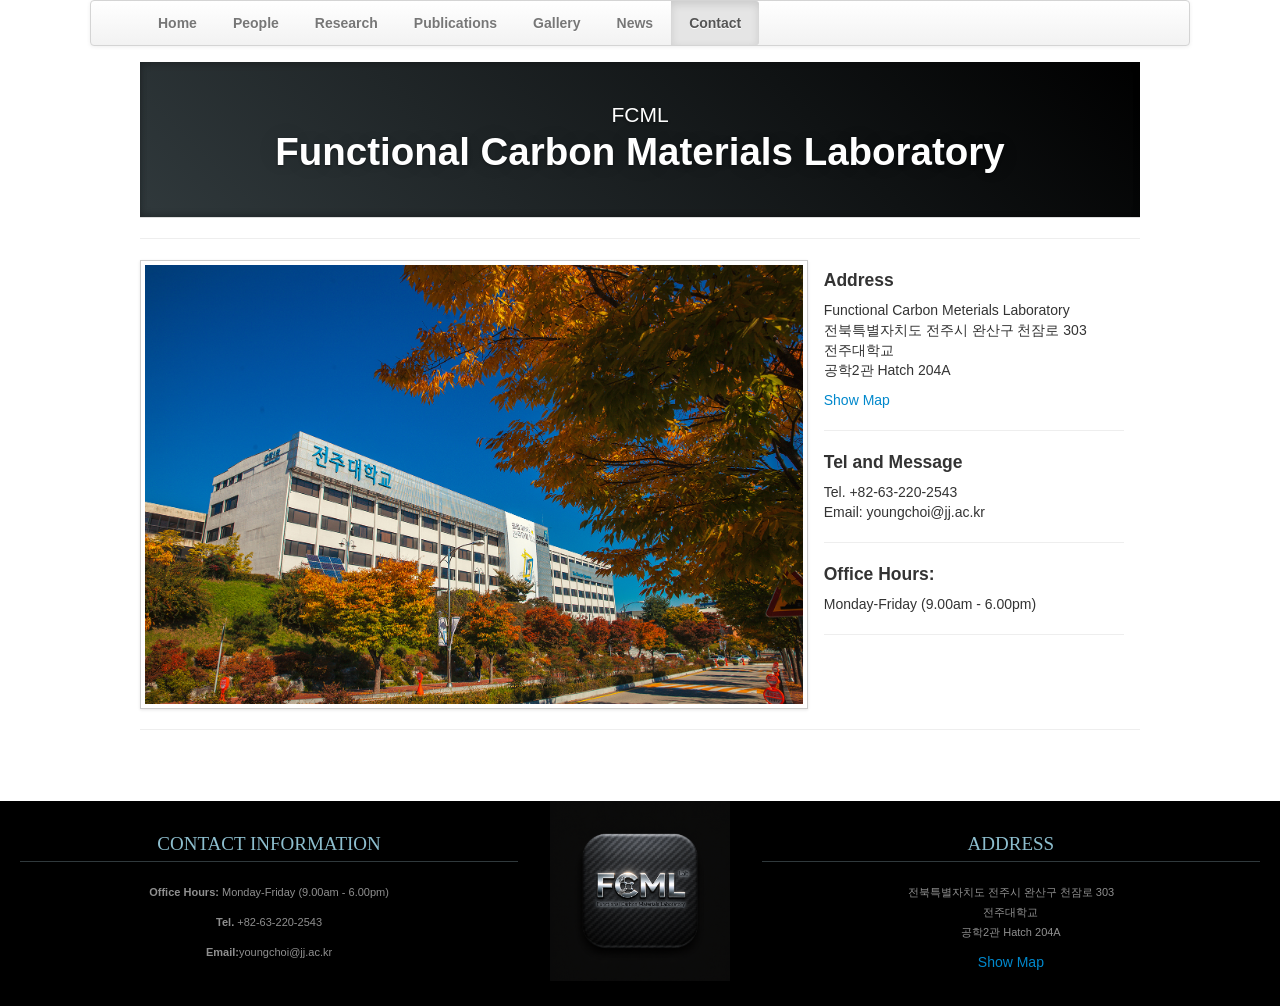
<file: contact.html>
<!DOCTYPE html>
<html lang="en">
   <head>
      <meta charset="utf-8">
      <link rel="icon" type="image/x-icon" href="pic/favicon-96x96.png">
      <link rel="icon" type="image/png" sizes="32x32" href="pic/web-app-manifest-192x192.png">
      <link rel="apple-touch-icon" sizes="180x180" href="pic/web-app-manifest-512x512.png">
      <title>전주대 FCML</title>
      <meta name="viewport" content="width=device-width, initial-scale=1.0">
      <meta name="description" content="FCML | Contact">
      <meta name="author" content="">
      <!-- Le styles -->
      <link href="css/bootstrap.min.css" rel="stylesheet">
      <link href="css/bootstrap-responsive.min.css" rel="stylesheet">
      <link href="css/theme.css" rel="stylesheet">
   </head>
   <body>
      <div class="container">
         <header class="jumbotron subhead" id="overview">
            <p class="lead"> FCML </p>
            <h1>Functional Carbon Materials Laboratory</h1>
         </header>
         <div class="masthead">
            <div class="navbar">
               <div class="navbar-inner">
                  <div class="container">
                     <ul class="nav">
                        <li><a href="index.html">Home</a></li>
                        <li><a href="people.html">People</a></li>
                        <li><a href="research.html">Research</a></li>
                        <li><a href="publications.html">Publications</a></li>
                        <li><a href="gallery.html">Gallery</a></li>
                        <li><a href="news.html">News</a></li>
                        <li class="active"><a href="contact.html">Contact</a></li>
                     </ul>
                  </div>
               </div>
            </div>
         </div>
         <hr>
         <div class="row-fluid">
            <div class="span12 content">
               <div class="row-fluid">
                  <div class="span8">
                     <img src="pic/jjuniv.jpg" class="img-polaroid" alt="Jeonju university Map" style="width:100%; height:auto; display:block;">
                  </div>
                  <div class="span4">
                     <div class="box_cont">
                        <h4>Address</h4>
                        <p>Functional Carbon Meterials Laboratory<br>
                           전북특별자치도 전주시 완산구 천잠로 303<br>
                           전주대학교<br>
                           공학2관 Hatch 204A
                        </p>
                        <a href="https://maps.app.goo.gl/WRzjxQuddrrtL8vC8">Show Map</a>
                        <hr>
                        <h4>Tel and Message</h4>
                        <p>Tel. +82-63-220-2543<br>
                           Email: youngchoi@jj.ac.kr
                        </p>
                        <hr>
                        <h4>Office Hours:</h4>
                        <p>Monday-Friday (9.00am - 6.00pm)</p>
                        <hr>
                        <br/>
                     </div>
                  </div>
               </div>
            </div>
         </div>
         <hr>
      </div>
      <footer id="footer">
         <div class="container-fluid">
            <div class="row-fluid">
               <div class="span5">
                  <h3>Contact Information</h3>
                  <p><b>Office Hours: </b>Monday-Friday (9.00am - 6.00pm)</p>
                  <p><b>Tel. </b>+82-63-220-2543</p>
                  <p><b>Email:</b>youngchoi@jj.ac.kr</p>
               </div>
               <div class="span2">
                   <img src="pic/prototypelogo.png" class="carousel-image" alt="">
               </div>
               <div class="span5">
                  <h3>Address</h3>
                  <p>전북특별자치도 전주시 완산구 천잠로 303<br>
                     전주대학교<br>
                     공학2관 Hatch 204A<br>
                  </p>
                  <a href="https://maps.app.goo.gl/Jos4jcsiJYb3p3TU6">Show Map</a>
               </div>
            </div>
         </div>
      </footer>
      
      <!-- Le javascript
         ================================================== -->
      <!-- Placed at the end of the document so the pages load faster -->
      <script src="js/jquery-1.9.1.min.js"></script>
      <script src="js/bootstrap.min.js"></script>
   </body>
</html>
</file>
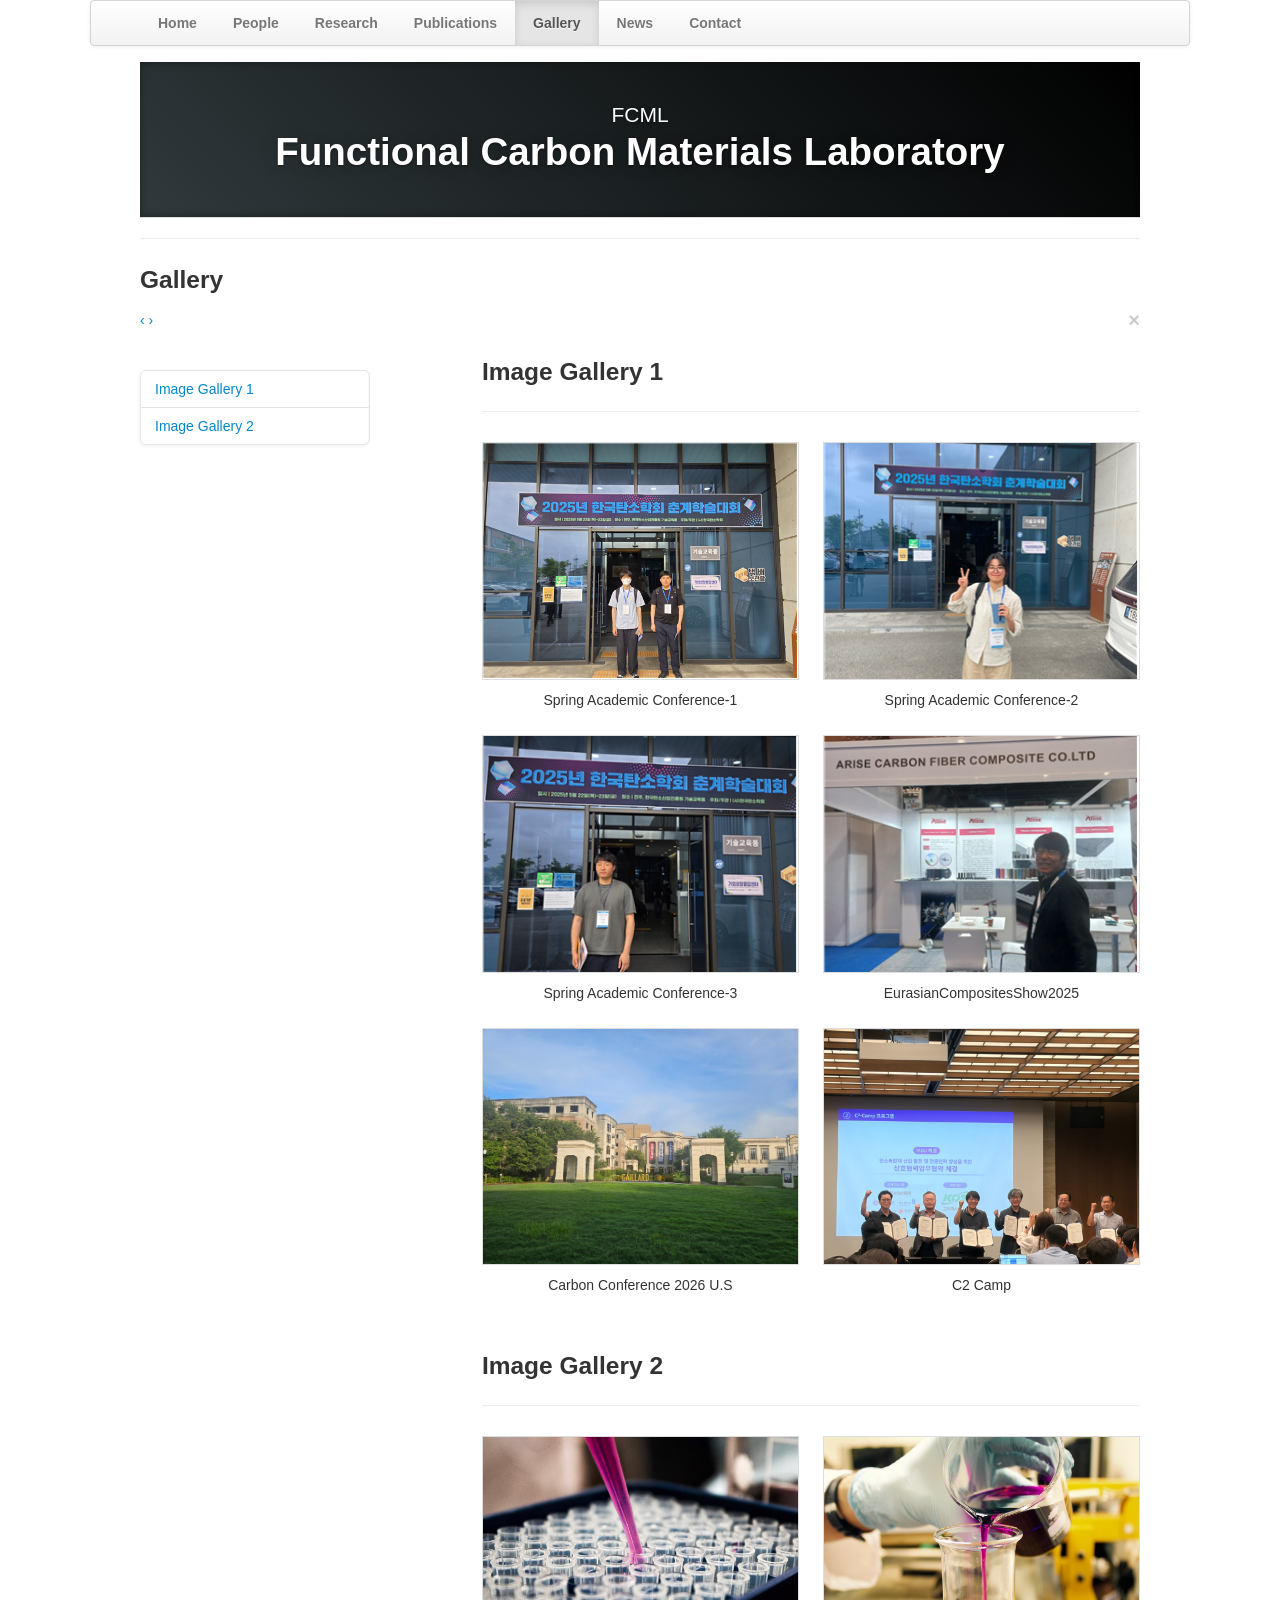
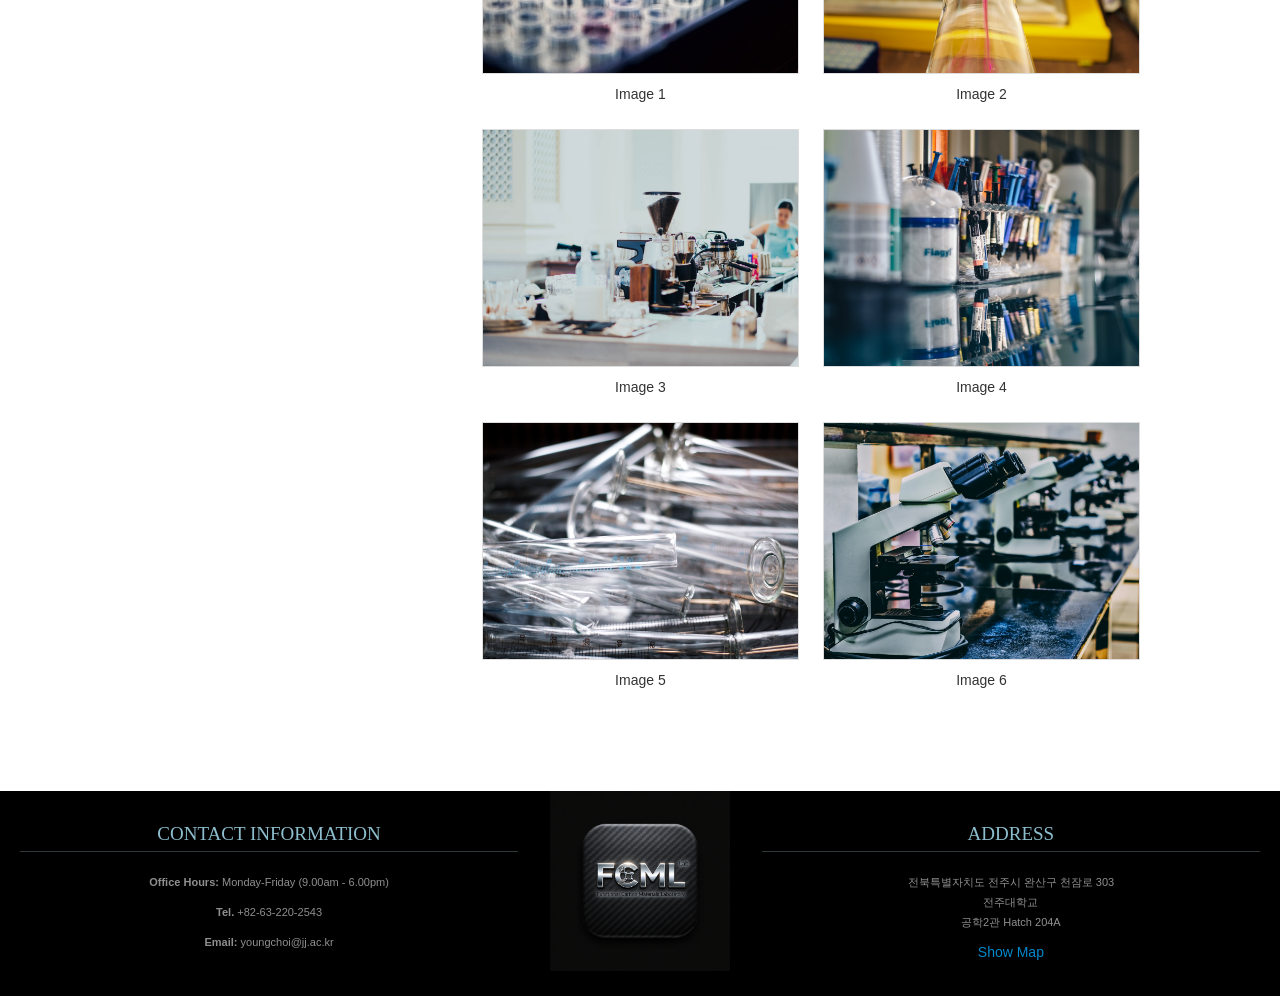
<file: gallery.html>
<!DOCTYPE html>
<html lang="en">
<head>
   <meta charset="utf-8">
   <link rel="icon" type="image/x-icon" href="pic/favicon-96x96.png">
   <link rel="icon" type="image/png" sizes="32x32" href="pic/web-app-manifest-192x192.png">
   <link rel="apple-touch-icon" sizes="180x180" href="pic/web-app-manifest-512x512.png">
   <title>전주대 FCML</title>
   <meta name="viewport" content="width=device-width, initial-scale=1.0">
   <meta name="description" content="FCML | Gallery">
   <meta name="author" content="">

   <link href="css/bootstrap.min.css" rel="stylesheet">
   <link href="css/bootstrap-responsive.min.css" rel="stylesheet">
   <link href="css/theme.css" rel="stylesheet">

   <style>
      .gallery-section {
         margin-bottom: 50px;
      }

      .gallery-grid {
         display: grid;
         grid-template-columns: repeat(2, 1fr);
         gap: 24px;
         margin-top: 20px;
      }

      .gallery-item {
         text-align: center;
      }

      .gallery-thumb {
         width: 100%;
         aspect-ratio: 4 / 3;
         overflow: hidden;
         border: 1px solid #ddd;
         background: #f5f5f5;
         display: flex;
         align-items: center;
         justify-content: center;
         box-sizing: border-box;
      }

      .gallery-thumb img {
         width: 100%;
         height: 100%;
         object-fit: cover;
         display: block;
      }

      .gallery-caption {
         margin-top: 10px;
         margin-bottom: 0;
         text-align: center;
         line-height: 1.5;
      }

      @media (max-width: 767px) {
         .gallery-grid {
            grid-template-columns: 1fr;
         }

         .bs-docs-sidebar {
            margin-bottom: 20px;
         }
      }
   </style>
</head>

<body>
   <div class="container">
      <header class="jumbotron subhead" id="overview">
         <p class="lead">FCML</p>
         <h1>Functional Carbon Materials Laboratory</h1>
      </header>

      <div class="masthead">
         <div class="navbar">
            <div class="navbar-inner">
               <div class="container">
                  <ul class="nav">
                     <li><a href="index.html">Home</a></li>
                     <li><a href="people.html">People</a></li>
                     <li><a href="research.html">Research</a></li>
                     <li><a href="publications.html">Publications</a></li>
                     <li class="active"><a href="gallery.html">Gallery</a></li>
                     <li><a href="news.html">News</a></li>
                     <li><a href="contact.html">Contact</a></li>
                  </ul>
               </div>
            </div>
         </div>
      </div>

      <hr>

      <div id="blueimp-gallery" class="blueimp-gallery blueimp-gallery-controls">
         <div class="slides"></div>
         <h3 class="title">Gallery</h3>
         <a class="prev">‹</a>
         <a class="next">›</a>
         <a class="close">×</a>
         <a class="play-pause"></a>
         <ol class="indicator"></ol>
      </div>

      <div class="row-fluid">
         <div class="span3 bs-docs-sidebar" id="navparent">
            <ul class="nav nav-list bs-docs-sidenav" data-spy="affix" data-offset-top="200" data-offset-bottom="260">
               <li><a href="#imagegallery1">Image Gallery 1</a></li>
               <li><a href="#imagegallery2">Image Gallery 2</a></li>
            </ul>
         </div>

         <div class="span8 offset1">
            <section id="imagegallery1" class="gallery-section">
               <div class="page-header">
                  <h3>Image Gallery 1</h3>
               </div>

               <div class="gallery-grid">
                  <div class="gallery-item">
                     <a title="Spring Academic Conference-1" href="pic/winter1.png" class="gallery-thumb">
                        <img src="pic/winter1.png" alt="Spring Academic Conference-1">
                     </a>
                     <p class="gallery-caption">Spring Academic Conference-1</p>
                  </div>

                  <div class="gallery-item">
                     <a title="Spring Academic Conference-2" href="pic/winter2.png" class="gallery-thumb">
                        <img src="pic/winter2.png" alt="Spring Academic Conference-2">
                     </a>
                     <p class="gallery-caption">Spring Academic Conference-2</p>
                  </div>

                  <div class="gallery-item">
                     <a title="Spring Academic Conference-3" href="pic/winter3.png" class="gallery-thumb">
                        <img src="pic/winter3.png" alt="Spring Academic Conference-3">
                     </a>
                     <p class="gallery-caption">Spring Academic Conference-3</p>
                  </div>

                  <div class="gallery-item">
                     <a title="pic/EurasianCompositesShow2025.png" href="pic/EurasianCompositesShow2025.png" class="gallery-thumb">
                        <img src="pic/EurasianCompositesShow2025.png" alt="pic/EurasianCompositesShow2025.png">
                     </a>
                     <p class="gallery-caption"> EurasianCompositesShow2025 </p>
                  </div>

                  <div class="gallery-item">
                     <a title="pic/US2.jpg" href="pic/EurasianCompositesShow2025.png" class="gallery-thumb">
                        <img src="pic/US2.jpg" alt="pic/US2.jpg">
                     </a>
                     <p class="gallery-caption"> Carbon Conference 2026 U.S </p>
                  </div>

                  <div class="gallery-item">
                     <a title="pic/C2Camp2.jpg" href="pic/C2Camp2.jpg" class="gallery-thumb">
                        <img src="pic/C2Camp2.jpg" alt="pic/C2Camp2.jpg">
                     </a>
                     <p class="gallery-caption"> C2 Camp </p>
                  </div>
               </div>
            </section>

            <section id="imagegallery2" class="gallery-section">
               <div class="page-header">
                  <h3>Image Gallery 2</h3>
               </div>

               <div class="gallery-grid">
                  <div class="gallery-item">
                     <a href="images/bristol-robotics-lab.jpg" class="gallery-thumb" title="Image 1">
                        <img src="images/bristol-robotics-lab.jpg" alt="Image 1">
                     </a>
                     <p class="gallery-caption">Image 1</p>
                  </div>

                  <div class="gallery-item">
                     <a href="images/bristol-robotics-lab2.jpg" class="gallery-thumb" title="Image 2">
                        <img src="images/bristol-robotics-lab2.jpg" alt="Image 2">
                     </a>
                     <p class="gallery-caption">Image 2</p>
                  </div>

                  <div class="gallery-item">
                     <a href="images/lab-photo.jpg" class="gallery-thumb" title="Image 3">
                        <img src="images/lab-photo.jpg" alt="Image 3">
                     </a>
                     <p class="gallery-caption">Image 3</p>
                  </div>

                  <div class="gallery-item">
                     <a href="images/syringes.jpg" class="gallery-thumb" title="Image 4">
                        <img src="images/syringes.jpg" alt="Image 4">
                     </a>
                     <p class="gallery-caption">Image 4</p>
                  </div>

                  <div class="gallery-item">
                     <a href="images/test-tubes.jpg" class="gallery-thumb" title="Image 5">
                        <img src="images/test-tubes.jpg" alt="Image 5">
                     </a>
                     <p class="gallery-caption">Image 5</p>
                  </div>

                  <div class="gallery-item">
                     <a href="images/microscope.jpg" class="gallery-thumb" title="Image 6">
                        <img src="images/microscope.jpg" alt="Image 6">
                     </a>
                     <p class="gallery-caption">Image 6</p>
                  </div>
               </div>
            </section>
         </div>
      </div>
   </div>

   <footer id="footer">
      <div class="container-fluid">
         <div class="row-fluid">
            <div class="span5">
               <h3>Contact Information</h3>
               <p><b>Office Hours:</b> Monday-Friday (9.00am - 6.00pm)</p>
               <p><b>Tel. </b> +82-63-220-2543</p>
               <p><b>Email:</b> youngchoi@jj.ac.kr</p>
            </div>

            <div class="span2">
               <img src="pic/prototypelogo.png" class="carousel-image" alt="FCML logo">
            </div>

            <div class="span5">
               <h3>Address</h3>
               <p>
                  전북특별자치도 전주시 완산구 천잠로 303<br>
                  전주대학교<br>
                  공학2관 Hatch 204A
               </p>
               <a href="https://maps.app.goo.gl/Jos4jcsiJYb3p3TU6">Show Map</a>
            </div>
         </div>
      </div>
   </footer>

   <script src
</file>
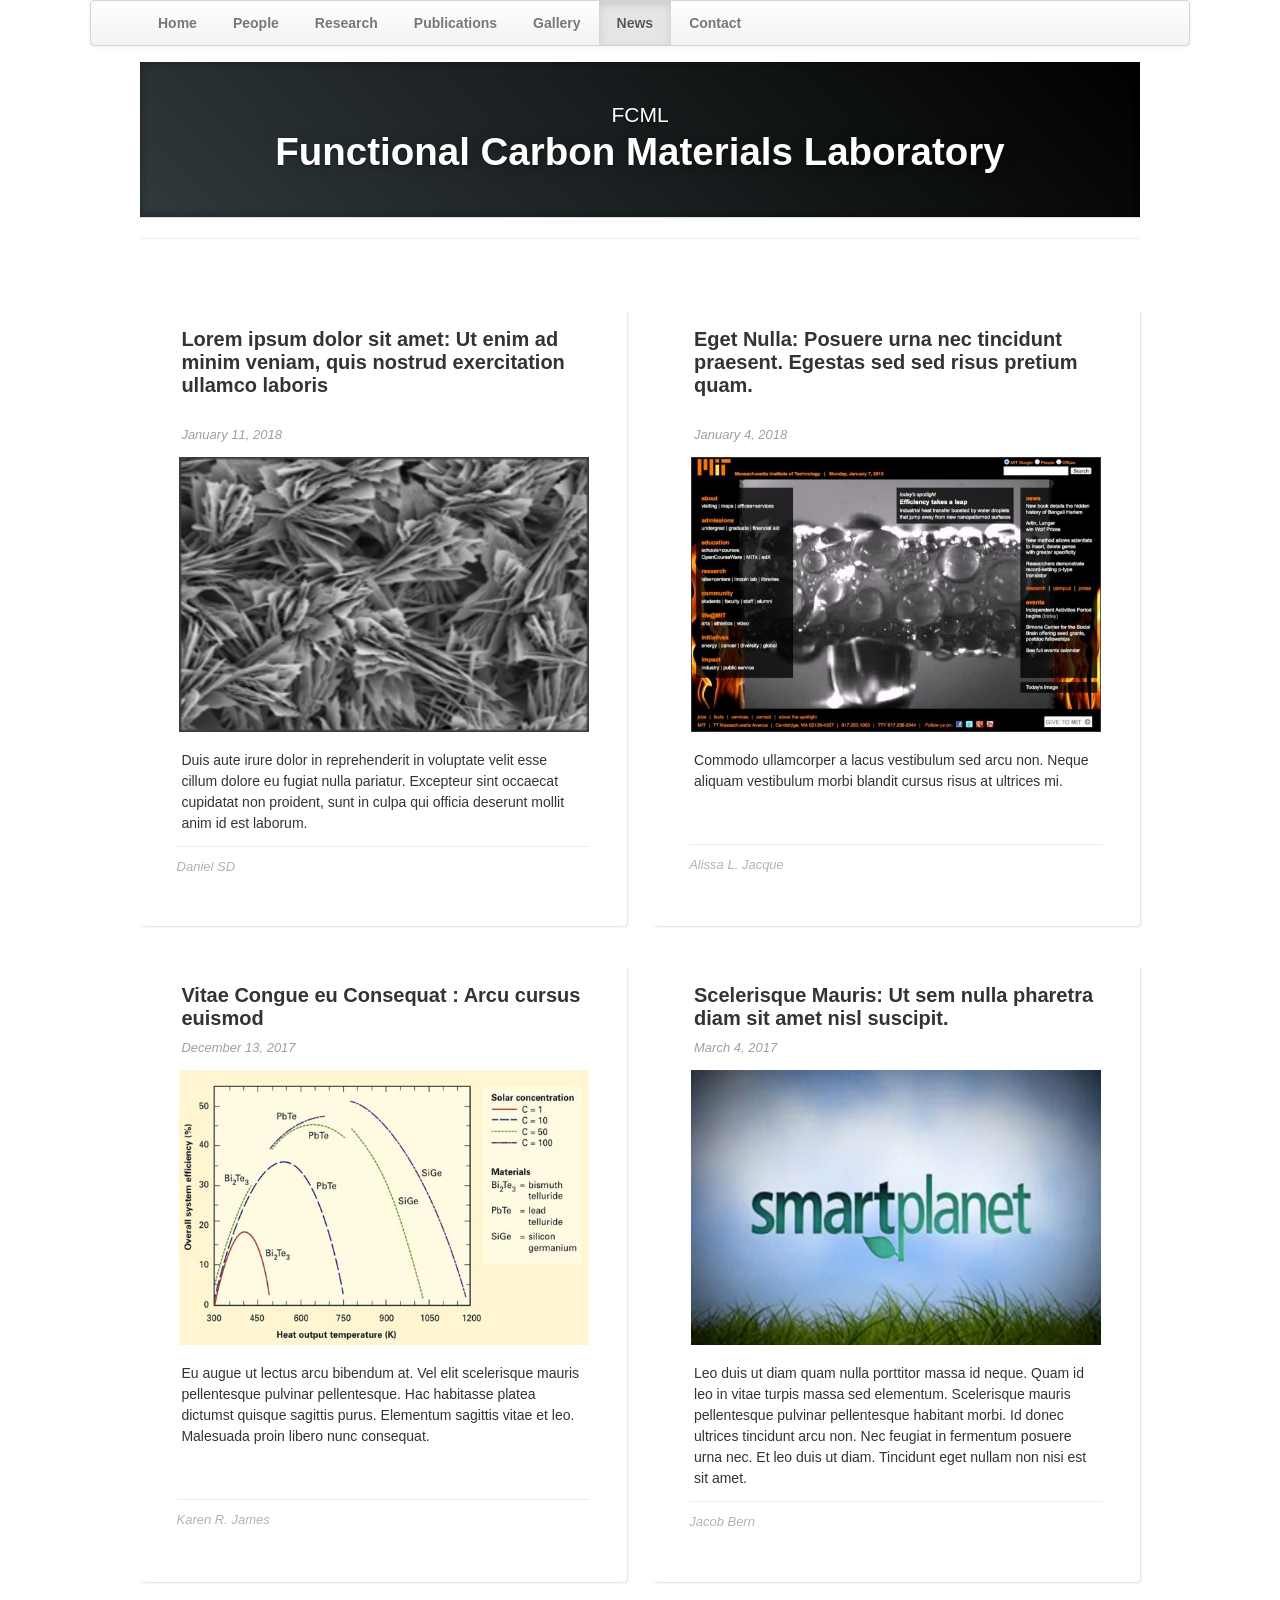
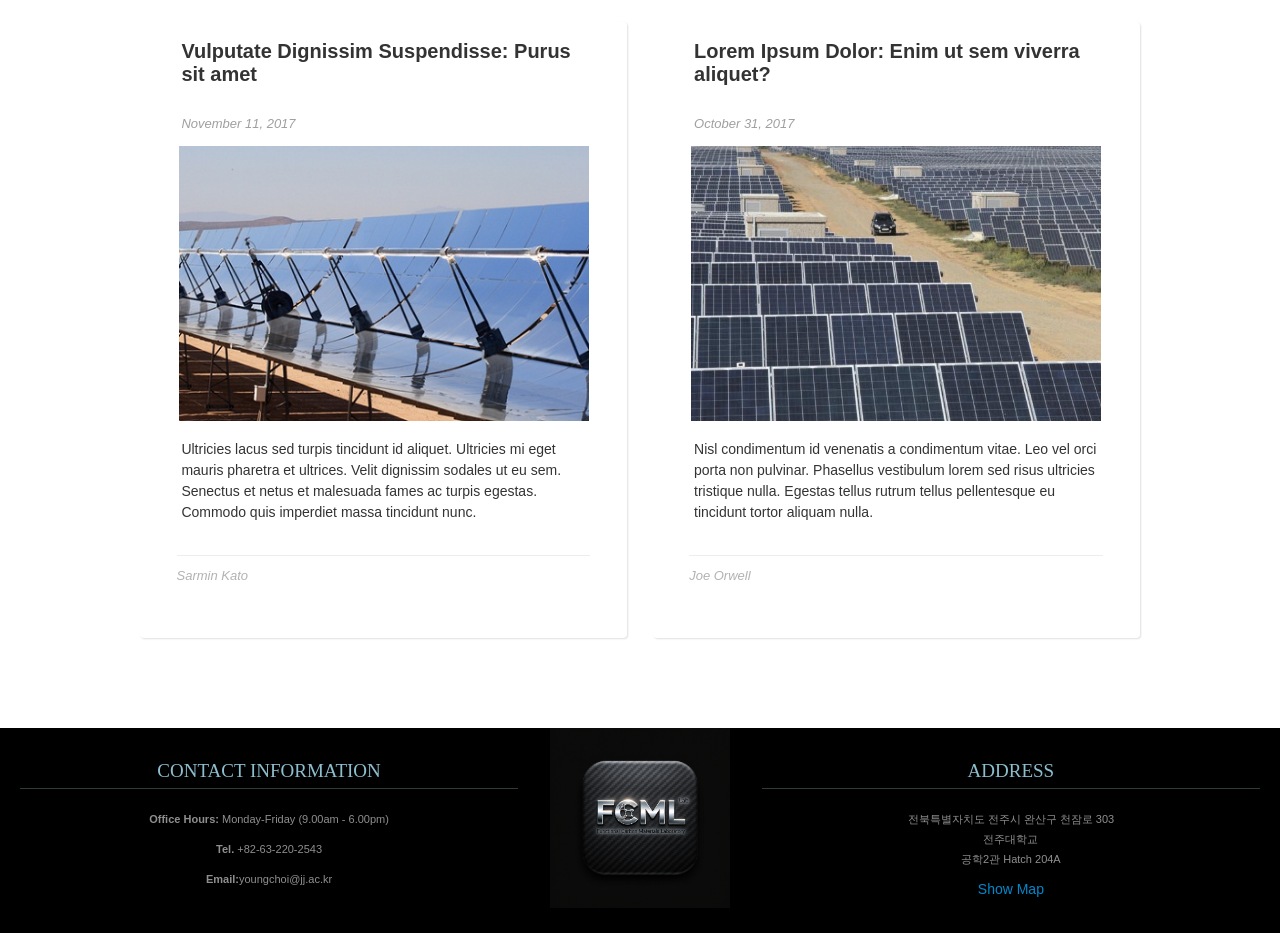
<file: news.html>
<!DOCTYPE html>
<html lang="en">
   <head>
      <meta charset="utf-8">
      <link rel="icon" type="image/x-icon" href="pic/favicon-96x96.png">
      <link rel="icon" type="image/png" sizes="32x32" href="pic/web-app-manifest-192x192.png">
      <link rel="apple-touch-icon" sizes="180x180" href="pic/web-app-manifest-512x512.png">
      <title>전주대 FCML</title>
      <meta name="viewport" content="width=device-width, initial-scale=1.0">
      <meta name="description" content="FCML | News">
      <meta name="author" content="">
      <!-- Le styles -->
      <link href="css/bootstrap.min.css" rel="stylesheet">
      <link href="css/bootstrap-responsive.min.css" rel="stylesheet">
      <link href="css/theme.css" rel="stylesheet">
   </head>
   <body>
      <div class="container">
         <header class="jumbotron subhead" id="overview">
            <p class="lead">FCML</p>
            <h1>Functional Carbon Materials Laboratory</h1>
         </header>
         <div class="masthead">
            <div class="navbar">
               <div class="navbar-inner">
                  <div class="container">
                     <ul class="nav">
                        <li><a href="index.html">Home</a></li>
                        <li><a href="people.html">People</a></li>
                        <li><a href="research.html">Research</a></li>
                        <li><a href="publications.html">Publications</a></li>
                        <li><a href="gallery.html">Gallery</a></li>
                        <li class="active"><a href="#">News</a></li>
                        <li><a href="contact.html">Contact</a></li>
                     </ul>
                  </div>
               </div>
            </div>
         </div>
         <hr>
         <div id="media">
            <div class="row-fluid post_row">
               <div class="span6 post">
                  <div class="text">
                     <h5><a href="https://mitei.mit.edu">Lorem ipsum dolor sit amet: Ut enim ad minim veniam, quis nostrud exercitation ullamco laboris</a></h5>
                     <br/>
                     <span class="date">January 11, 2018</span>
                  </div>
                  <div class="img">
                     <a href="https://mitei.mit.edu">
                     <img src="images/envmonitor2.png" alt="Lorem ipsum dolor sit amet: Ut enim ad minim veniam, quis nostrud exercitation ullamco laboris">
                     </a>
                  </div>
                  <div class="text">
                     <p> Duis aute irure dolor in reprehenderit in voluptate velit esse cillum dolore eu fugiat nulla pariatur. Excepteur sint occaecat cupidatat non proident, sunt in culpa qui officia deserunt mollit anim id est laborum. </p>
                  </div>
                  <div class="author_box">
                     <h6>Daniel SD</h6>
                  </div>
               </div>
               <div class="span6 post">
                  <div class="text">
                     <h5><a href="http://web.mit.edu">Eget Nulla: Posuere urna nec tincidunt praesent. Egestas sed sed risus pretium quam.</a></h5>
                     <br/>
                     <span class="date">January 4, 2018</span>                        
                  </div>
                  <div class="img">
                     <a href="http://web.mit.edu">
                     <img src="images/mit-spotlight1.png" alt="Eget Nulla: Posuere urna nec tincidunt praesent. Egestas sed sed risus pretium quam.">
                     </a>
                  </div>
                  <div class="text">
                     <p>Commodo ullamcorper a lacus vestibulum sed arcu non. Neque aliquam vestibulum morbi blandit cursus risus at ultrices mi. </p>
                     <br/>
                     <br/>
                  </div>
                  <div class="author_box">
                     <h6>Alissa L. Jacque</h6>
                  </div>
               </div>
            </div>
            <div class="row-fluid post_row">
               <div class="span6 post">
                  <div class="text">
                     <h5><a href="https://mitei.mit.edu">Vitae Congue eu Consequat : Arcu cursus euismod</a></h5>
                     <span class="date">December 13, 2017</span>
                  </div>
                  <div class="img">
                     <a href="https://mitei.mit.edu">
                     <img src="images/harnessingsolar-3.jpg" alt="Vitae Congue eu Consequat : Arcu cursus euismod">
                     </a>
                  </div>
                  <div class="text">
                     <p> Eu augue ut lectus arcu bibendum at. Vel elit scelerisque mauris pellentesque pulvinar pellentesque. Hac habitasse platea dictumst quisque sagittis purus. Elementum sagittis vitae et leo. Malesuada proin libero nunc consequat.</p>
                     <br/>
                     <br/>
                  </div>
                  <div class="author_box">
                     <h6>Karen R. James</h6>
                  </div>
               </div>
               <div class="span6 post">
                  <div class="text">
                     <h5><a href="https://mitei.mit.edu">Scelerisque Mauris: Ut sem nulla pharetra diam sit amet nisl suscipit.</a></h5>
                     <span class="date">March 4, 2017</span>
                  </div>
                  <div class="img">
                     <a href="https://mitei.mit.edu">
                     <img src="images/smartplanet.png" alt="Scelerisque Mauris: Ut sem nulla pharetra diam sit amet nisl suscipit.">
                     </a>
                  </div>
                  <div class="text">
                     <p>Leo duis ut diam quam nulla porttitor massa id neque. Quam id leo in vitae turpis massa sed elementum. Scelerisque mauris pellentesque pulvinar pellentesque habitant morbi. Id donec ultrices tincidunt arcu non. Nec feugiat in fermentum posuere urna nec. Et leo duis ut diam. Tincidunt eget nullam non nisi est sit amet. </p>
                  </div>
                  <div class="author_box">
                     <h6>Jacob Bern</h6>
                  </div>
               </div>
            </div>
            <div class="row-fluid post_row">
               <div class="span6 post">
                  <div class="text">
                     <h5><a href="https://mitei.mit.edu">Vulputate Dignissim Suspendisse: Purus sit amet</a></h5>
                     <br/>
                     <span class="date">November 11, 2017</span>
                  </div>
                  <div class="img">
                     <a href="https://mitei.mit.edu">
                     <img src="images/parabolic.jpg" alt="Vulputate Dignissim Suspendisse: Purus sit amet">
                     </a>
                  </div>
                  <div class="text">
                     <p>Ultricies lacus sed turpis tincidunt id aliquet. Ultricies mi eget mauris pharetra et ultrices. Velit dignissim sodales ut eu sem. Senectus et netus et malesuada fames ac turpis egestas. Commodo quis imperdiet massa tincidunt nunc.</p>
                     <br/>
                  </div>
                  <div class="author_box">
                     <h6>Sarmin Kato</h6>
                  </div>
               </div>
               <div class="span6 post">
                  <div class="text">
                     <h5><a href="https://mitei.mit.edu">Lorem Ipsum Dolor: Enim ut sem viverra aliquet?</a></h5>
                     <br/>
                     <span class="date">October 31, 2017</span>                     
                  </div>
                  <div class="img">
                     <a href="https://mitei.mit.edu">
                     <img src="images/solarenergypowerstation.jpg" alt="Lorem Ipsum Dolor: Enim ut sem viverra aliquet?">
                     </a>
                  </div>
                  <div class="text">
                     <p> Nisl condimentum id venenatis a condimentum vitae. Leo vel orci porta non pulvinar. Phasellus vestibulum lorem sed risus ultricies tristique nulla. Egestas tellus rutrum tellus pellentesque eu tincidunt tortor aliquam nulla. </p>
                     <br/>
                  </div>
                  <div class="author_box">
                     <h6>Joe Orwell</h6>
                  </div>
               </div>
            </div>
         </div>
      </div>
      <footer id="footer">
         <div class="container-fluid">
            <div class="row-fluid">
               <div class="span5">
                  <h3>Contact Information</h3>
                  <p><b>Office Hours: </b>Monday-Friday (9.00am - 6.00pm)</p>
                  <p><b>Tel. </b>+82-63-220-2543</p>
                  <p><b>Email:</b>youngchoi@jj.ac.kr</p>
               </div>
               <div class="span2">
                   <img src="pic/prototypelogo.png" class="carousel-image" alt="">
               </div>
               <div class="span5">
                  <h3>Address</h3>
                  <p>전북특별자치도 전주시 완산구 천잠로 303<br>
                     전주대학교<br>
                     공학2관 Hatch 204A<br>
                  </p>
                  <a href="https://maps.app.goo.gl/Jos4jcsiJYb3p3TU6">Show Map</a>
               </div>
            </div>
         </div>
      </footer>

      <!-- Le javascript
         ================================================== -->
      <!-- Placed at the end of the document so the pages load faster -->
      <script src="js/jquery-1.9.1.min.js"></script>
      <script src="js/bootstrap.min.js"></script>
      <script>
         $(document).ready(function() {
             $(document.body).scrollspy({
                 target: "#navparent"
             });
         });
      </script>
   </body>
</html>
</file>
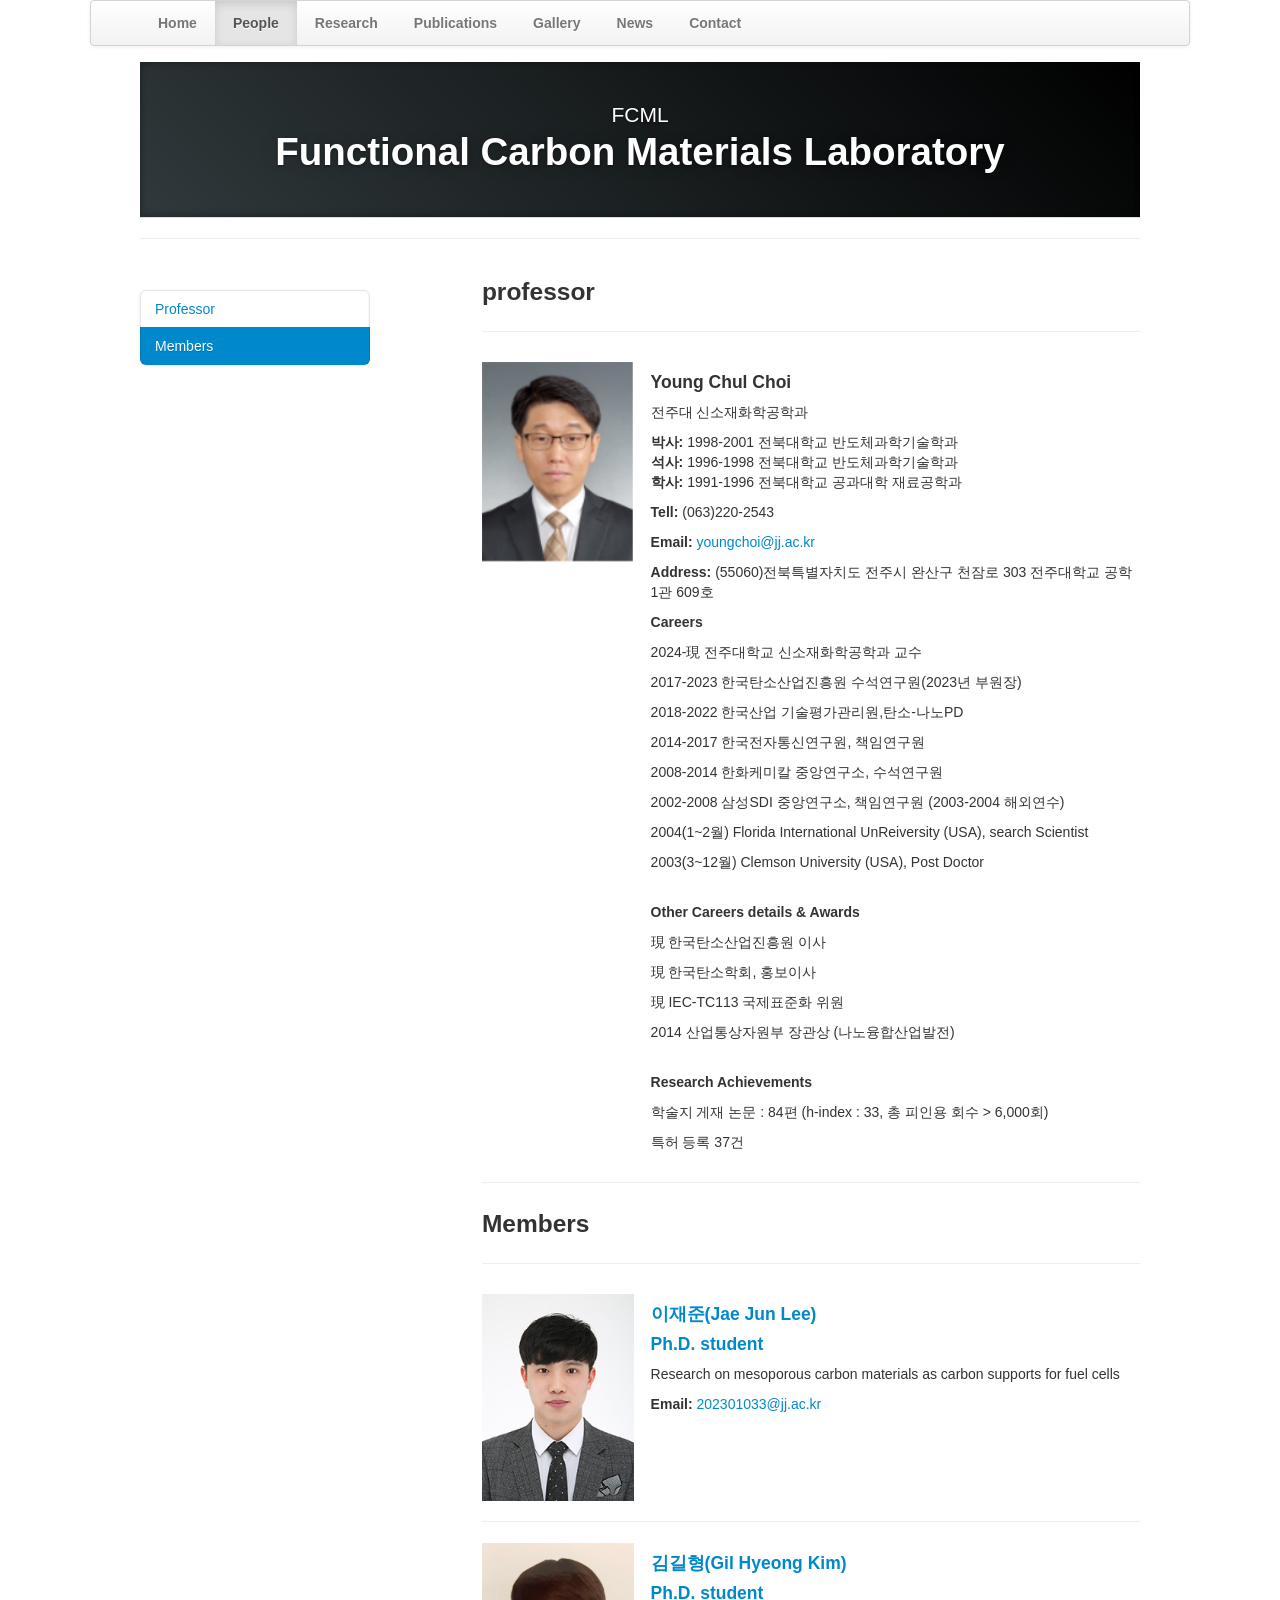
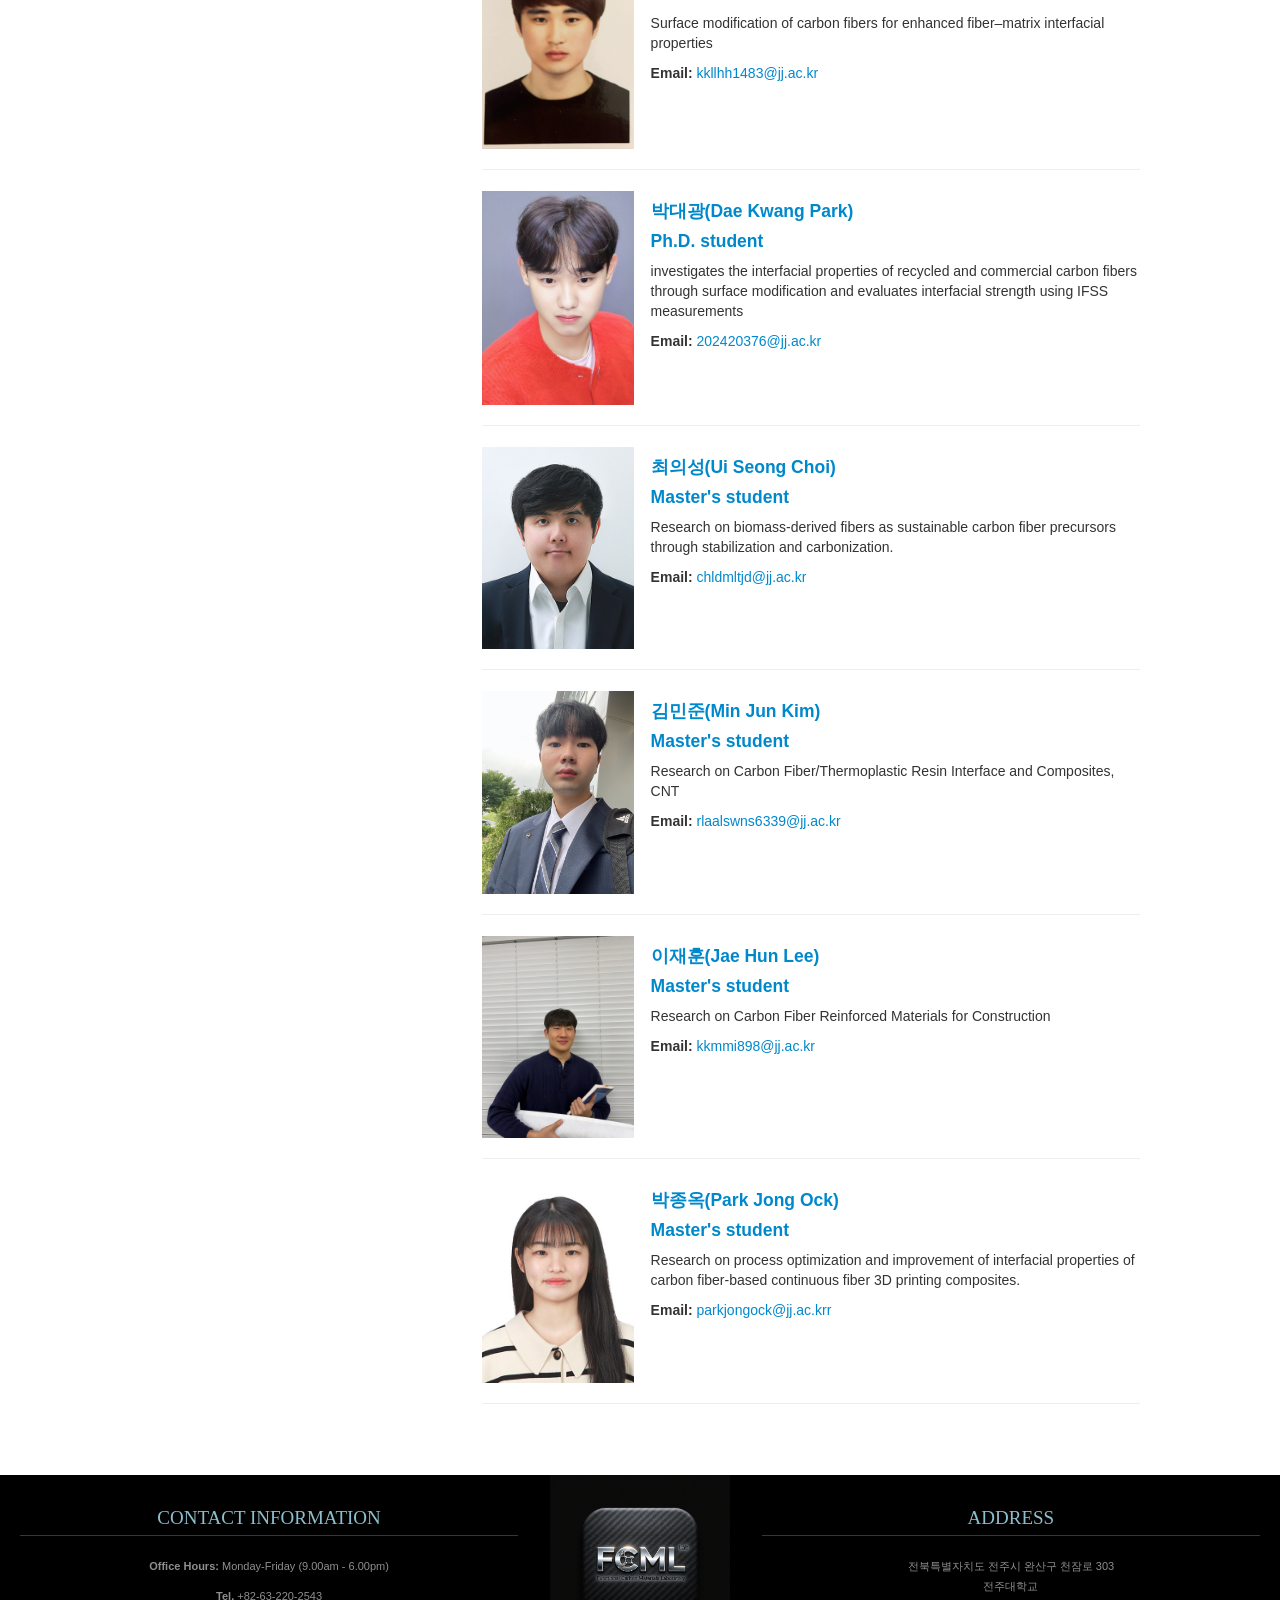
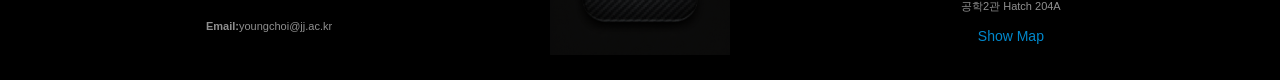
<file: people.html>
<!DOCTYPE html>
<html lang="en">
   <head>
      <meta charset="utf-8">
      <link rel="icon" type="image/x-icon" href="pic/favicon-96x96.png">
      <link rel="icon" type="image/png" sizes="32x32" href="pic/web-app-manifest-192x192.png">
      <link rel="apple-touch-icon" sizes="180x180" href="pic/web-app-manifest-512x512.png">
      <title>전주대 FCML</title>
      <meta name="viewport" content="width=device-width, initial-scale=1.0">
      <meta name="description" content="FCML | 교수 및 연구원">
      <meta name="author" content="">
      <!-- Le styles -->
      <link href="css/bootstrap.min.css" rel="stylesheet">
      <link href="css/bootstrap-responsive.min.css" rel="stylesheet">
      <link href="css/theme.css" rel="stylesheet">
   </head>
   <body>
      <div class="container">
         <header class="jumbotron subhead" id="overview">
            <p class="lead"> FCML </p>
            <h1>Functional Carbon Materials Laboratory</h1>
         </header>
         <div class="masthead">
            <div class="navbar">
               <div class="navbar-inner">
                  <div class="container">
                     <ul class="nav">
                        <li><a href="index.html">Home</a></li>
                        <li class="active"><a href="#">People</a></li>
                        <li><a href="research.html">Research</a></li>
                        <li><a href="publications.html">Publications</a></li>
                        <li><a href="gallery.html">Gallery</a></li>
                        <li><a href="news.html">News</a></li>
                        <li><a href="contact.html">Contact</a></li>
                     </ul>
                  </div>
               </div>
            </div>
         </div>
         <hr>
         <div class="row-fluid">
            <div class="span3 bs-docs-sidebar" id="navparent">
               <ul class="nav nav-list bs-docs-sidenav" data-spy="affix" data-offset-top="200" data-offset-bottom="260">
                  <li><a href="#principalinvestigator"> Professor </a></li>
                  <li><a href="#Members">Members</a></li>
               </ul>
            </div>
            <div class="span8 offset1">
               <section id="principalinvestigator">
                  <div class="page-header">
                     <h3>professor</h3>
                  </div>
                  <div class="row-fluid">
                     <div class="span3">
                        <a>
                        <img src="pic/교수님.png" alt="" width="250" height="300"/>
                        </a>
                     </div>
                     <div class="span9">
                        <h4>﻿﻿Young Chul Choi</h4>
                        <p>전주대 신소재화학공학과</p>
                        <p>﻿<b>박사:</b> 1998-2001 전북대학교 반도체과학기술학과 <br/><b>﻿석사:</b> 1996-1998 전북대학교 반도체과학기술학과 <br/>﻿<b>학사:</b> 1991-1996 전북대학교 공과대학 재료공학과 </p>
                        <p><b>Tell: </b>(063)220-2543 </p>
                        <p><b>Email: </b><a>﻿youngchoi@jj.ac.kr</a></p>
                        <p><b>Address: </b>(55060)전북특별자치도 전주시 완산구 천잠로 303 전주대학교 공학 1관 609호</p>

                        <p><b>Careers</b></p>
                        <p>2024-現   전주대학교 신소재화학공학과 교수 </p>
                        <p>2017-2023 한국탄소산업진흥원 수석연구원(2023년 부원장) </p>
                        <p>2018-2022 한국산업 기술평가관리원,탄소-나노PD</p>
                        <p>2014-2017 한국전자통신연구원, 책임연구원 </p>
                        <p>2008-2014 한화케미칼 중앙연구소, 수석연구원</p>
                        <p>2002-2008 삼성SDI 중앙연구소, 책임연구원 (2003-2004 해외연수) </p>
                        <p>2004(1~2월) ﻿Florida International UnReiversity (USA), search Scientist</p>
                        <p>2003(3~12월) ﻿Clemson University (USA), Post Doctor</p>

                        ﻿<p><b>Other Careers details & Awards</b></p>
                        <p>﻿現 한국탄소산업진흥원 이사</p>
                        <p>﻿現 한국탄소학회, 홍보이사</p>
                        <p>﻿現 IEC-TC113 국제표준화 위원 </p>
                        <p>2014 산업통상자원부 장관상 (나노융합산업발전) </p>
                        <br>
                        <p><b>Research Achievements</b></p>
                        <p>﻿학술지 게재 논문 : 84편 (h-index : 33, 총 피인용 회수 > 6,000회)</p>
                        <p>﻿특허 등록 37건</p>
                        
                     </div>
                  </div>
               </section>
               <hr>
               <section id="Members">
                  <div class="page-header">
                     <h3>Members</h3>
                  </div>
                  <div class="row-fluid">
                     <div class="span3">
                        <img src="pic/이재준.bmp" alt=""/>
                        </a>
                     </div>
                     <div class="span9">
                        <h4><a>이재준(Jae Jun Lee)</a></h4>
                        <h4><a>Ph.D. student</a></h4>
                        <p>Research on mesoporous carbon materials as carbon supports for fuel cells</p>
                        <p><b>Email: </b><a>202301033@jj.ac.kr</a></p>
                     </div>
                  </div>
                  <hr>
                  <div class="row-fluid">
                     <div class="span3">
                        <img src="pic/김길형.jpg" alt=""/>
                        </a>
                     </div>
                     <div class="span9">
                        <h4><a>김길형(Gil Hyeong Kim)</a></h4>
                        <h4><a>Ph.D. student</a></h4>
                        <p>Surface modification of carbon fibers for enhanced fiber–matrix interfacial properties</p>
                        <p><b>Email: </b><a>kkllhh1483@jj.ac.kr</a></p>
                     </div>
                  </div>
                  <hr>
                  <div class="row-fluid">
                     <div class="span3">
                        <a>
                        <img src="pic/박대광.jpg" alt=""/>
                        </a>
                     </div>
                     <div class="span9">
                        <h4><a>박대광(Dae Kwang Park)</a></h4>
                        <h4><a>Ph.D. student</a></h4>
                        <p>investigates the interfacial properties of recycled and commercial carbon fibers through surface modification and evaluates interfacial strength using IFSS measurements</p>
                        <p><b>Email: </b><a>202420376@jj.ac.kr</a></p>
                     </div>
                  </div>
                  <hr>
                  <div class="row-fluid">
                     <div class="span3">
                        <a>
                        <img src="pic/최의성.jpg" alt=""/>
                        </a>
                     </div>
                     <div class="span9">
                        <h4><a>최의성(Ui Seong Choi)</a></h4>
                        <h4><a>Master's student</a></h4>
                        <p>Research on biomass-derived fibers as sustainable carbon fiber precursors through stabilization and carbonization.</p>
                        <p><b>Email: </b><a>chldmltjd@jj.ac.kr</a></p>
                     </div>
                  </div>
                  <hr>
                  <div class="row-fluid">
                     <div class="span3">
                        <a>
                        <img src="pic/김민준.jpg" alt=""/>
                        </a>
                     </div>
                     <div class="span9">
                        <h4><a>김민준(Min Jun Kim)</a></h4>
                        <h4><a>Master's student</a></h4>
                        <p>Research on Carbon Fiber/Thermoplastic Resin Interface and Composites, CNT</p>
                        <p><b>Email: </b><a>rlaalswns6339@jj.ac.kr</a></p>
                     </div>
                  </div> 
                  <hr>
                  <div class="row-fluid">
                     <div class="span3">
                        <a>
                        <img src="pic/이재훈.jpg" alt=""/>
                        </a>
                     </div>
                     <div class="span9">
                        <h4><a>이재훈(Jae Hun Lee)</a></h4>
                        <h4><a>Master's student</a></h4>
                        <p>Research on Carbon Fiber Reinforced Materials for Construction</p>
                        <p><b>Email: </b><a>kkmmi898@jj.ac.kr</a></p>
                     </div>
                  </div>
                  <hr>
                  <div class="row-fluid">
                     <div class="span3">
                        <a>
                        <img src="pic/박종옥.jpg" alt=""/>
                        </a>
                     </div>
                     <div class="span9">
                        <h4><a>박종옥(Park Jong Ock)</a></h4>
                        <h4><a>Master's student</a></h4>
                        <p>Research on process optimization and improvement of interfacial properties of carbon fiber-based continuous fiber 3D printing composites.</p>
                        <p><b>Email: </b><a>parkjongock@jj.ac.krr</a></p>
                     </div>
                  </div>
                  
               </section>
               <hr>
               
            </div>
         </div>
      </div>
      <footer id="footer">
         <div class="container-fluid">
            <div class="row-fluid">
               <div class="span5">
                  <h3>Contact Information</h3>
                  <p><b>Office Hours: </b>Monday-Friday (9.00am - 6.00pm)</p>
                  <p><b>Tel. </b>+82-63-220-2543</p>
                  <p><b>Email:</b>youngchoi@jj.ac.kr</p>
               </div>
               <div class="span2">
                   <img src="pic/prototypelogo.png" class="carousel-image" alt="">
               </div>
               <div class="span5">
                  <h3>Address</h3>
                  <p>전북특별자치도 전주시 완산구 천잠로 303<br>
                     전주대학교<br>
                     공학2관 Hatch 204A<br>
                  </p>
                  <a href="https://maps.app.goo.gl/Jos4jcsiJYb3p3TU6">Show Map</a>
               </div>
            </div>
         </div>
      </footer>


      <!-- Le javascript
         ================================================== -->
      <!-- Placed at the end of the document so the pages load faster -->
      <script src="js/jquery-1.9.1.min.js"></script>
      <script src="js/bootstrap.min.js"></script>
      <script>
         $(document).ready(function() {
             $(document.body).scrollspy({
                 target: "#navparent"
             });
         });
         
      </script>
   </body>
</html>
</file>
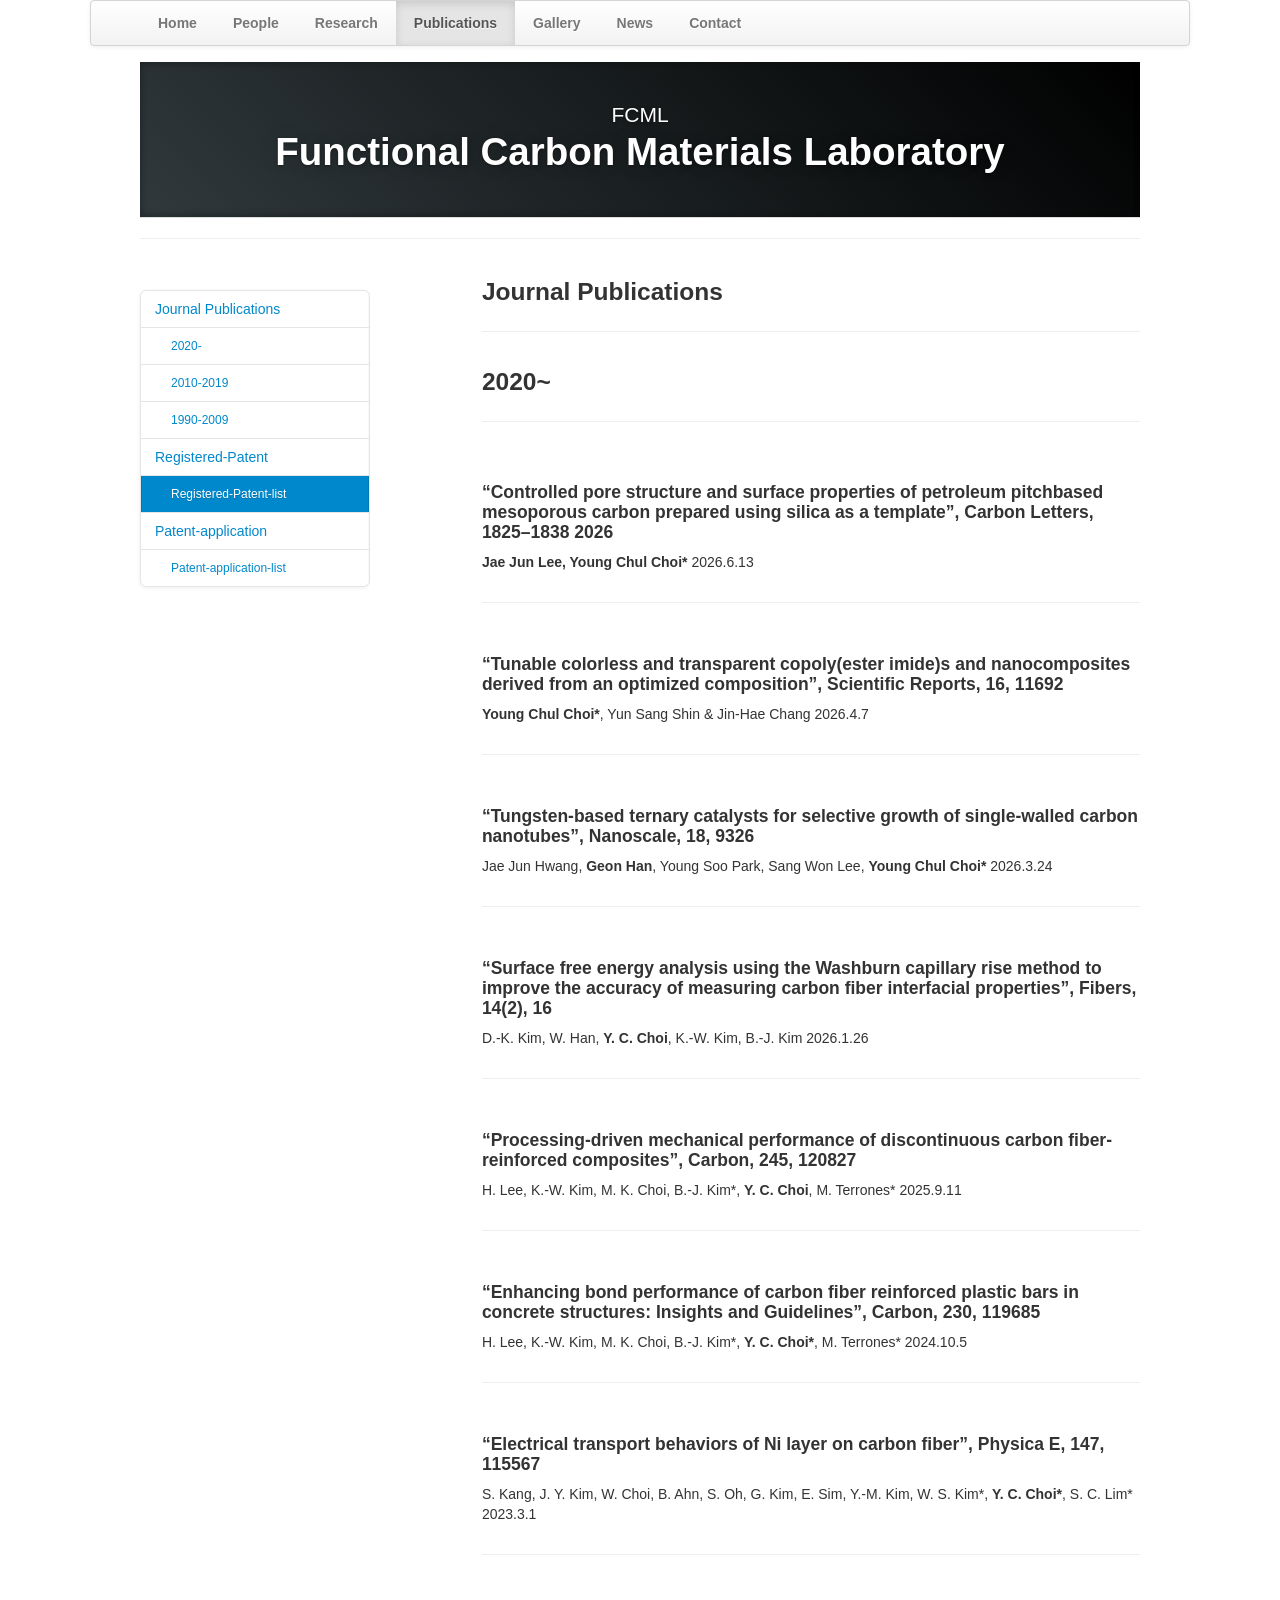
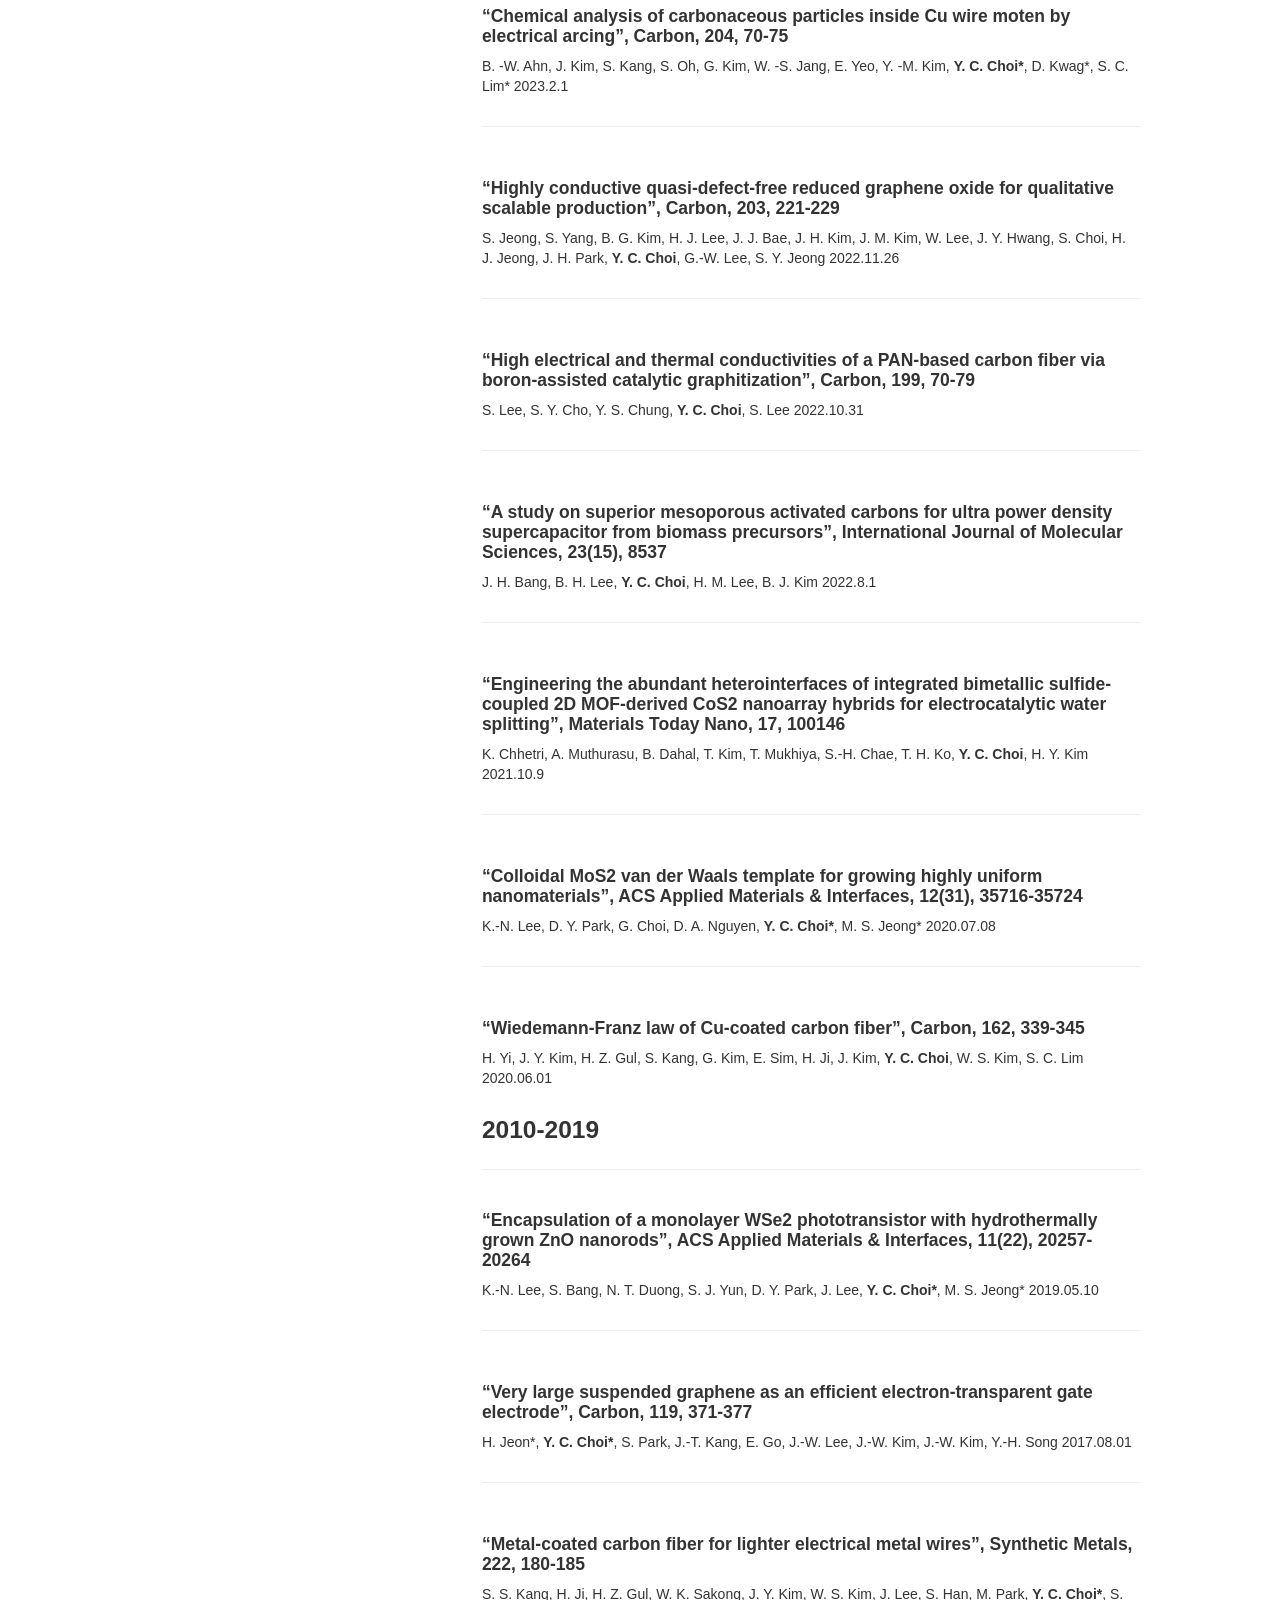
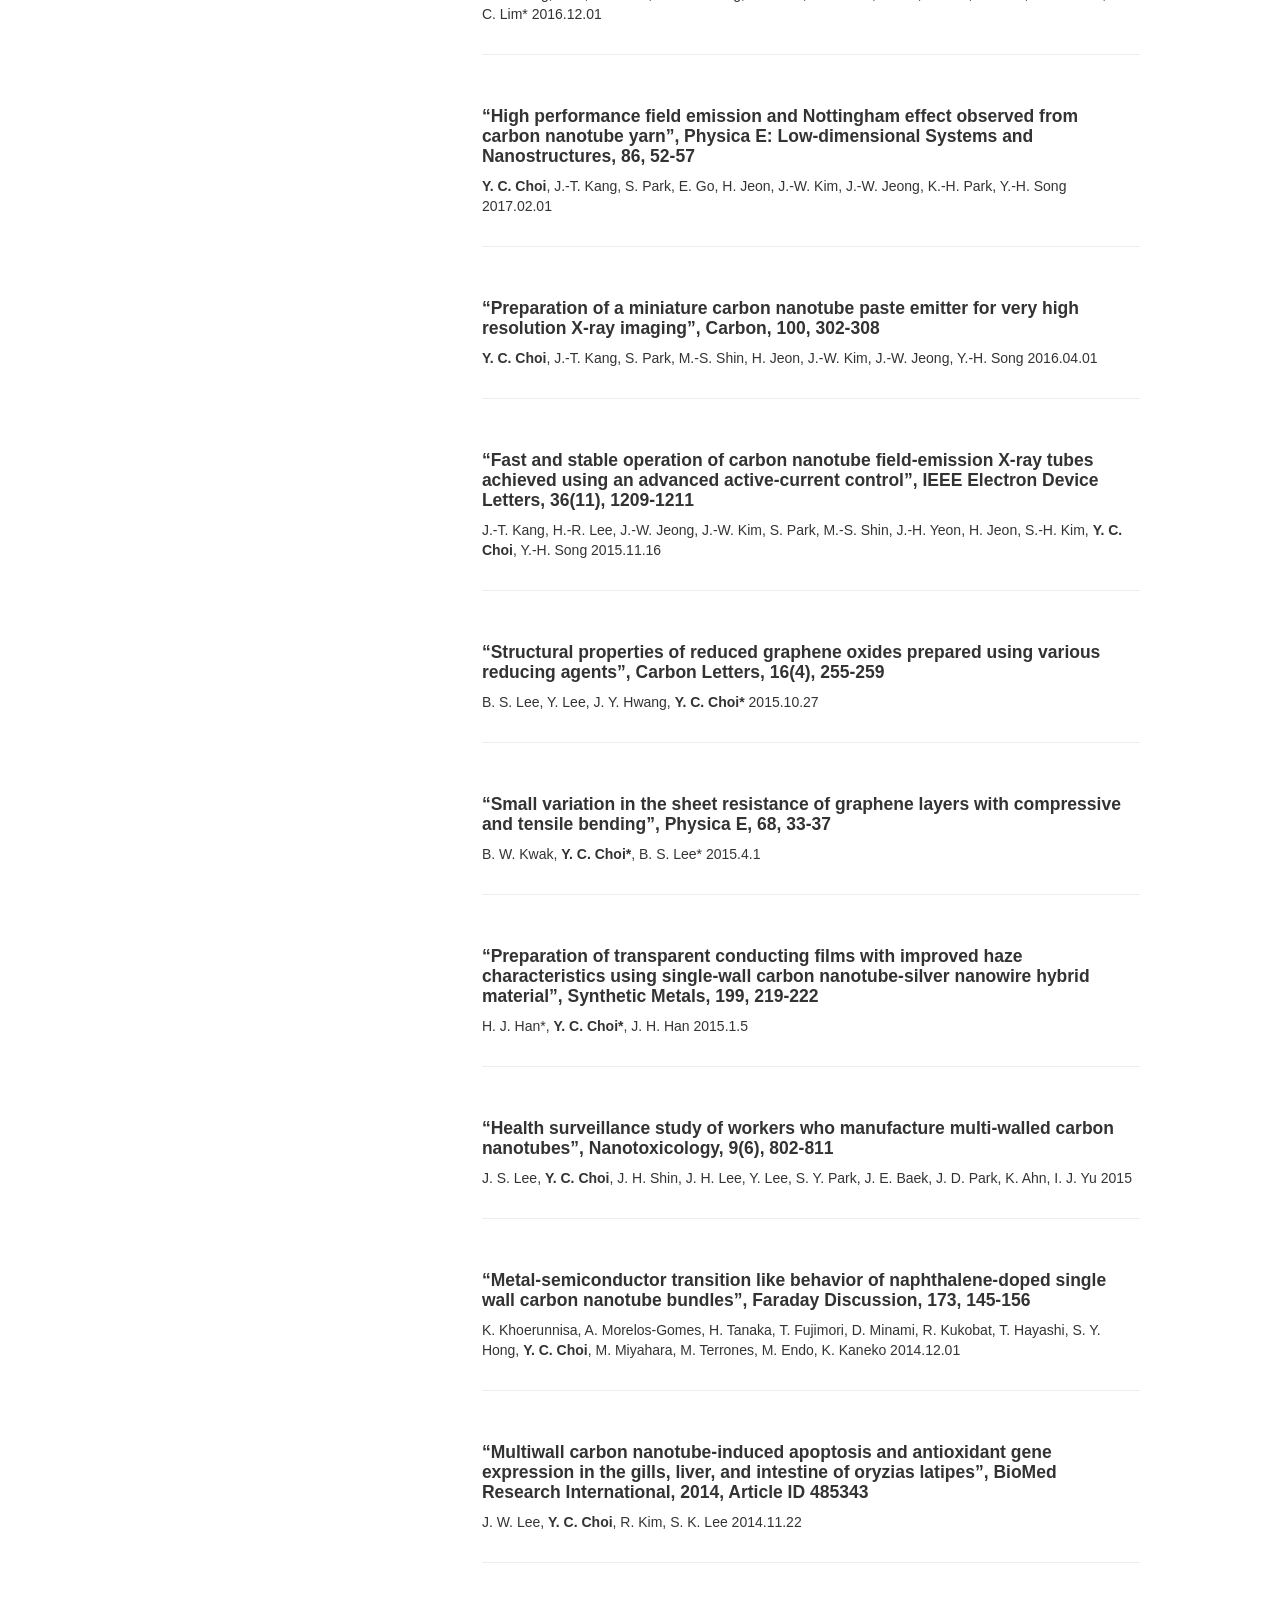
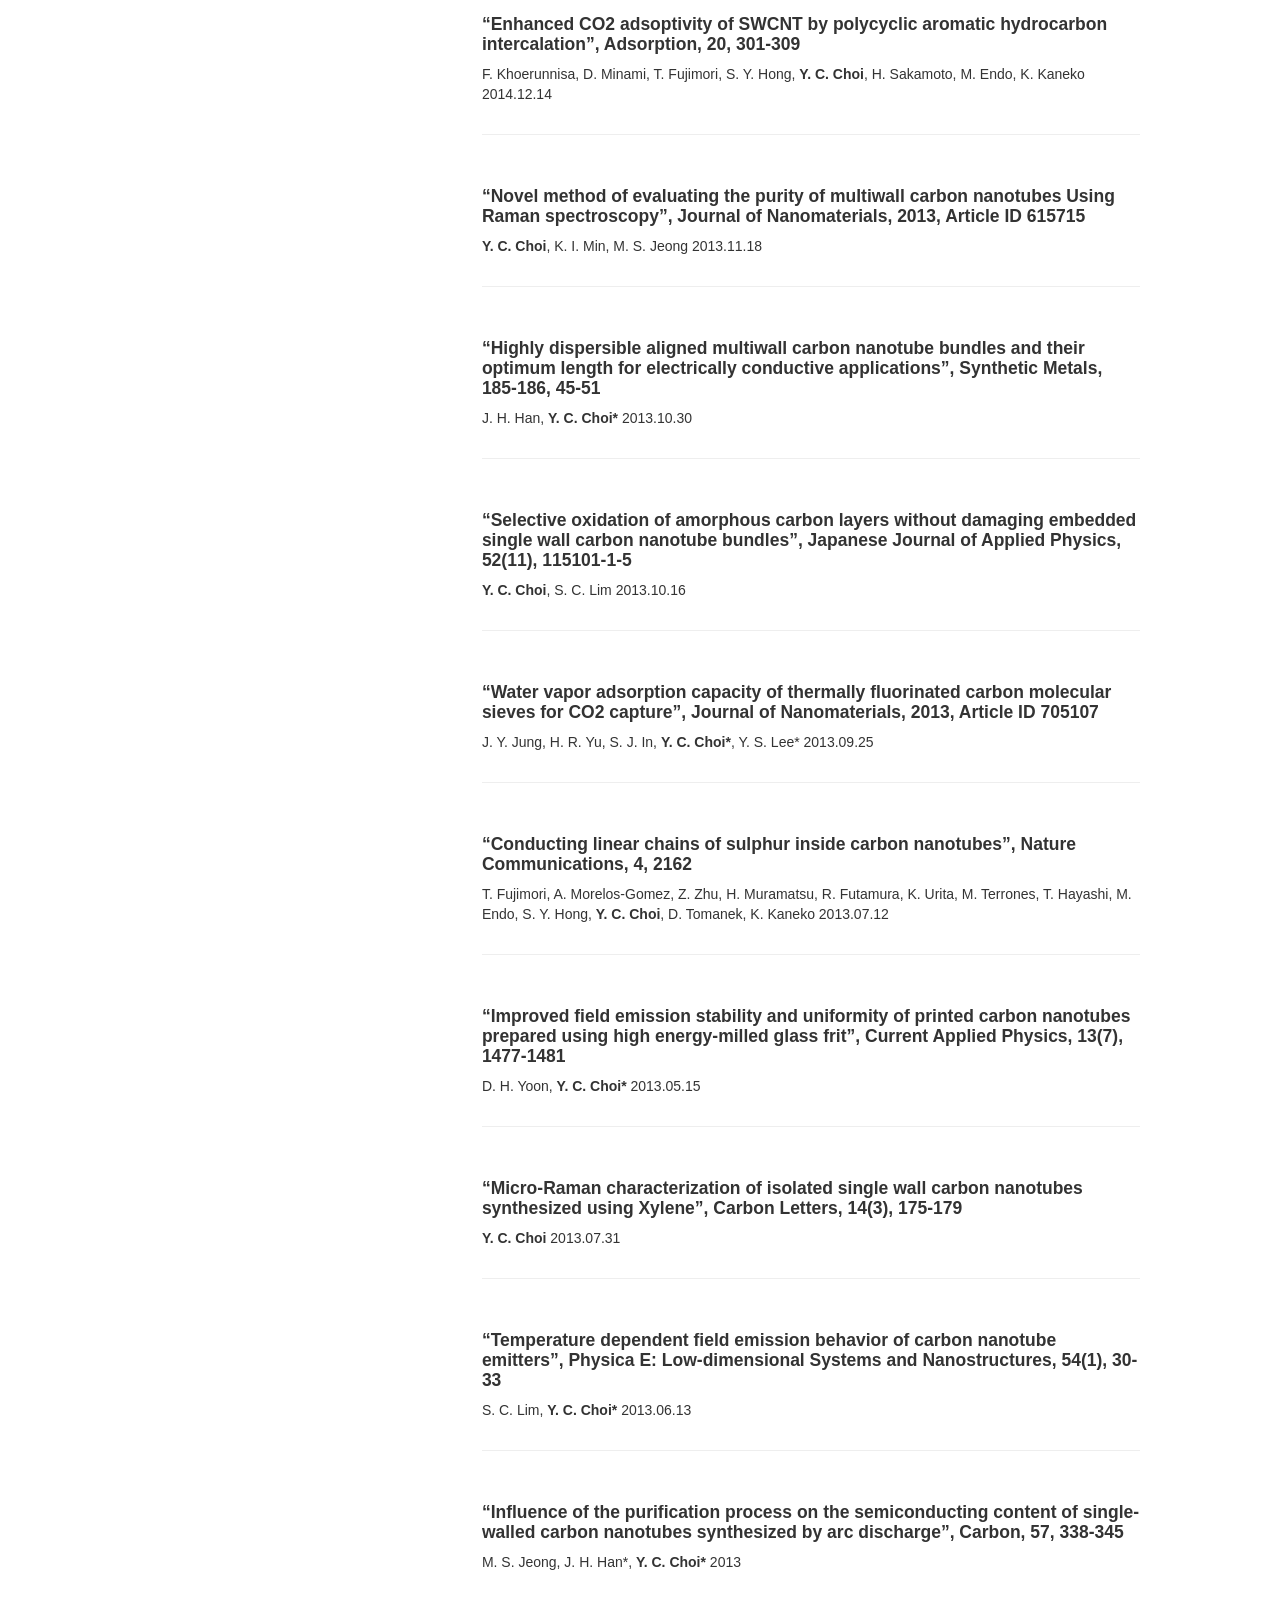
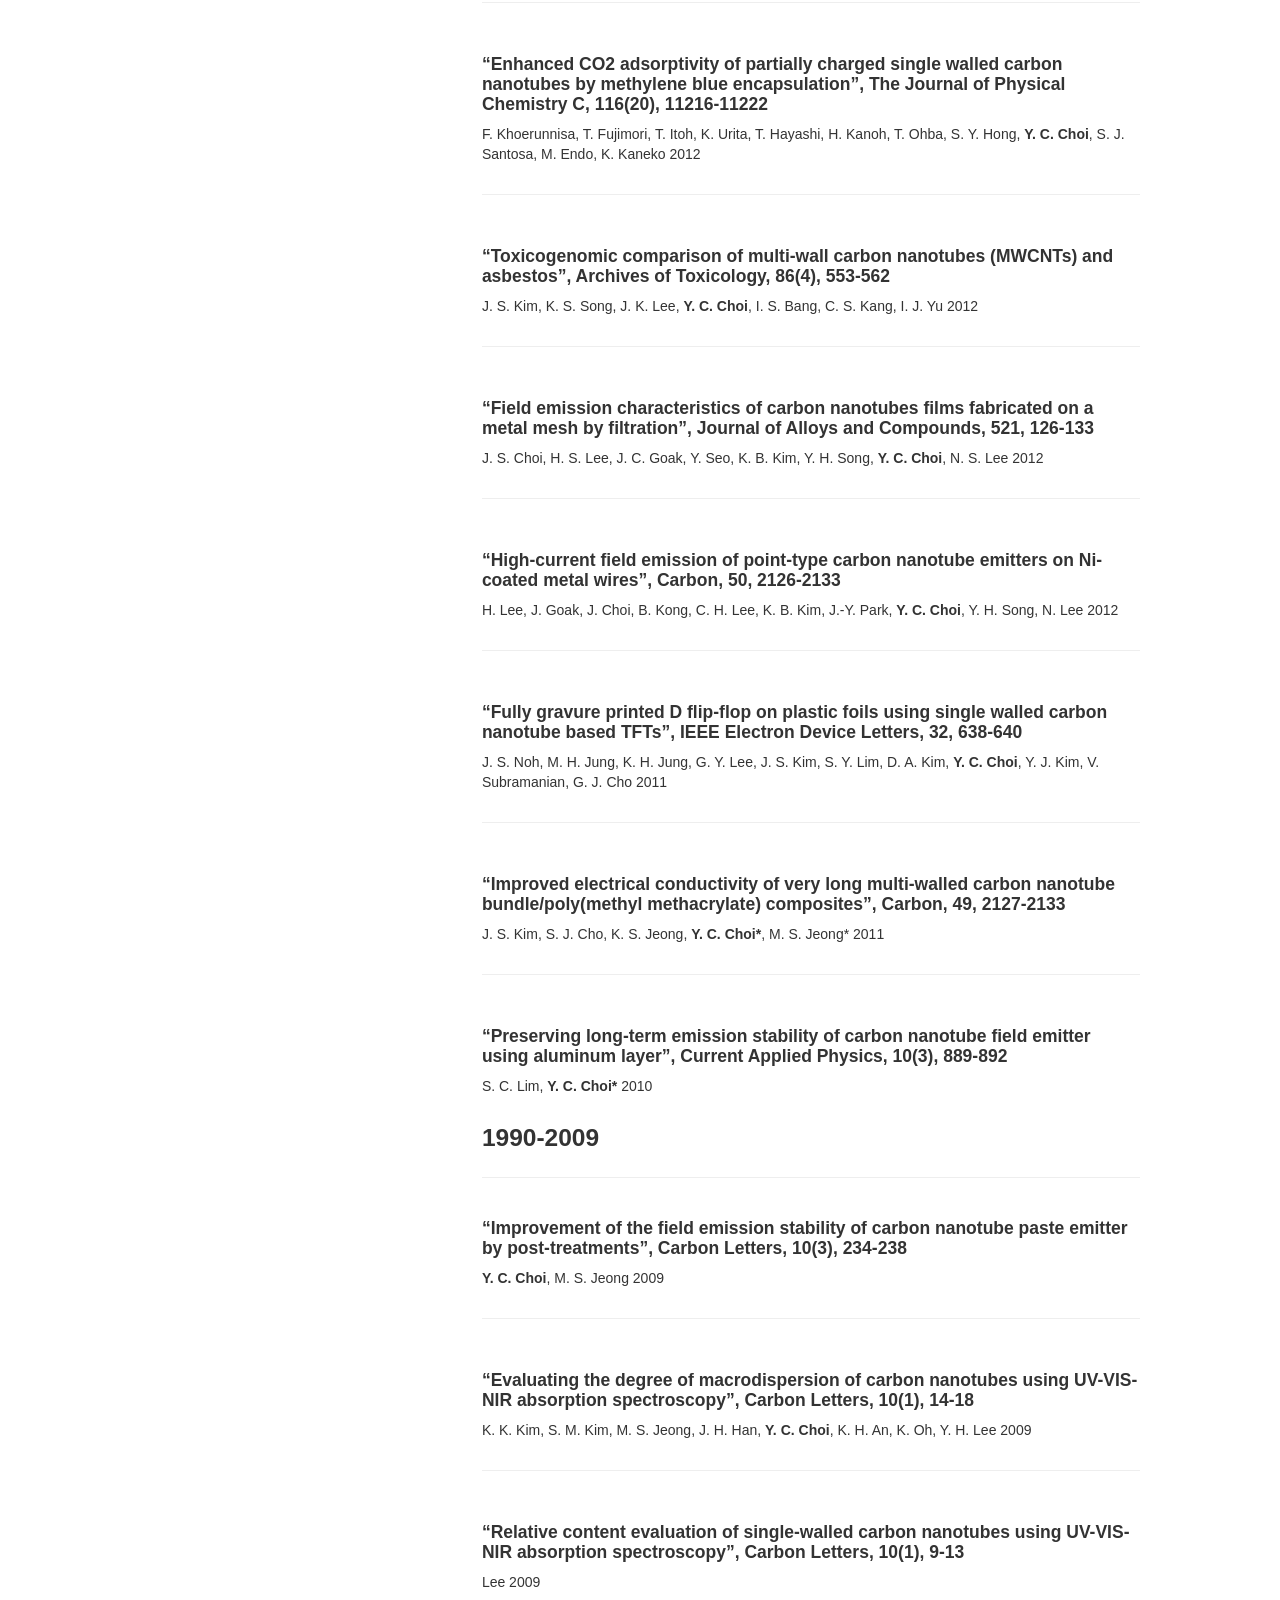
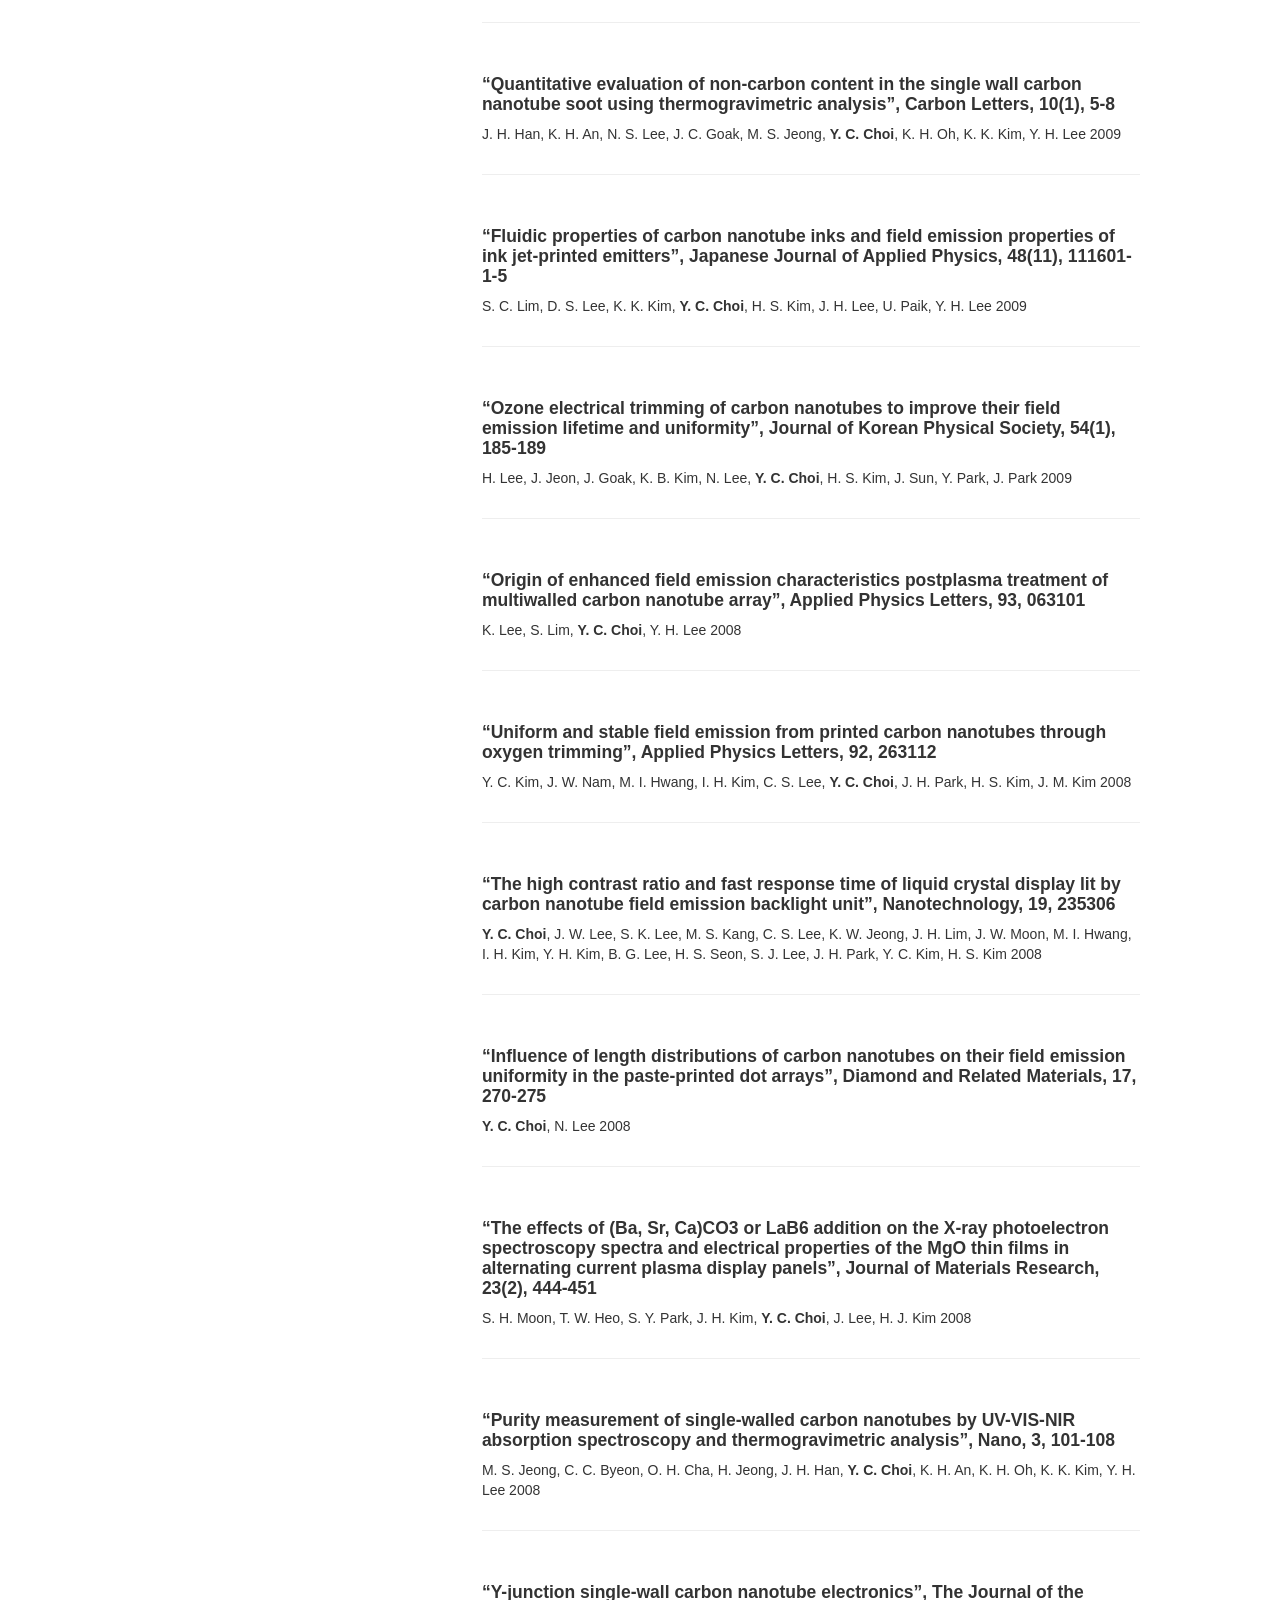
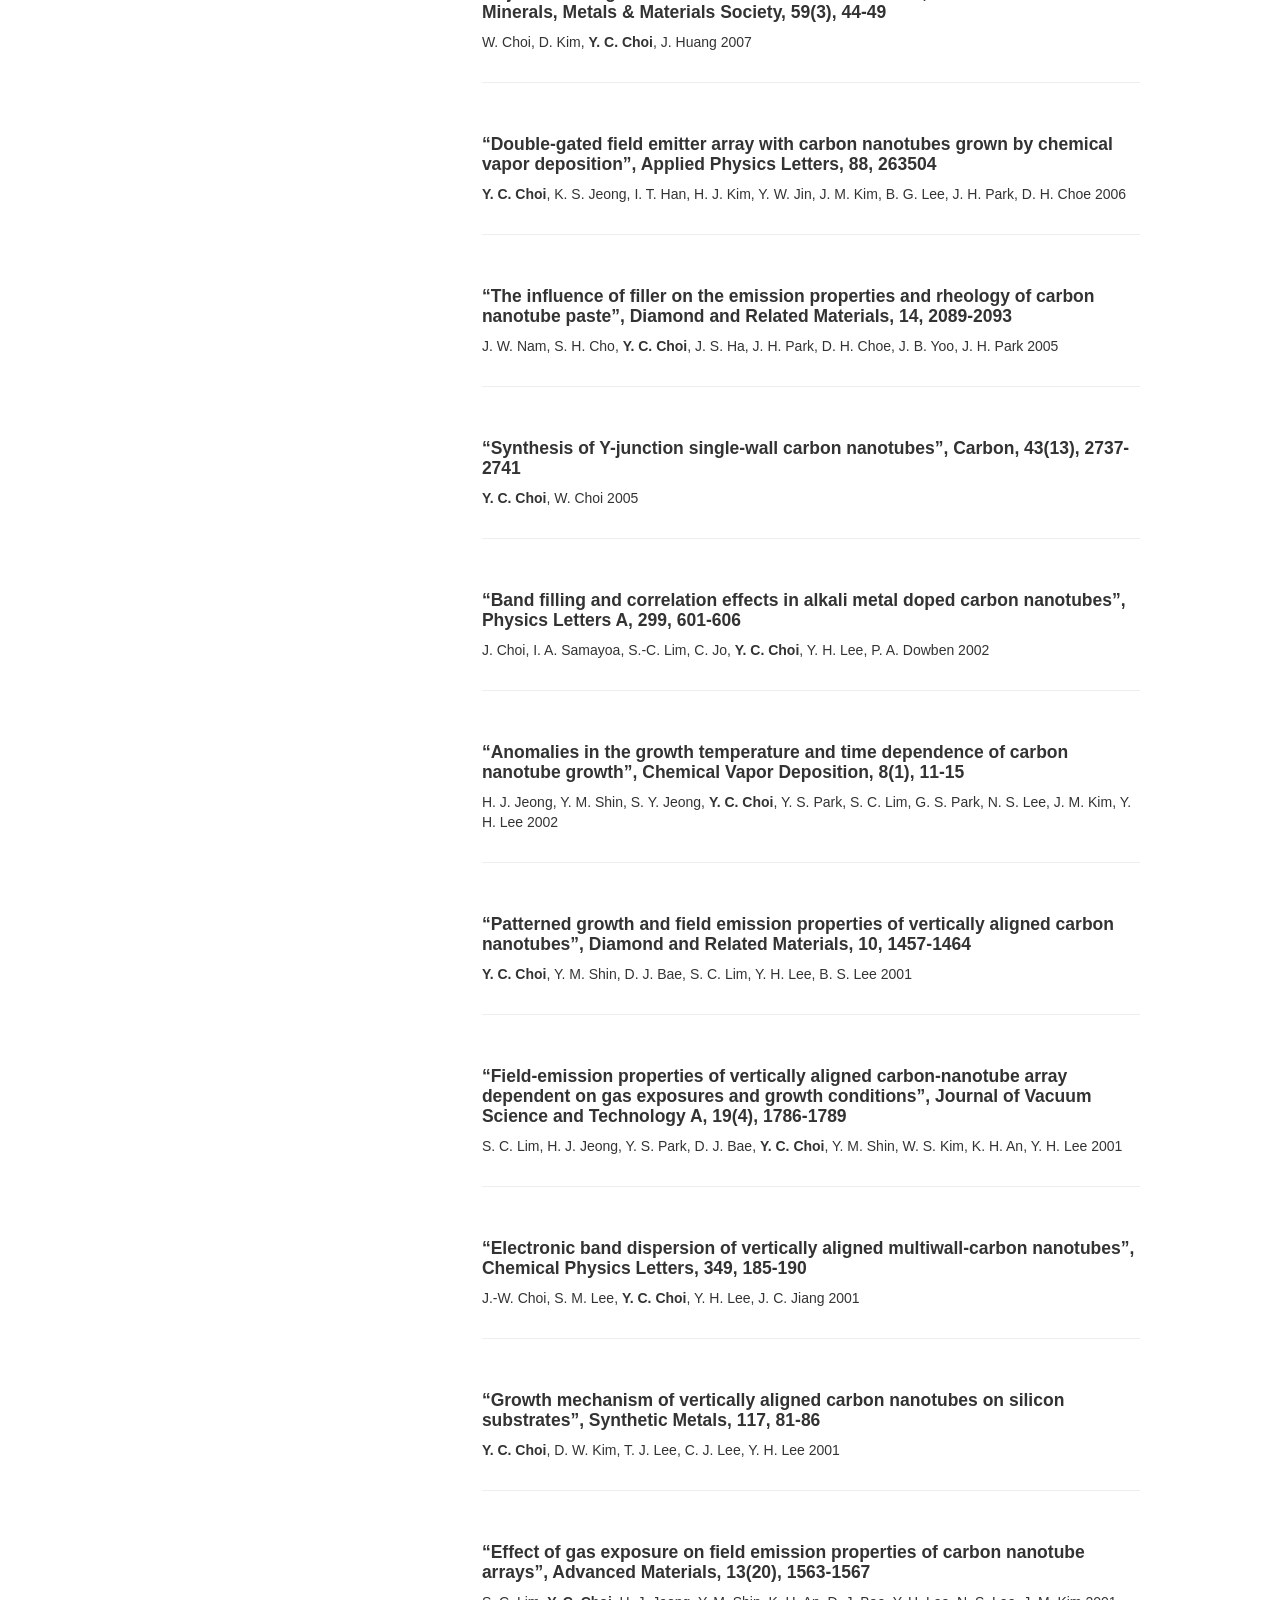
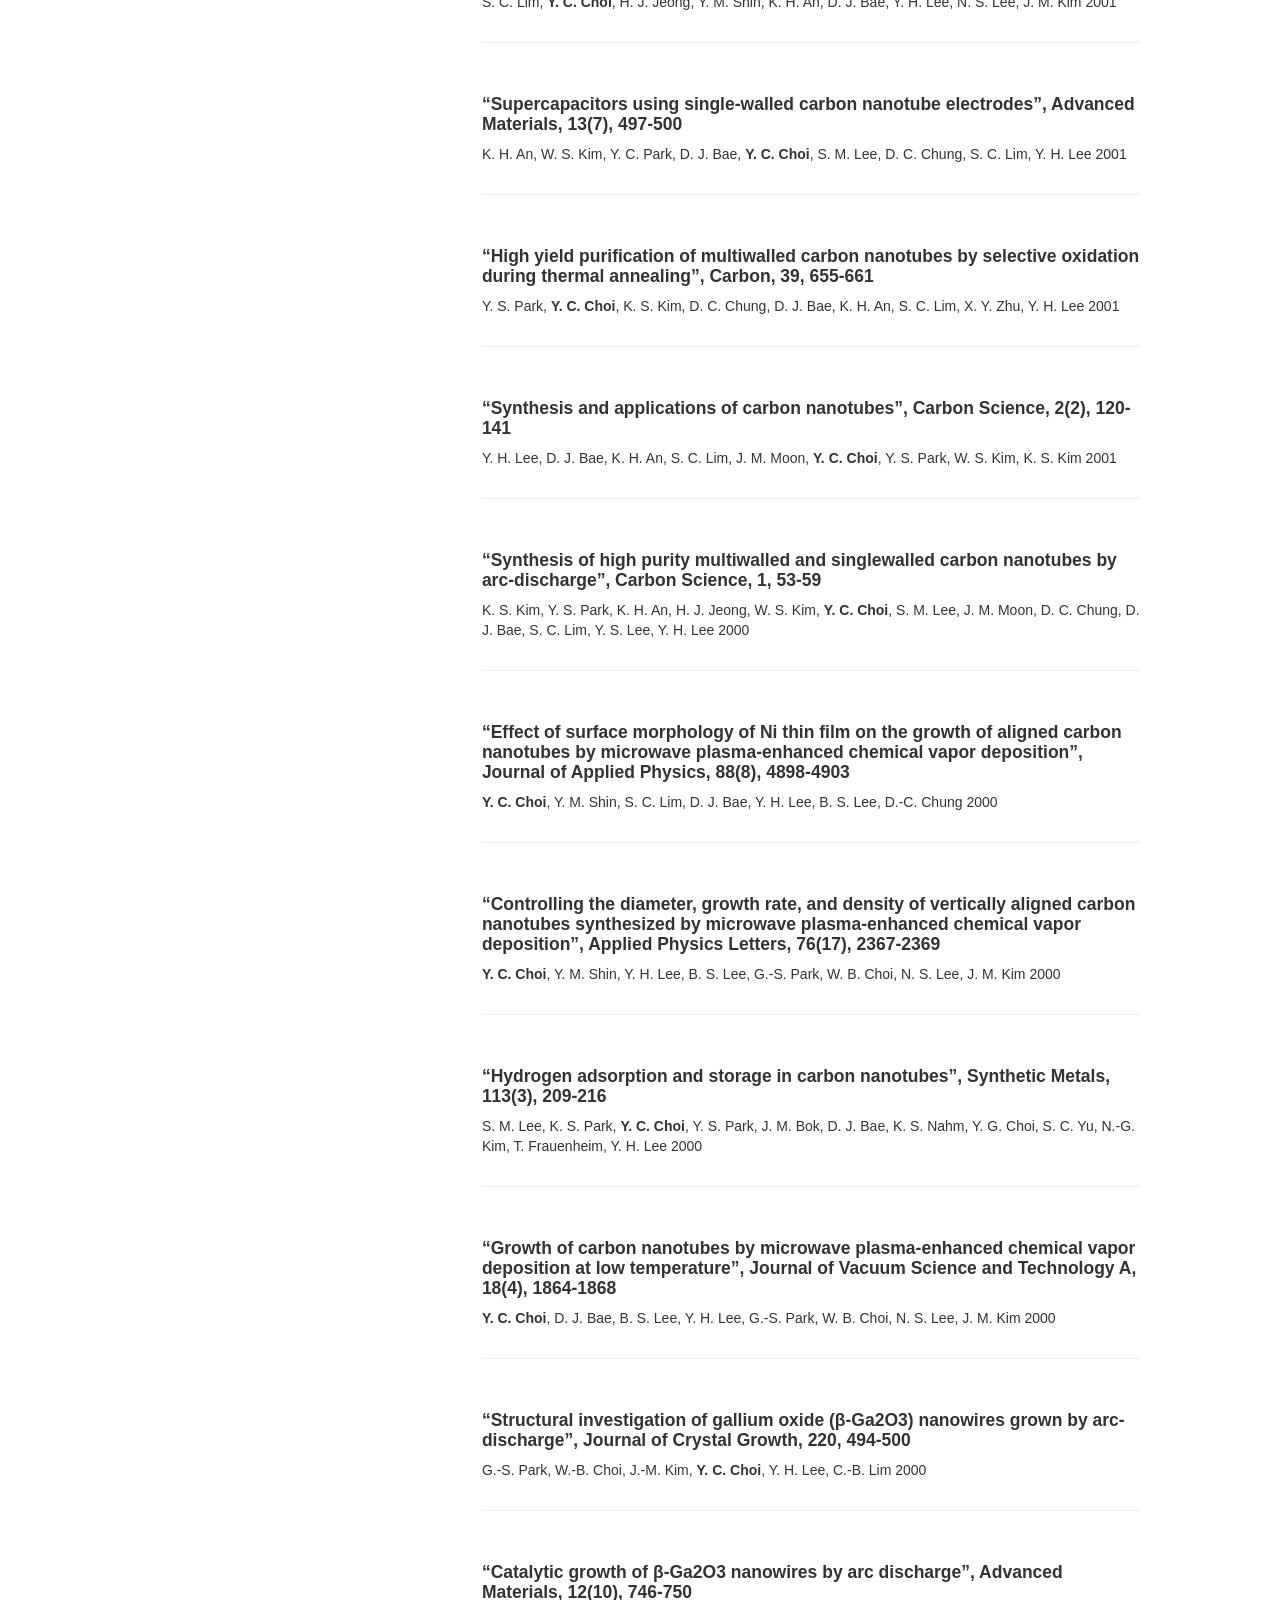
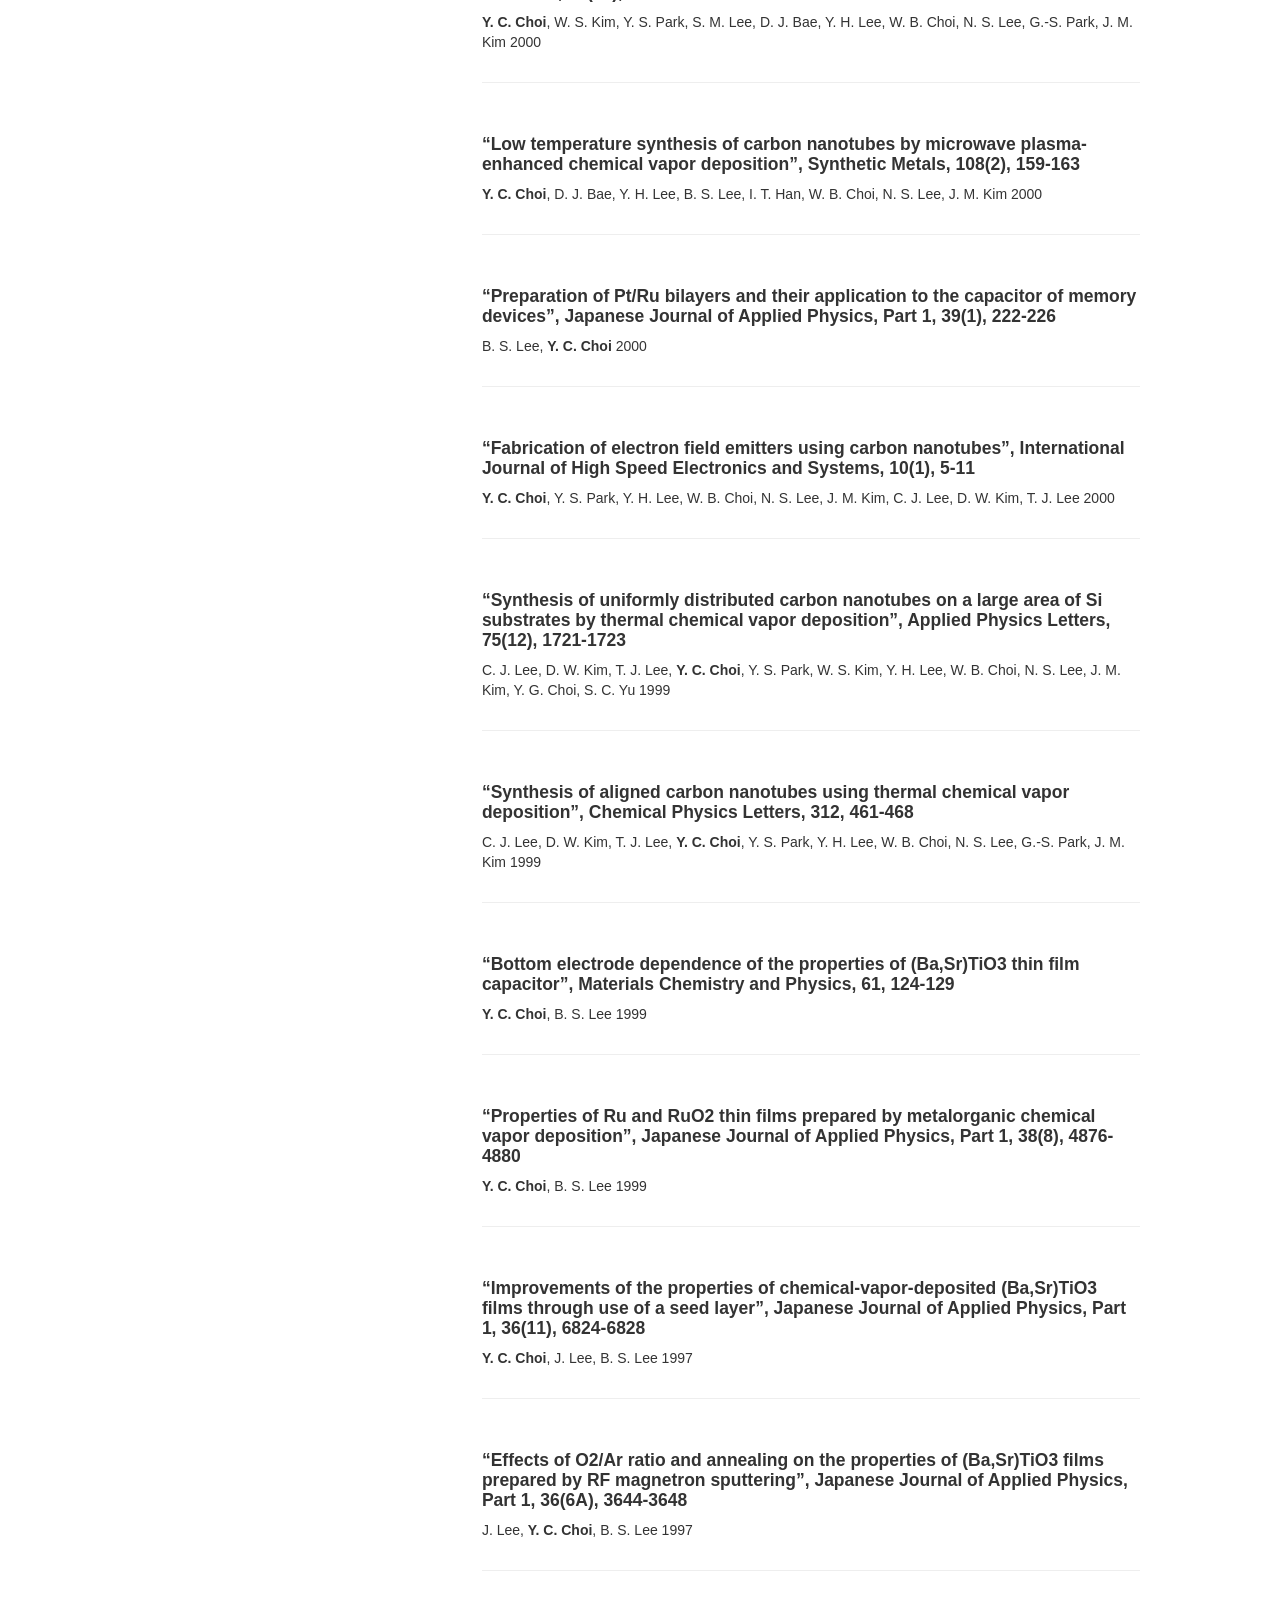
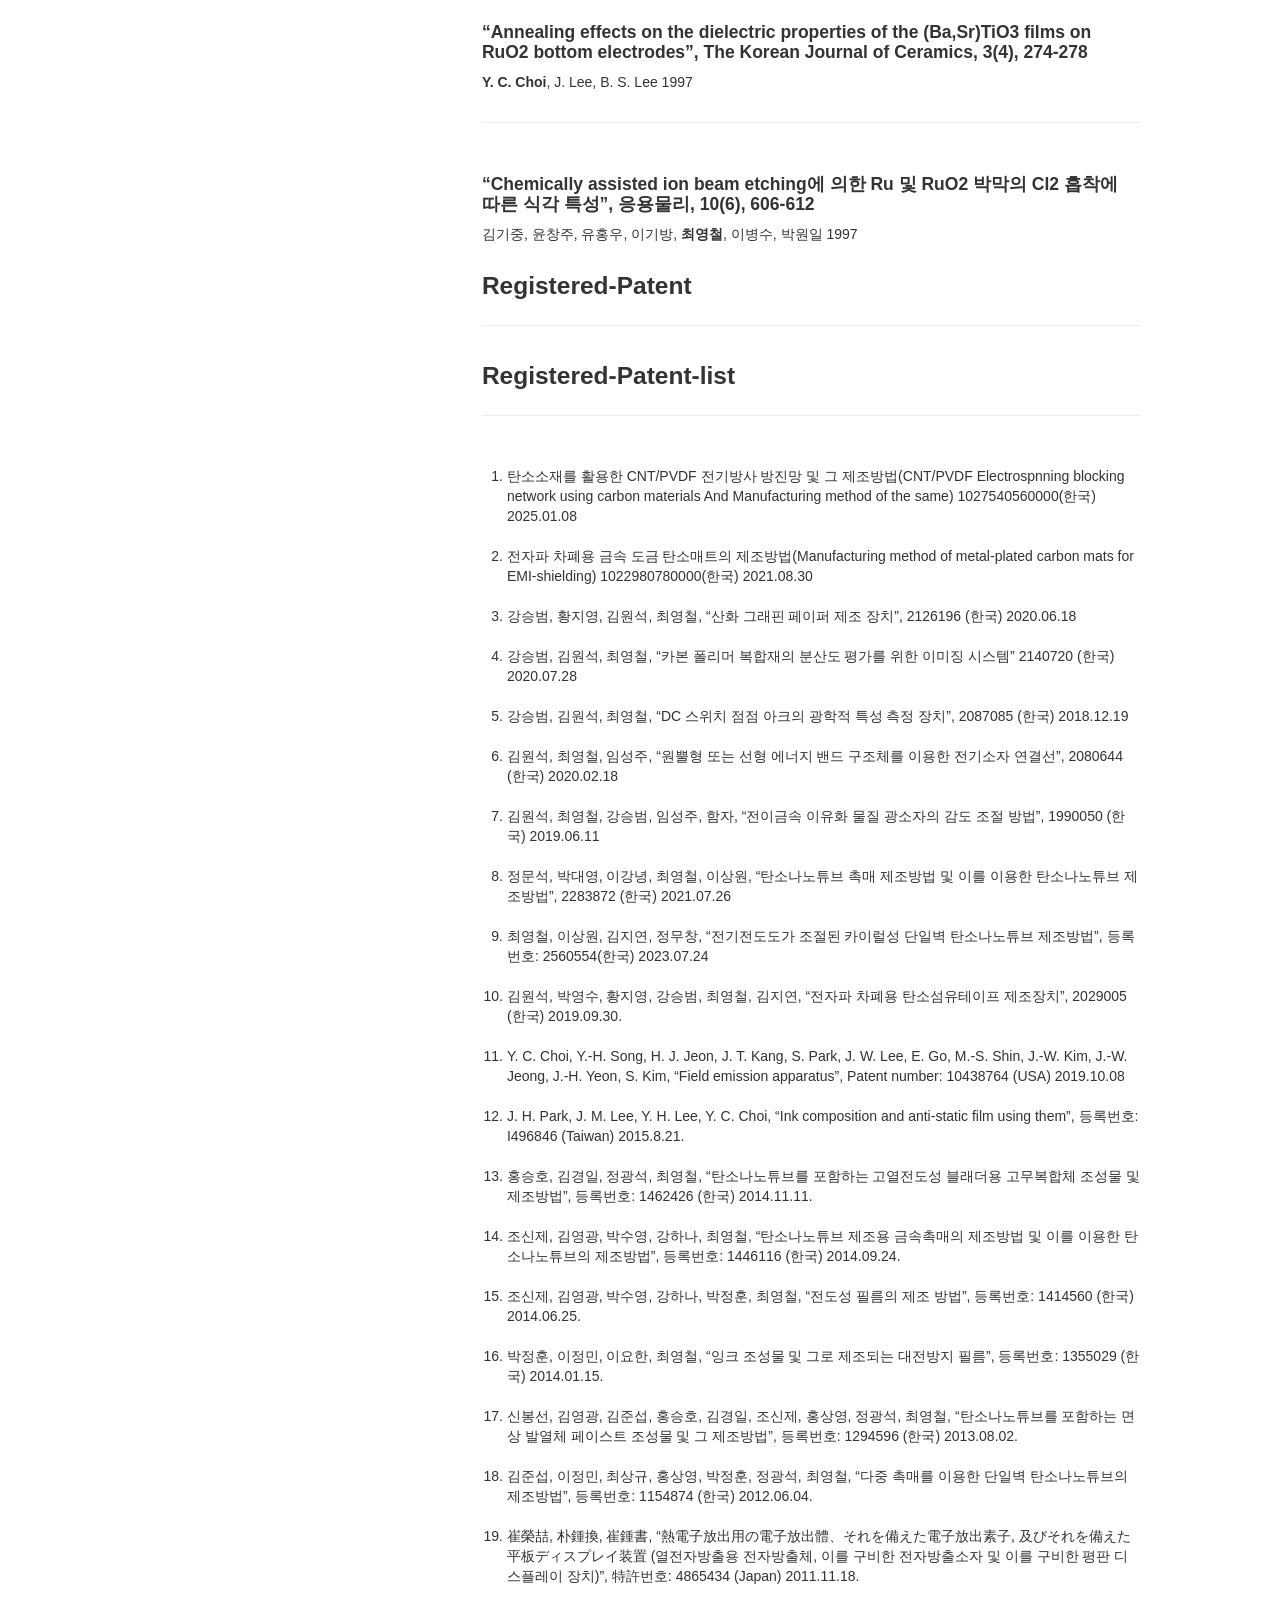
<file: publications.html>
<!DOCTYPE html>
<html lang="en">
   <head>
      <meta charset="utf-8">
      <link rel="icon" type="image/x-icon" href="pic/favicon-96x96.png">
      <link rel="icon" type="image/png" sizes="32x32" href="pic/web-app-manifest-192x192.png">
      <link rel="apple-touch-icon" sizes="180x180" href="pic/web-app-manifest-512x512.png">
      <title>전주대 FCML</title>
      <meta name="viewport" content="width=device-width, initial-scale=1.0">
      <meta name="description" content="논문 및 특허 내용">
      <meta name="author" content="">
      <link href="css/bootstrap.min.css" rel="stylesheet">
      <link href="css/bootstrap-responsive.min.css" rel="stylesheet">
      <link href="css/theme.css" rel="stylesheet">
   </head>
   <body>
      <div class="container">
         <header class="jumbotron subhead" id="overview">
            <p class="lead">FCML</p>
            <h1>Functional Carbon Materials Laboratory</h1>
         </header>
         <div class="masthead">
            <div class="navbar">
               <div class="navbar-inner">
                  <div class="container">
                     <ul class="nav">
                        <li><a href="index.html">Home</a></li>
                        <li><a href="people.html">People</a></li>
                        <li><a href="research.html">Research</a></li>
                        <li class="active"><a href="#">Publications</a></li>
                        <li><a href="gallery.html">Gallery</a></li>
                        <li><a href="news.html">News</a></li>
                        <li><a href="contact.html">Contact</a></li>
                     </ul>
                  </div>
               </div>
            </div>
         </div>
         <hr>
         <div class="row-fluid">
            <div class="span3 bs-docs-sidebar" id="navparent">
               <ul class="nav nav-list bs-docs-sidenav" data-spy="affix" data-offset-top="200" data-offset-bottom="260">
                  <li><a href="#published">Journal Publications</a></li>
                  <li><a class="subhead" href="#2020-">2020-</a></li>
                  <li><a class="subhead" href="#2010-2019">2010-2019</a></li>
                  <li><a class="subhead" href="#1990-2009">1990-2009</a></li>
                  <li><a href="#Registered-Patent">Registered-Patent</a></li>
                  <li><a class="subhead" href="#Registered-Patent-list">Registered-Patent-list</a></li>
                  <li><a href="#Patent-application">Patent-application</a></li>
                  <li><a class="subhead" href="#Patent-application-list">Patent-application-list</a></li>
               </ul>
            </div>
            <div class="span8 offset1">
               <section id="published">
                  <div class="page-header">
                     <h3>Journal Publications</h3>
                  </div>

                  <section id="2020-">
                     <div class="page-header">
                        <h3>2020~</h3>
                     </div>
                     <br>
                     <div class="row-fluid">
                        <div class="span12">
                           <h4>“Controlled pore structure and surface properties of petroleum pitchbased mesoporous carbon prepared using silica as a template”, Carbon Letters, 1825–1838 2026</h4>
                           <p><b>Jae Jun Lee, Young Chul Choi*</b> 2026.6.13</p>
                        </div>
                     </div>   
                     <hr>   
                     <br>
                     <div class="row-fluid">
                        <div class="span12">
                           <h4>“Tunable colorless and transparent copoly(ester imide)s and nanocomposites derived from an optimized composition”, Scientific Reports, 16, 11692</h4>
                           <p><b>Young Chul Choi*</b>, Yun Sang Shin & Jin-Hae Chang 2026.4.7</p>
                        </div>
                     </div>
                     <hr>
                     <br>
                     <div class="row-fluid">
                        <div class="span12">
                           <h4>“Tungsten-based ternary catalysts for selective growth of single-walled carbon nanotubes”, Nanoscale, 18, 9326</h4>
                           <p>Jae Jun Hwang, <b>Geon Han</b>, Young Soo Park, Sang Won Lee, <b>Young Chul Choi*</b> 2026.3.24</p>
                        </div>
                     </div>
                     <hr>
                     <br>
                     <div class="row-fluid">
                        <div class="span12">
                           <h4>“Surface free energy analysis using the Washburn capillary rise method to improve the accuracy of measuring carbon fiber interfacial properties”, Fibers, 14(2), 16</h4>
                           <p>D.-K. Kim, W. Han, <b>Y. C. Choi</b>, K.-W. Kim, B.-J. Kim 2026.1.26</p>
                        </div>
                     </div>
                     <hr>
                     <br>
                     <div class="row-fluid">
                        <div class="span12">
                           <h4>“Processing-driven mechanical performance of discontinuous carbon fiber-reinforced composites”, Carbon, 245, 120827</h4>
                           <p>H. Lee, K.-W. Kim, M. K. Choi, B.-J. Kim*, <b>Y. C. Choi</b>, M. Terrones* 2025.9.11</p>
                        </div>
                     </div>
                     <hr>
                     <br>
                     <div class="row-fluid">
                        <div class="span12">
                           <h4>“Enhancing bond performance of carbon fiber reinforced plastic bars in concrete structures: Insights and Guidelines”, Carbon, 230, 119685</h4>
                           <p>H. Lee, K.-W. Kim, M. K. Choi, B.-J. Kim*, <b>Y. C. Choi*</b>, M. Terrones* 2024.10.5</p>
                        </div>
                     </div>
                     <hr>
                     <br>
                     <div class="row-fluid">
                        <div class="span12">
                           <h4>“Electrical transport behaviors of Ni layer on carbon fiber”, Physica E, 147, 115567</h4>
                           <p>S. Kang, J. Y. Kim, W. Choi, B. Ahn, S. Oh, G. Kim, E. Sim, Y.-M. Kim, W. S. Kim*, <b>Y. C. Choi*</b>, S. C. Lim* 2023.3.1</p>
                        </div>
                     </div>
                     <hr>
                     <br>
                     <div class="row-fluid">
                        <div class="span12">
                           <h4>“Chemical analysis of carbonaceous particles inside Cu wire moten by electrical arcing”, Carbon, 204, 70-75</h4>
                           <p>B. -W. Ahn, J. Kim, S. Kang, S. Oh, G. Kim, W. -S. Jang, E. Yeo, Y. -M. Kim, <b>Y. C. Choi*</b>, D. Kwag*, S. C. Lim* 2023.2.1</p>
                        </div>
                     </div>
                     <hr>
                     <br>
                     <div class="row-fluid">
                        <div class="span12">
                           <h4>“Highly conductive quasi-defect-free reduced graphene oxide for qualitative scalable production”, Carbon, 203, 221-229</h4>
                           <p>S. Jeong, S. Yang, B. G. Kim, H. J. Lee, J. J. Bae, J. H. Kim, J. M. Kim, W. Lee, J. Y. Hwang, S. Choi, H. J. Jeong, J. H. Park, <b>Y. C. Choi</b>, G.-W. Lee, S. Y. Jeong 2022.11.26</p>
                        </div>
                     </div>
                     <hr>
                     <br>
                     <div class="row-fluid">
                        <div class="span12">
                           <h4>“High electrical and thermal conductivities of a PAN-based carbon fiber via boron-assisted catalytic graphitization”, Carbon, 199, 70-79</h4>
                           <p>S. Lee, S. Y. Cho, Y. S. Chung, <b>Y. C. Choi</b>, S. Lee 2022.10.31</p>
                        </div>
                     </div>
                     <hr>
                     <br>
                     <div class="row-fluid">
                        <div class="span12">
                           <h4>“A study on superior mesoporous activated carbons for ultra power density supercapacitor from biomass precursors”, International Journal of Molecular Sciences, 23(15), 8537</h4>
                           <p>J. H. Bang, B. H. Lee, <b>Y. C. Choi</b>, H. M. Lee, B. J. Kim 2022.8.1</p>
                        </div>
                     </div>
                     <hr>
                     <br>
                     <div class="row-fluid">
                        <div class="span12">
                           <h4>“Engineering the abundant heterointerfaces of integrated bimetallic sulfide-coupled 2D MOF-derived CoS2 nanoarray hybrids for electrocatalytic water splitting”, Materials Today Nano, 17, 100146</h4>
                           <p>K. Chhetri, A. Muthurasu, B. Dahal, T. Kim, T. Mukhiya, S.-H. Chae, T. H. Ko, <b>Y. C. Choi</b>, H. Y. Kim 2021.10.9</p>
                        </div>
                     </div>
                     <hr>
                     <br>
                     <div class="row-fluid">
                        <div class="span12">
                           <h4>“Colloidal MoS2 van der Waals template for growing highly uniform nanomaterials”, ACS Applied Materials & Interfaces, 12(31), 35716-35724</h4>
                           <p>K.-N. Lee, D. Y. Park, G. Choi, D. A. Nguyen, <b>Y. C. Choi*</b>, M. S. Jeong* 2020.07.08</p>
                        </div>
                     </div>
                     <hr>
                     <br>
                     <div class="row-fluid">
                        <div class="span12">
                           <h4>“Wiedemann-Franz law of Cu-coated carbon fiber”, Carbon, 162, 339-345</h4>
                           <p>H. Yi, J. Y. Kim, H. Z. Gul, S. Kang, G. Kim, E. Sim, H. Ji, J. Kim, <b>Y. C. Choi</b>, W. S. Kim, S. C. Lim 2020.06.01</p>
                        </div>
                     </div>
                  </section>

                  <section id="2010-2019">
                     <div class="page-header">
                        <h3>2010-2019</h3>
                     </div>
                     <div class="row-fluid"><div class="span12"><h4>“Encapsulation of a monolayer WSe2 phototransistor with hydrothermally grown ZnO nanorods”, ACS Applied Materials & Interfaces, 11(22), 20257-20264</h4><p>K.-N. Lee, S. Bang, N. T. Duong, S. J. Yun, D. Y. Park, J. Lee, <b>Y. C. Choi*</b>, M. S. Jeong* 2019.05.10</p></div></div><hr><br>
                     <div class="row-fluid"><div class="span12"><h4>“Very large suspended graphene as an efficient electron-transparent gate electrode”, Carbon, 119, 371-377</h4><p>H. Jeon*, <b>Y. C. Choi*</b>, S. Park, J.-T. Kang, E. Go, J.-W. Lee, J.-W. Kim, J.-W. Kim, Y.-H. Song 2017.08.01</p></div></div><hr><br>
                     <div class="row-fluid"><div class="span12"><h4>“Metal-coated carbon fiber for lighter electrical metal wires”, Synthetic Metals, 222, 180-185</h4><p>S. S. Kang, H. Ji, H. Z. Gul, W. K. Sakong, J. Y. Kim, W. S. Kim, J. Lee, S. Han, M. Park, <b>Y. C. Choi*</b>, S. C. Lim* 2016.12.01</p></div></div><hr><br>
                     <div class="row-fluid"><div class="span12"><h4>“High performance field emission and Nottingham effect observed from carbon nanotube yarn”, Physica E: Low-dimensional Systems and Nanostructures, 86, 52-57</h4><p><b>Y. C. Choi</b>, J.-T. Kang, S. Park, E. Go, H. Jeon, J.-W. Kim, J.-W. Jeong, K.-H. Park, Y.-H. Song 2017.02.01</p></div></div><hr><br>
                     <div class="row-fluid"><div class="span12"><h4>“Preparation of a miniature carbon nanotube paste emitter for very high resolution X-ray imaging”, Carbon, 100, 302-308</h4><p><b>Y. C. Choi</b>, J.-T. Kang, S. Park, M.-S. Shin, H. Jeon, J.-W. Kim, J.-W. Jeong, Y.-H. Song 2016.04.01</p></div></div><hr><br>
                     <div class="row-fluid"><div class="span12"><h4>“Fast and stable operation of carbon nanotube field-emission X-ray tubes achieved using an advanced active-current control”, IEEE Electron Device Letters, 36(11), 1209-1211</h4><p>J.-T. Kang, H.-R. Lee, J.-W. Jeong, J.-W. Kim, S. Park, M.-S. Shin, J.-H. Yeon, H. Jeon, S.-H. Kim, <b>Y. C. Choi</b>, Y.-H. Song 2015.11.16</p></div></div><hr><br>
                     <div class="row-fluid"><div class="span12"><h4>“Structural properties of reduced graphene oxides prepared using various reducing agents”, Carbon Letters, 16(4), 255-259</h4><p>B. S. Lee, Y. Lee, J. Y. Hwang, <b>Y. C. Choi*</b> 2015.10.27</p></div></div><hr><br>
                     <div class="row-fluid"><div class="span12"><h4>“Small variation in the sheet resistance of graphene layers with compressive and tensile bending”, Physica E, 68, 33-37</h4><p>B. W. Kwak, <b>Y. C. Choi*</b>, B. S. Lee* 2015.4.1</p></div></div><hr><br>
                     <div class="row-fluid"><div class="span12"><h4>“Preparation of transparent conducting films with improved haze characteristics using single-wall carbon nanotube-silver nanowire hybrid material”, Synthetic Metals, 199, 219-222</h4><p>H. J. Han*, <b>Y. C. Choi*</b>, J. H. Han 2015.1.5</p></div></div><hr><br>
                     <div class="row-fluid"><div class="span12"><h4>“Health surveillance study of workers who manufacture multi-walled carbon nanotubes”, Nanotoxicology, 9(6), 802-811</h4><p>J. S. Lee, <b>Y. C. Choi</b>, J. H. Shin, J. H. Lee, Y. Lee, S. Y. Park, J. E. Baek, J. D. Park, K. Ahn, I. J. Yu 2015</p></div></div><hr><br>
                     <div class="row-fluid"><div class="span12"><h4>“Metal-semiconductor transition like behavior of naphthalene-doped single wall carbon nanotube bundles”, Faraday Discussion, 173, 145-156</h4><p>K. Khoerunnisa, A. Morelos-Gomes, H. Tanaka, T. Fujimori, D. Minami, R. Kukobat, T. Hayashi, S. Y. Hong, <b>Y. C. Choi</b>, M. Miyahara, M. Terrones, M. Endo, K. Kaneko 2014.12.01</p></div></div><hr><br>
                     <div class="row-fluid"><div class="span12"><h4>“Multiwall carbon nanotube-induced apoptosis and antioxidant gene expression in the gills, liver, and intestine of oryzias latipes”, BioMed Research International, 2014, Article ID 485343</h4><p>J. W. Lee, <b>Y. C. Choi</b>, R. Kim, S. K. Lee 2014.11.22</p></div></div><hr><br>
                     <div class="row-fluid"><div class="span12"><h4>“Enhanced CO2 adsoptivity of SWCNT by polycyclic aromatic hydrocarbon intercalation”, Adsorption, 20, 301-309</h4><p>F. Khoerunnisa, D. Minami, T. Fujimori, S. Y. Hong, <b>Y. C. Choi</b>, H. Sakamoto, M. Endo, K. Kaneko 2014.12.14</p></div></div><hr><br>
                     <div class="row-fluid"><div class="span12"><h4>“Novel method of evaluating the purity of multiwall carbon nanotubes Using Raman spectroscopy”, Journal of Nanomaterials, 2013, Article ID 615715</h4><p><b>Y. C. Choi</b>, K. I. Min, M. S. Jeong 2013.11.18</p></div></div><hr><br>
                     <div class="row-fluid"><div class="span12"><h4>“Highly dispersible aligned multiwall carbon nanotube bundles and their optimum length for electrically conductive applications”, Synthetic Metals, 185-186, 45-51</h4><p>J. H. Han, <b>Y. C. Choi*</b> 2013.10.30</p></div></div><hr><br>
                     <div class="row-fluid"><div class="span12"><h4>“Selective oxidation of amorphous carbon layers without damaging embedded single wall carbon nanotube bundles”, Japanese Journal of Applied Physics, 52(11), 115101-1-5</h4><p><b>Y. C. Choi</b>, S. C. Lim 2013.10.16</p></div></div><hr><br>
                     <div class="row-fluid"><div class="span12"><h4>“Water vapor adsorption capacity of thermally fluorinated carbon molecular sieves for CO2 capture”, Journal of Nanomaterials, 2013, Article ID 705107</h4><p>J. Y. Jung, H. R. Yu, S. J. In, <b>Y. C. Choi*</b>, Y. S. Lee* 2013.09.25</p></div></div><hr><br>
                     <div class="row-fluid"><div class="span12"><h4>“Conducting linear chains of sulphur inside carbon nanotubes”, Nature Communications, 4, 2162</h4><p>T. Fujimori, A. Morelos-Gomez, Z. Zhu, H. Muramatsu, R. Futamura, K. Urita, M. Terrones, T. Hayashi, M. Endo, S. Y. Hong, <b>Y. C. Choi</b>, D. Tomanek, K. Kaneko 2013.07.12</p></div></div><hr><br>
                     <div class="row-fluid"><div class="span12"><h4>“Improved field emission stability and uniformity of printed carbon nanotubes prepared using high energy-milled glass frit”, Current Applied Physics, 13(7), 1477-1481</h4><p>D. H. Yoon, <b>Y. C. Choi*</b> 2013.05.15</p></div></div><hr><br>
                     <div class="row-fluid"><div class="span12"><h4>“Micro-Raman characterization of isolated single wall carbon nanotubes synthesized using Xylene”, Carbon Letters, 14(3), 175-179</h4><p><b>Y. C. Choi</b> 2013.07.31</p></div></div><hr><br>
                     <div class="row-fluid"><div class="span12"><h4>“Temperature dependent field emission behavior of carbon nanotube emitters”, Physica E: Low-dimensional Systems and Nanostructures, 54(1), 30-33</h4><p>S. C. Lim, <b>Y. C. Choi*</b> 2013.06.13</p></div></div><hr><br>
                     <div class="row-fluid"><div class="span12"><h4>“Influence of the purification process on the semiconducting content of single-walled carbon nanotubes synthesized by arc discharge”, Carbon, 57, 338-345</h4><p>M. S. Jeong, J. H. Han*, <b>Y. C. Choi*</b> 2013</p></div></div><hr><br>
                     <div class="row-fluid"><div class="span12"><h4>“Enhanced CO2 adsorptivity of partially charged single walled carbon nanotubes by methylene blue encapsulation”, The Journal of Physical Chemistry C, 116(20), 11216-11222</h4><p>F. Khoerunnisa, T. Fujimori, T. Itoh, K. Urita, T. Hayashi, H. Kanoh, T. Ohba, S. Y. Hong, <b>Y. C. Choi</b>, S. J. Santosa, M. Endo, K. Kaneko 2012</p></div></div><hr><br>
                     <div class="row-fluid"><div class="span12"><h4>“Toxicogenomic comparison of multi-wall carbon nanotubes (MWCNTs) and asbestos”, Archives of Toxicology, 86(4), 553-562</h4><p>J. S. Kim, K. S. Song, J. K. Lee, <b>Y. C. Choi</b>, I. S. Bang, C. S. Kang, I. J. Yu 2012</p></div></div><hr><br>
                     <div class="row-fluid"><div class="span12"><h4>“Field emission characteristics of carbon nanotubes films fabricated on a metal mesh by filtration”, Journal of Alloys and Compounds, 521, 126-133</h4><p>J. S. Choi, H. S. Lee, J. C. Goak, Y. Seo, K. B. Kim, Y. H. Song, <b>Y. C. Choi</b>, N. S. Lee 2012</p></div></div><hr><br>
                     <div class="row-fluid"><div class="span12"><h4>“High-current field emission of point-type carbon nanotube emitters on Ni-coated metal wires”, Carbon, 50, 2126-2133</h4><p>H. Lee, J. Goak, J. Choi, B. Kong, C. H. Lee, K. B. Kim, J.-Y. Park, <b>Y. C. Choi</b>, Y. H. Song, N. Lee 2012</p></div></div><hr><br>
                     <div class="row-fluid"><div class="span12"><h4>“Fully gravure printed D flip-flop on plastic foils using single walled carbon nanotube based TFTs”, IEEE Electron Device Letters, 32, 638-640</h4><p>J. S. Noh, M. H. Jung, K. H. Jung, G. Y. Lee, J. S. Kim, S. Y. Lim, D. A. Kim, <b>Y. C. Choi</b>, Y. J. Kim, V. Subramanian, G. J. Cho 2011</p></div></div><hr><br>
                     <div class="row-fluid"><div class="span12"><h4>“Improved electrical conductivity of very long multi-walled carbon nanotube bundle/poly(methyl methacrylate) composites”, Carbon, 49, 2127-2133</h4><p>J. S. Kim, S. J. Cho, K. S. Jeong, <b>Y. C. Choi*</b>, M. S. Jeong* 2011</p></div></div><hr><br>
                     <div class="row-fluid"><div class="span12"><h4>“Preserving long-term emission stability of carbon nanotube field emitter using aluminum layer”, Current Applied Physics, 10(3), 889-892</h4><p>S. C. Lim, <b>Y. C. Choi*</b> 2010</p></div></div>
                  </section>

                  <section id="1990-2009">
                     <div class="page-header">
                        <h3>1990-2009</h3>
                     </div>
                     <div class="row-fluid"><div class="span12"><h4>“Improvement of the field emission stability of carbon nanotube paste emitter by post-treatments”, Carbon Letters, 10(3), 234-238</h4><p><b>Y. C. Choi</b>, M. S. Jeong 2009</p></div></div><hr><br>
                     <div class="row-fluid"><div class="span12"><h4>“Evaluating the degree of macrodispersion of carbon nanotubes using UV-VIS-NIR absorption spectroscopy”, Carbon Letters, 10(1), 14-18</h4><p>K. K. Kim, S. M. Kim, M. S. Jeong, J. H. Han, <b>Y. C. Choi</b>, K. H. An, K. Oh, Y. H. Lee 2009</p></div></div><hr><br>
                     <div class="row-fluid"><div class="span12"><h4>“Relative content evaluation of single-walled carbon nanotubes using UV-VIS-NIR absorption spectroscopy”, Carbon Letters, 10(1), 9-13</h4><p>Lee 2009</p></div></div><hr><br>
                     <div class="row-fluid"><div class="span12"><h4>“Quantitative evaluation of non-carbon content in the single wall carbon nanotube soot using thermogravimetric analysis”, Carbon Letters, 10(1), 5-8</h4><p>J. H. Han, K. H. An, N. S. Lee, J. C. Goak, M. S. Jeong, <b>Y. C. Choi</b>, K. H. Oh, K. K. Kim, Y. H. Lee 2009</p></div></div><hr><br>
                     <div class="row-fluid"><div class="span12"><h4>“Fluidic properties of carbon nanotube inks and field emission properties of ink jet-printed emitters”, Japanese Journal of Applied Physics, 48(11), 111601-1-5</h4><p>S. C. Lim, D. S. Lee, K. K. Kim, <b>Y. C. Choi</b>, H. S. Kim, J. H. Lee, U. Paik, Y. H. Lee 2009</p></div></div><hr><br>
                     <div class="row-fluid"><div class="span12"><h4>“Ozone electrical trimming of carbon nanotubes to improve their field emission lifetime and uniformity”, Journal of Korean Physical Society, 54(1), 185-189</h4><p>H. Lee, J. Jeon, J. Goak, K. B. Kim, N. Lee, <b>Y. C. Choi</b>, H. S. Kim, J. Sun, Y. Park, J. Park 2009</p></div></div><hr><br>
                     <div class="row-fluid"><div class="span12"><h4>“Origin of enhanced field emission characteristics postplasma treatment of multiwalled carbon nanotube array”, Applied Physics Letters, 93, 063101</h4><p>K. Lee, S. Lim, <b>Y. C. Choi</b>, Y. H. Lee 2008</p></div></div><hr><br>
                     <div class="row-fluid"><div class="span12"><h4>“Uniform and stable field emission from printed carbon nanotubes through oxygen trimming”, Applied Physics Letters, 92, 263112</h4><p>Y. C. Kim, J. W. Nam, M. I. Hwang, I. H. Kim, C. S. Lee, <b>Y. C. Choi</b>, J. H. Park, H. S. Kim, J. M. Kim 2008</p></div></div><hr><br>
                     <div class="row-fluid"><div class="span12"><h4>“The high contrast ratio and fast response time of liquid crystal display lit by carbon nanotube field emission backlight unit”, Nanotechnology, 19, 235306</h4><p><b>Y. C. Choi</b>, J. W. Lee, S. K. Lee, M. S. Kang, C. S. Lee, K. W. Jeong, J. H. Lim, J. W. Moon, M. I. Hwang, I. H. Kim, Y. H. Kim, B. G. Lee, H. S. Seon, S. J. Lee, J. H. Park, Y. C. Kim, H. S. Kim 2008</p></div></div><hr><br>
                     <div class="row-fluid"><div class="span12"><h4>“Influence of length distributions of carbon nanotubes on their field emission uniformity in the paste-printed dot arrays”, Diamond and Related Materials, 17, 270-275</h4><p><b>Y. C. Choi</b>, N. Lee 2008</p></div></div><hr><br>
                     <div class="row-fluid"><div class="span12"><h4>“The effects of (Ba, Sr, Ca)CO3 or LaB6 addition on the X-ray photoelectron spectroscopy spectra and electrical properties of the MgO thin films in alternating current plasma display panels”, Journal of Materials Research, 23(2), 444-451</h4><p>S. H. Moon, T. W. Heo, S. Y. Park, J. H. Kim, <b>Y. C. Choi</b>, J. Lee, H. J. Kim 2008</p></div></div><hr><br>
                     <div class="row-fluid"><div class="span12"><h4>“Purity measurement of single-walled carbon nanotubes by UV-VIS-NIR absorption spectroscopy and thermogravimetric analysis”, Nano, 3, 101-108</h4><p>M. S. Jeong, C. C. Byeon, O. H. Cha, H. Jeong, J. H. Han, <b>Y. C. Choi</b>, K. H. An, K. H. Oh, K. K. Kim, Y. H. Lee 2008</p></div></div><hr><br>
                     <div class="row-fluid"><div class="span12"><h4>“Y-junction single-wall carbon nanotube electronics”, The Journal of the Minerals, Metals & Materials Society, 59(3), 44-49</h4><p>W. Choi, D. Kim, <b>Y. C. Choi</b>, J. Huang 2007</p></div></div><hr><br>
                     <div class="row-fluid"><div class="span12"><h4>“Double-gated field emitter array with carbon nanotubes grown by chemical vapor deposition”, Applied Physics Letters, 88, 263504</h4><p><b>Y. C. Choi</b>, K. S. Jeong, I. T. Han, H. J. Kim, Y. W. Jin, J. M. Kim, B. G. Lee, J. H. Park, D. H. Choe 2006</p></div></div><hr><br>
                     <div class="row-fluid"><div class="span12"><h4>“The influence of filler on the emission properties and rheology of carbon nanotube paste”, Diamond and Related Materials, 14, 2089-2093</h4><p>J. W. Nam, S. H. Cho, <b>Y. C. Choi</b>, J. S. Ha, J. H. Park, D. H. Choe, J. B. Yoo, J. H. Park 2005</p></div></div><hr><br>
                     <div class="row-fluid"><div class="span12"><h4>“Synthesis of Y-junction single-wall carbon nanotubes”, Carbon, 43(13), 2737-2741</h4><p><b>Y. C. Choi</b>, W. Choi 2005</p></div></div><hr><br>
                     <div class="row-fluid"><div class="span12"><h4>“Band filling and correlation effects in alkali metal doped carbon nanotubes”, Physics Letters A, 299, 601-606</h4><p>J. Choi, I. A. Samayoa, S.-C. Lim, C. Jo, <b>Y. C. Choi</b>, Y. H. Lee, P. A. Dowben 2002</p></div></div><hr><br>
                     <div class="row-fluid"><div class="span12"><h4>“Anomalies in the growth temperature and time dependence of carbon nanotube growth”, Chemical Vapor Deposition, 8(1), 11-15</h4><p>H. J. Jeong, Y. M. Shin, S. Y. Jeong, <b>Y. C. Choi</b>, Y. S. Park, S. C. Lim, G. S. Park, N. S. Lee, J. M. Kim, Y. H. Lee 2002</p></div></div><hr><br>
                     <div class="row-fluid"><div class="span12"><h4>“Patterned growth and field emission properties of vertically aligned carbon nanotubes”, Diamond and Related Materials, 10, 1457-1464</h4><p><b>Y. C. Choi</b>, Y. M. Shin, D. J. Bae, S. C. Lim, Y. H. Lee, B. S. Lee 2001</p></div></div><hr><br>
                     <div class="row-fluid"><div class="span12"><h4>“Field-emission properties of vertically aligned carbon-nanotube array dependent on gas exposures and growth conditions”, Journal of Vacuum Science and Technology A, 19(4), 1786-1789</h4><p>S. C. Lim, H. J. Jeong, Y. S. Park, D. J. Bae, <b>Y. C. Choi</b>, Y. M. Shin, W. S. Kim, K. H. An, Y. H. Lee 2001</p></div></div><hr><br>
                     <div class="row-fluid"><div class="span12"><h4>“Electronic band dispersion of vertically aligned multiwall-carbon nanotubes”, Chemical Physics Letters, 349, 185-190</h4><p>J.-W. Choi, S. M. Lee, <b>Y. C. Choi</b>, Y. H. Lee, J. C. Jiang 2001</p></div></div><hr><br>
                     <div class="row-fluid"><div class="span12"><h4>“Growth mechanism of vertically aligned carbon nanotubes on silicon substrates”, Synthetic Metals, 117, 81-86</h4><p><b>Y. C. Choi</b>, D. W. Kim, T. J. Lee, C. J. Lee, Y. H. Lee 2001</p></div></div><hr><br>
                     <div class="row-fluid"><div class="span12"><h4>“Effect of gas exposure on field emission properties of carbon nanotube arrays”, Advanced Materials, 13(20), 1563-1567</h4><p>S. C. Lim, <b>Y. C. Choi</b>, H. J. Jeong, Y. M. Shin, K. H. An, D. J. Bae, Y. H. Lee, N. S. Lee, J. M. Kim 2001</p></div></div><hr><br>
                     <div class="row-fluid"><div class="span12"><h4>“Supercapacitors using single-walled carbon nanotube electrodes”, Advanced Materials, 13(7), 497-500</h4><p>K. H. An, W. S. Kim, Y. C. Park, D. J. Bae, <b>Y. C. Choi</b>, S. M. Lee, D. C. Chung, S. C. Lim, Y. H. Lee 2001</p></div></div><hr><br>
                     <div class="row-fluid"><div class="span12"><h4>“High yield purification of multiwalled carbon nanotubes by selective oxidation during thermal annealing”, Carbon, 39, 655-661</h4><p>Y. S. Park, <b>Y. C. Choi</b>, K. S. Kim, D. C. Chung, D. J. Bae, K. H. An, S. C. Lim, X. Y. Zhu, Y. H. Lee 2001</p></div></div><hr><br>
                     <div class="row-fluid"><div class="span12"><h4>“Synthesis and applications of carbon nanotubes”, Carbon Science, 2(2), 120-141</h4><p>Y. H. Lee, D. J. Bae, K. H. An, S. C. Lim, J. M. Moon, <b>Y. C. Choi</b>, Y. S. Park, W. S. Kim, K. S. Kim 2001</p></div></div><hr><br>
                     <div class="row-fluid"><div class="span12"><h4>“Synthesis of high purity multiwalled and singlewalled carbon nanotubes by arc-discharge”, Carbon Science, 1, 53-59</h4><p>K. S. Kim, Y. S. Park, K. H. An, H. J. Jeong, W. S. Kim, <b>Y. C. Choi</b>, S. M. Lee, J. M. Moon, D. C. Chung, D. J. Bae, S. C. Lim, Y. S. Lee, Y. H. Lee 2000</p></div></div><hr><br>
                     <div class="row-fluid"><div class="span12"><h4>“Effect of surface morphology of Ni thin film on the growth of aligned carbon nanotubes by microwave plasma-enhanced chemical vapor deposition”, Journal of Applied Physics, 88(8), 4898-4903</h4><p><b>Y. C. Choi</b>, Y. M. Shin, S. C. Lim, D. J. Bae, Y. H. Lee, B. S. Lee, D.-C. Chung 2000</p></div></div><hr><br>
                     <div class="row-fluid"><div class="span12"><h4>“Controlling the diameter, growth rate, and density of vertically aligned carbon nanotubes synthesized by microwave plasma-enhanced chemical vapor deposition”, Applied Physics Letters, 76(17), 2367-2369</h4><p><b>Y. C. Choi</b>, Y. M. Shin, Y. H. Lee, B. S. Lee, G.-S. Park, W. B. Choi, N. S. Lee, J. M. Kim 2000</p></div></div><hr><br>
                     <div class="row-fluid"><div class="span12"><h4>“Hydrogen adsorption and storage in carbon nanotubes”, Synthetic Metals, 113(3), 209-216</h4><p>S. M. Lee, K. S. Park, <b>Y. C. Choi</b>, Y. S. Park, J. M. Bok, D. J. Bae, K. S. Nahm, Y. G. Choi, S. C. Yu, N.-G. Kim, T. Frauenheim, Y. H. Lee 2000</p></div></div><hr><br>
                     <div class="row-fluid"><div class="span12"><h4>“Growth of carbon nanotubes by microwave plasma-enhanced chemical vapor deposition at low temperature”, Journal of Vacuum Science and Technology A, 18(4), 1864-1868</h4><p><b>Y. C. Choi</b>, D. J. Bae, B. S. Lee, Y. H. Lee, G.-S. Park, W. B. Choi, N. S. Lee, J. M. Kim 2000</p></div></div><hr><br>
                     <div class="row-fluid"><div class="span12"><h4>“Structural investigation of gallium oxide (β-Ga2O3) nanowires grown by arc-discharge”, Journal of Crystal Growth, 220, 494-500</h4><p>G.-S. Park, W.-B. Choi, J.-M. Kim, <b>Y. C. Choi</b>, Y. H. Lee, C.-B. Lim 2000</p></div></div><hr><br>
                     <div class="row-fluid"><div class="span12"><h4>“Catalytic growth of β-Ga2O3 nanowires by arc discharge”, Advanced Materials, 12(10), 746-750</h4><p><b>Y. C. Choi</b>, W. S. Kim, Y. S. Park, S. M. Lee, D. J. Bae, Y. H. Lee, W. B. Choi, N. S. Lee, G.-S. Park, J. M. Kim 2000</p></div></div><hr><br>
                     <div class="row-fluid"><div class="span12"><h4>“Low temperature synthesis of carbon nanotubes by microwave plasma-enhanced chemical vapor deposition”, Synthetic Metals, 108(2), 159-163</h4><p><b>Y. C. Choi</b>, D. J. Bae, Y. H. Lee, B. S. Lee, I. T. Han, W. B. Choi, N. S. Lee, J. M. Kim 2000</p></div></div><hr><br>
                     <div class="row-fluid"><div class="span12"><h4>“Preparation of Pt/Ru bilayers and their application to the capacitor of memory devices”, Japanese Journal of Applied Physics, Part 1, 39(1), 222-226</h4><p>B. S. Lee, <b>Y. C. Choi</b> 2000</p></div></div><hr><br>
                     <div class="row-fluid"><div class="span12"><h4>“Fabrication of electron field emitters using carbon nanotubes”, International Journal of High Speed Electronics and Systems, 10(1), 5-11</h4><p><b>Y. C. Choi</b>, Y. S. Park, Y. H. Lee, W. B. Choi, N. S. Lee, J. M. Kim, C. J. Lee, D. W. Kim, T. J. Lee 2000</p></div></div><hr><br>
                     <div class="row-fluid"><div class="span12"><h4>“Synthesis of uniformly distributed carbon nanotubes on a large area of Si substrates by thermal chemical vapor deposition”, Applied Physics Letters, 75(12), 1721-1723</h4><p>C. J. Lee, D. W. Kim, T. J. Lee, <b>Y. C. Choi</b>, Y. S. Park, W. S. Kim, Y. H. Lee, W. B. Choi, N. S. Lee, J. M. Kim, Y. G. Choi, S. C. Yu 1999</p></div></div><hr><br>
                     <div class="row-fluid"><div class="span12"><h4>“Synthesis of aligned carbon nanotubes using thermal chemical vapor deposition”, Chemical Physics Letters, 312, 461-468</h4><p>C. J. Lee, D. W. Kim, T. J. Lee, <b>Y. C. Choi</b>, Y. S. Park, Y. H. Lee, W. B. Choi, N. S. Lee, G.-S. Park, J. M. Kim 1999</p></div></div><hr><br>
                     <div class="row-fluid"><div class="span12"><h4>“Bottom electrode dependence of the properties of (Ba,Sr)TiO3 thin film capacitor”, Materials Chemistry and Physics, 61, 124-129</h4><p><b>Y. C. Choi</b>, B. S. Lee 1999</p></div></div><hr><br>
                     <div class="row-fluid"><div class="span12"><h4>“Properties of Ru and RuO2 thin films prepared by metalorganic chemical vapor deposition”, Japanese Journal of Applied Physics, Part 1, 38(8), 4876-4880</h4><p><b>Y. C. Choi</b>, B. S. Lee 1999</p></div></div><hr><br>
                     <div class="row-fluid"><div class="span12"><h4>“Improvements of the properties of chemical-vapor-deposited (Ba,Sr)TiO3 films through use of a seed layer”, Japanese Journal of Applied Physics, Part 1, 36(11), 6824-6828</h4><p><b>Y. C. Choi</b>, J. Lee, B. S. Lee 1997</p></div></div><hr><br>
                     <div class="row-fluid"><div class="span12"><h4>“Effects of O2/Ar ratio and annealing on the properties of (Ba,Sr)TiO3 films prepared by RF magnetron sputtering”, Japanese Journal of Applied Physics, Part 1, 36(6A), 3644-3648</h4><p>J. Lee, <b>Y. C. Choi</b>, B. S. Lee 1997</p></div></div><hr><br>
                     <div class="row-fluid"><div class="span12"><h4>“Annealing effects on the dielectric properties of the (Ba,Sr)TiO3 films on RuO2 bottom electrodes”, The Korean Journal of Ceramics, 3(4), 274-278</h4><p><b>Y. C. Choi</b>, J. Lee, B. S. Lee 1997</p></div></div><hr><br>
                     <div class="row-fluid"><div class="span12"><h4>“Chemically assisted ion beam etching에 의한 Ru 및 RuO2 박막의 Cl2 흡착에 따른 식각 특성”, 응용물리, 10(6), 606-612</h4><p>김기중, 윤창주, 유홍우, 이기방, <b>최영철</b>, 이병수, 박원일 1997</p></div></div>
                  </section>
               </section>

               <section id="Registered-Patent">
                  <div class="page-header">
                     <h3>Registered-Patent</h3>
                  </div>
                  <section id="Registered-Patent-list">
                     <div class="page-header">
                        <h3>Registered-Patent-list</h3>
                     </div>
                     <br>
                     <ol>
                        <li class="publication">탄소소재를 활용한 CNT/PVDF 전기방사 방진망 및 그 제조방법(CNT/PVDF Electrospnning blocking network using carbon materials And Manufacturing method of the same) 1027540560000(한국) 2025.01.08</li>
                        <li class="publication">전자파 차폐용 금속 도금 탄소매트의 제조방법(Manufacturing method of metal-plated carbon mats for EMI-shielding) 1022980780000(한국) 2021.08.30</li>
                        <li class="publication">강승범, 황지영, 김원석, 최영철, “산화 그래핀 페이퍼 제조 장치”, 2126196 (한국) 2020.06.18</li>
                        <li class="publication">강승범, 김원석, 최영철, “카본 폴리머 복합재의 분산도 평가를 위한 이미징 시스템” 2140720 (한국) 2020.07.28</li>
                        <li class="publication">강승범, 김원석, 최영철, “DC 스위치 점점 아크의 광학적 특성 측정 장치”, 2087085 (한국) 2018.12.19</li>
                        <li class="publication">김원석, 최영철, 임성주, “원뿔형 또는 선형 에너지 밴드 구조체를 이용한 전기소자 연결선”, 2080644 (한국) 2020.02.18</li>
                        <li class="publication">김원석, 최영철, 강승범, 임성주, 함자, “전이금속 이유화 물질 광소자의 감도 조절 방법”, 1990050 (한국) 2019.06.11</li>
                        <li class="publication">정문석, 박대영, 이강녕, 최영철, 이상원, “탄소나노튜브 촉매 제조방법 및 이를 이용한 탄소나노튜브 제조방법”, 2283872 (한국) 2021.07.26</li>
                        <li class="publication">최영철, 이상원, 김지연, 정무창, “전기전도도가 조절된 카이럴성 단일벽 탄소나노튜브 제조방법”, 등록번호: 2560554(한국) 2023.07.24</li>
                        <li class="publication">김원석, 박영수, 황지영, 강승범, 최영철, 김지연, “전자파 차폐용 탄소섬유테이프 제조장치”, 2029005 (한국) 2019.09.30.</li>
                        <li class="publication">Y. C. Choi, Y.-H. Song, H. J. Jeon, J. T. Kang, S. Park, J. W. Lee, E. Go, M.-S. Shin, J.-W. Kim, J.-W. Jeong, J.-H. Yeon, S. Kim, “Field emission apparatus”, Patent number: 10438764 (USA) 2019.10.08</li>
                        <li class="publication">J. H. Park, J. M. Lee, Y. H. Lee, Y. C. Choi, “Ink composition and anti-static film using them”, 등록번호: I496846 (Taiwan) 2015.8.21.</li>
                        <li class="publication">홍승호, 김경일, 정광석, 최영철, “탄소나노튜브를 포함하는 고열전도성 블래더용 고무복합체 조성물 및 제조방법”, 등록번호: 1462426 (한국) 2014.11.11.</li>
                        <li class="publication">조신제, 김영광, 박수영, 강하나, 최영철, “탄소나노튜브 제조용 금속촉매의 제조방법 및 이를 이용한 탄소나노튜브의 제조방법”, 등록번호: 1446116 (한국) 2014.09.24.</li>
                        <li class="publication">조신제, 김영광, 박수영, 강하나, 박정훈, 최영철, “전도성 필름의 제조 방법”, 등록번호: 1414560 (한국) 2014.06.25.</li>
                        <li class="publication">박정훈, 이정민, 이요한, 최영철, “잉크 조성물 및 그로 제조되는 대전방지 필름”, 등록번호: 1355029 (한국) 2014.01.15.</li>
                        <li class="publication">신봉선, 김영광, 김준섭, 홍승호, 김경일, 조신제, 홍상영, 정광석, 최영철, “탄소나노튜브를 포함하는 면상 발열체 페이스트 조성물 및 그 제조방법”, 등록번호: 1294596 (한국) 2013.08.02.</li>
                        <li class="publication">김준섭, 이정민, 최상규, 홍상영, 박정훈, 정광석, 최영철, “다중 촉매를 이용한 단일벽 탄소나노튜브의 제조방법”, 등록번호: 1154874 (한국) 2012.06.04.</li>
                        <li class="publication">崔榮喆, 朴鍾換, 崔鍾書, “熱電子放出用の電子放出體、それを備えた電子放出素子, 及びそれを備えた平板ディスプレイ装置 (열전자방출용 전자방출체, 이를 구비한 전자방출소자 및 이를 구비한 평판 디스플레이 장치)”, 特許번호: 4865434 (Japan) 2011.11.18.</li>
                        <li class="publication">최영철, 박종환, 최종서, “열전자 방출용 전자 방출원, 이를 구비한 전자 방출 소자, 이를 구비한 평판 디스플레이 장치 및 그 제조 방법”, 등록번호: 1100816 (한국) 2011.12.23</li>
                        <li class="publication">최영철, 박종환, 최덕현, “전자 방출 소자, 이를 구비한 전자 방출 디스플레이 장치 및 그 제조 방법”, 등록번호: 1082440 (한국) 2011.11.04</li>
                        <li class="publication">Y. C. Choi, J. H. Park, K. S. Jeong, B. K. Kim, “Boron nitride nanotube paste composition, electron emission source including the same, electron emission device including the electron emission source, and backlight unit and electron emission display device including the electron emission device”, Patent number: 2055682 (Europe) 2011.06.29.</li>
                        <li class="publication">Y. C. Choi, J. H. Park, J. S. Choi, “Electron emission material and electron emission panel having the same”, Patent number: 7714492 (USA) 2010.05.11</li>
                        <li class="publication">Y. C. Choi, J. H. Park, D. H. Choe, “Electron emission device, electron emission display apparatus having the same, and method of manufacturing the same”, Patent number: 7764010 (USA) 2010.07.27.</li>
                        <li class="publication">Y. C. Choi, J. H. Park, K. S. Jeong, B. K. Kim, “Boron nitride nanotube paste composition, electron emission source including the same, electron emission device including the electron emission source, and backlight unit and electron emission display device including the electron emission device”, Patent number: 7855496 (USA) 2010.12.21.</li>
                        <li class="publication">崔榮喆, 金载明, 金昌昱, 李恩美, 南仲佑, 趙晟希, 朴钟换, 任志淳, “电子发射源及其制备方法和采用其的电子发射裝置 (An electron emission source, method of preparing the same, and electron emission device employing the electron emission source)”, Patent number: 001913075 (China) 2010.08.11.</li>
                        <li class="publication">崔榮喆, 朴钟换, 崔钟书, “电子发射材料和具有这种电子发射材料的电子发射板 (Electron emission material and electron emission panel having the same)”, Patent number 001905114 (China) 2010.10.20.</li>
                        <li class="publication">H. J. Kim, I. T. Han, Y. C. Choi, K. S. Jeong, “Method of forming a carbon nanotube structure and method of manufacturing field emission device using the method of forming a carbon nanotube structure”, Patent number: 7682973 (USA) 2010.03.23.</li>
                        <li class="publication">Y. C. Choi, J. H. Park, “Electronic emission device, electron emission display device having the same, and method of manufacturing the electron emission device”, Patent number: 7652418 (USA) 2010.01.26.</li>
                        <li class="publication">Y. C. Choi, J. M. Kim, C. W. Kim, E. M. Lee, J. W. Nam, S. H. Cho, J. H. Park, J. S. Ihm, “Electron emission source, method of preparing the same, and electron emission device employing the electron emission source”, Patent number: 7615917 (USA) 2009.11.10.</li>
                        <li class="publication">최영철, 정광석, 김하진, 한인택, 박종환, “전자 방출 소자, 이를 구비한 전자 방출 디스플레이 장치 및 이의 제조방법”, 등록번호: 0898071 (한국) 2009.05.11.</li>
                        <li class="publication">Y. C. Choi, J. H. Park, J. S. Choi, “Electron emission materials and electron emission panel having the same”, Patent number: 1748460 (Europe) 2008.10.09.</li>
                        <li class="publication">김하진, 한인택, 최영철, 정광석, “전계방출소자의 제조방법”, 등록번호: 0846480 (한국) 2008.07.09.</li>
                        <li class="publication">안지훈, 최영철, 이혁복, 한동희, “냉음극 전자원과 이의 제조 방법” 등록번호: 0804690 (한국) 2008.02.12.</li>
                        <li class="publication">김하진, 한인택, 최영철, 정광석, “탄소나노튜브 구조체 형성방법”, 등록번호: 0803194 (한국) 2008.02.04.</li>
                        <li class="publication">최영철, 이화섭, “리튬 이차전지의 음극 활물질 및 그의 제조 방법”, 등록번호: 0497244 (한국) 2005.06.15.</li>
                        <li class="publication">이영희, 이병수, 최영철, 최원봉, 이내성, 김종민, “전이금속 박막 형상제어에 의한 탄소나노튜브의 수직 성장방법”, 등록번호: 0513713 (한국) 2005.09.01.</li>
                        <li class="publication">Y. C. Choi, J. H. Ahn, H. B. Lee, D. H. Han, “Cold cathode electron source”, Patent number: 6882098 (USA) 2005.04.19.</li>
                        <li class="publication">최영철, 안지훈, 이혁복, 한동희, “냉음극 전자원”, 등록번호: 0445419 (한국) 2004.08.12.</li>
                     </ol>
                  </section>
               </section>

               <section id="Patent-application">
                  <div class="page-header">
                     <h3>Patent-application</h3>
                  </div>
                  <section id="Patent-application-list">
                     <div class="page-header">
                        <h3>Patent-application-list</h3>
                     </div>
                     <br>
                     <ol>
                        <li class="publication">최영철, 이재준, 최의성, “기능성 탄소 및 이의 제조 방법”, 출원번호 10-2026-0012084 (한국) 2026.01.21.</li>
                        <li class="publication">최영철, 김길형, 박대광, “탄소섬유와 열가소성 고분자의 계면전단강도가 향상된 탄소섬유 복합재료의 제조방법”, 출원번호 10-2025-0204828 (한국) 2025.12.19.</li>
                        <li class="publication">이상원, 황재훈, 최영철, “이차전지용 실리콘 음극활물질을 포함하는 구형의 나노탄소 복합체 및 이의 제조 방법”, 출원번호 10-2025-0019870 (한국) 2025.02.17.</li>
                        <li class="publication">이상원, 최영철, 황재훈, 김동영, “그래핀-실리콘-탄소나노튜브 복합체를 포함하는 이차전지 음극재 및 그 제조 방법”, 출원번호 10-2023-0184396 (한국) 2023.12.18.</li>
                        <li class="publication">박영수, 박수련, 최영철, 이상원, 김동영, 황지영, “수소와 탄소나노튜브 동시 제조장치 및 그에 사용되는 펠렛형 촉매 담지체 제조방법”, 출원번호 10-2022-0177012 (한국) 2022.12.16.</li>
                        <li class="publication">박영수, 박수련, 최영철, 이상원, 김동영, “탄소나노튜브 수율이 증가된 탄소나노튜브용 촉매 제조 방법 및 이로부터 제조한 탄소나노튜브”, 출원번호 10-2022-0177064 (한국) 2022.12.16.</li>
                        <li class="publication">박영수, 박수련, 최영철, 이상원, 김동영, 황지영, 김원석, “탄소나노튜브-실리콘 복합 음극재 제조 방법 및 이로부터 제조한 탄소나노튜브-실리콘 복합 음극재”, 출원번호 10-2022-0177073 (한국) 2022.12.16.</li>
                        <li class="publication">이상원, 윤국헌, 한웅, 최영철, “신축성 발열 필름 제조용 탄소 발열 페이스트 제조방법 및 이로부터 제조된 신축성 발열 필름” 출원번호 10-2021-0177840 (한국) 2021.12.13</li>
                        <li class="publication">이상원, 장서영, 최영철, 김동영, “고융점 합금 촉매을 이용한 탄소나노튜브 직경 조절 방법”, 출원번호 10-2022-0165466 (한국) 2022.12.01.</li>
                        <li class="publication">최영철, 송윤호 박소라, “열전도성 조성물 및 이를 구비하는 전자 장치”, 출원번호 2016-0042391 (한국).</li>
                        <li class="publication">신민식, 송윤호, 정진우, 강준태, 박소라, 전효진, 최영철, “고전자집속 전계방출장치”, 출원번호 2016-0009520 (한국)</li>
                        <li class="publication">최영철, 송윤호, “전계방출원을 구비한 장수명 디지털 엑스선 튜브”, 출원번호 2015-0173437 (한국)</li>
                        <li class="publication">Y. C. Choi, J. H. Park, “Electron emission device, method of manufacturing the same, and electron emission display including the same”, Application number: 12/325038 (USA).</li>
                        <li class="publication">Y. C. Choi, K. S. Jeong, H. J. Kim, I. T. Han, J. H. Park, “電子放出素子、これを備えた電子放出ディスプレイ装置、及びその製造方法”, Publication number: 2008-226825 (Japan).</li>
                        <li class="publication">Y. C. Choi, K. S. Jeong, H. J. Kim, I. T. Han, J. H. Park, “Electron emission device, electron emission display apparatus including the electron emission device, and method of manufacturing the electron emission device”, Application number: 2008-016952 (USA).</li>
                        <li class="publication">Y. C. Choi, J. H. Park, “Electron emission device and method of manufacturing the same”, Application number: 2006-491272 (USA).</li>
                        <li class="publication">Y. C. Choi, J. H. Park, D. H. Choe, “Electron emission device, electron emission display apparatus having the same, and method of manufacturing the same”, Application number: 2006132101 (China).</li>
                        <li class="publication">Y. C. Choi, J. H. Park, D. H. Choe, “電子放出素子、電子放出ディスプレイ装置およびその製造方法”, Application number: 2006-197468 (Japan).</li>
                        <li class="publication">Y. C. Choi, J. M. Kim, C. W. Kim, E. M. Lee, J. W. Nam, S. H. Cho, J. H. Park, J. S. Ihm, “Electron emission source, method of preparing the same, and electron emission device employing the electron emission source”, Publication number: 2007-042632 (Japan).</li>
                        <li class="publication">Y. C. Choi, W. Choi, “Method of synthesizing Y-junction single-walled carbon nanotubes and products formed therby”, PCT/US05/40995 (USA).</li>
                        <li class="publication">문종운, 김영광, 최상규, 최영철, “전계 방출 디스플레이의 전자 방출원 형성용 조성물 및 이를 이용한 전자 방출원 제조방법”, 출원번호: 2010-0014284 (한국).</li>
                        <li class="publication">정광석, 조신제, 최상규, 김준섭, 최영철, “고 전기 전도성 탄소나노튜브-금속 복합체의 제조 방법”, 출원번호: 2009-0091225 (한국).</li>
                        <li class="publication">최근홍, 최영철, “전자 방출 소자, 이를 구비한 전자 방출형 백라이트 유닛 및 그 제조 방법”, 출원번호: 2008-0014905 (한국).</li>
                        <li class="publication">김범권, 최영철, “전자 방출원, 전자 방출 소자, 전자 방출형 백라이트 유닛 및 전자 방출형 표시 소자”, 출원번호: 2007-0121403 (한국).</li>
                        <li class="publication">최영철, 박종환, “전자 방출 디바이스, 이의 제조 방법 및 이를 포함하는 전자 방출 디스플레이”, 공개번호: 2009-0054675 (한국).</li>
                        <li class="publication">최영철, 남중우, 박종환, “보론 나이트라이드 나노튜브를 포함하는 감광성 조성물 및 이를 이용한 전자방출원”, 공개번호: 2009-0038655 (한국).</li>
                        <li class="publication">최영철, 박종환, “보론 나이트라이드 나노 튜브 페이스트 조성물, 이를 이용하여 제조된 전자 방출원, 상기 전자 방출원을 포함하는 전자 방출 소자, 및 상기 전자 방출 소자를 적용한 백라이트 장치 및 전자 방출 디스플레이 장치”, 공개번호: 2009-0044797 (한국).</li>
                        <li class="publication">남중우, 박종환, 최영철, “전자 방출원 형성용 조성물, 이를 이용하여 제조된 전자 방출원 및 이를 채용한 전자 방출 소자” 공개번호: 2009-0025984 (한국).</li>
                        <li class="publication">최영철, 정광석, 이병곤, 박종환, “전자 방출 소자 및 이를 구비한 전자 방출 표시 소자”, 공개번호: 2008-0082378 (한국).</li>
                        <li class="publication">이은미, 조성희, 최영철, 남중우, “전자 방출 소자 및 그 제조 방법”, 공개번호: 2007-0105509 (한국).</li>
                        <li class="publication">전상호, 최영철, 정광석, “전자 방출 디바이스 및 이를 이용한 전자 방출 표시 디바이스” 공개번호: 2007-0056610 (한국).</li>
                        <li class="publication">최영철, 박종환, “전자 방출원 및 이를 구비하는 전자 방출 소자”, 공개번호: 2007-0046629 (한국).</li>
                        <li class="publication">최영철, 박종환, “전자 방출 소자, 이를 구비한 전자 방출 디스플레이 장치 및 그 제조방법”, 공개번호: 2007-0046628 (한국).</li>
                        <li class="publication">최영철, 박종환, “전자 방출원 형성용 조성물, 이를 이용한 전자 방출원 제조 방법 및 이를 이용하여 제조된 전자 방출원을 구비한 전자 방출 소자”, 공개번호: 2007-0046597 (한국).</li>
                        <li class="publication">최영철, 박종환, “전자 방출 소자, 이를 구비한 전자 방출 디스플레이 장치 및 그 제조방법”, 공개번호: 2007-0046602 (한국).</li>
                        <li class="publication">최영철, 남중우, 조성희, 하재상, 박종환, 문종운, “탄소나노코일을 포함하는 전자 방출원 형성용 조성물, 이를 이용하여 제조된 전자 방출원, 및 상기 전자 방출원을 포함하는 전자 방출 소자”, 공개번호: 2007-0046599 (한국).</li>
                        <li class="publication">남중우, 박종환, 조성희, 최영철, 이은미, “광전자 방출 소자 및 이를 구비한 백라이트 유닛”, 공개번호: 2007-0046604 (한국).</li>
                        <li class="publication">최영철, 박종환, “열전자 방출용 카본계 물질 및 그 제조 방법”, 공개번호: 2007-0046600 (한국).</li>
                        <li class="publication">최영철, 이은미, 남중우, 조성희, 박종환, “전자 방출원, 그 제조 방법 및 이를 채용한 전자 방출 소자”, 공개번호: 2007-0038238 (한국).</li>
                        <li class="publication">최영철, 김재명, 김창욱, 이은미, 남중우, 조성희, 박종환, 임지순, “전자방출원, 그 제조방법 및 이를 채용한 전자 방출 소자”, 공개번호: 2007-0014741 (한국).</li>
                        <li class="publication">남중우, 박종환, 조성희, 최영철, “전자 방출 소자의 잔사 제거 방법”, 공개번호: 2007-0015326 (한국).</li>
                        <li class="publication">최영철, “탄소 나노 튜브의 합성 장치”, 공개번호: 2007-0014749 (한국).</li>
                        <li class="publication">최영철, 박종환, “전자 방출 소자 및 그 제조 방법”, 공개번호: 2007-0014742 (한국).</li>
                        <li class="publication">최영철, “카본나노튜브 분말의 제조방법 및 상기 방법에 의해서 제조된 카본나노튜브 분말, 상기 카본나노튜브 분말을 포함하는 카본나노튜브 페이스트, 상기 카본나노튜브 페이스트를 사용하여 제조된 전자 방출원 및 상기 전자 방출원을 구비한 전자 방출 소자”, 공개번호: 2007-0014739 (한국).</li>
                     </ol>
                  </section>
               </section>
            </div>
         </div>
      </div>

      <footer id="footer">
         <div class="container-fluid">
            <div class="row-fluid">
               <div class="span5">
                  <h3>Contact Information</h3>
                  <p><b>Office Hours:</b> Monday-Friday (9.00am - 6.00pm)</p>
                  <p><b>Tel.</b> +82-63-220-2543</p>
                  <p><b>Email:</b> youngchoi@jj.ac.kr</p>
               </div>
               <div class="span2 centered">
                  <img src="pic/prototypelogo.png" class="carousel-image" alt="">
               </div>
               <div class="span5">
                  <h3>Address</h3>
                  <p>전북특별자치도 전주시 완산구 천잠로 303<br>
                     전주대학교<br>
                     공학2관 Hatch 204A<br>
                  </p>
                  <a href="https://maps.app.goo.gl/Jos4jcsiJYb3p3TU6">Show Map</a>
               </div>
            </div>
         </div>
      </footer>

      <script src="js/jquery-1.9.1.min.js"></script>
      <script src="js/bootstrap.min.js"></script>
      <script>
         $(document).ready(function() {
             $(document.body).scrollspy({
                 target: "#navparent"
             });
         });
      </script>
   </body>
</html>
</file>
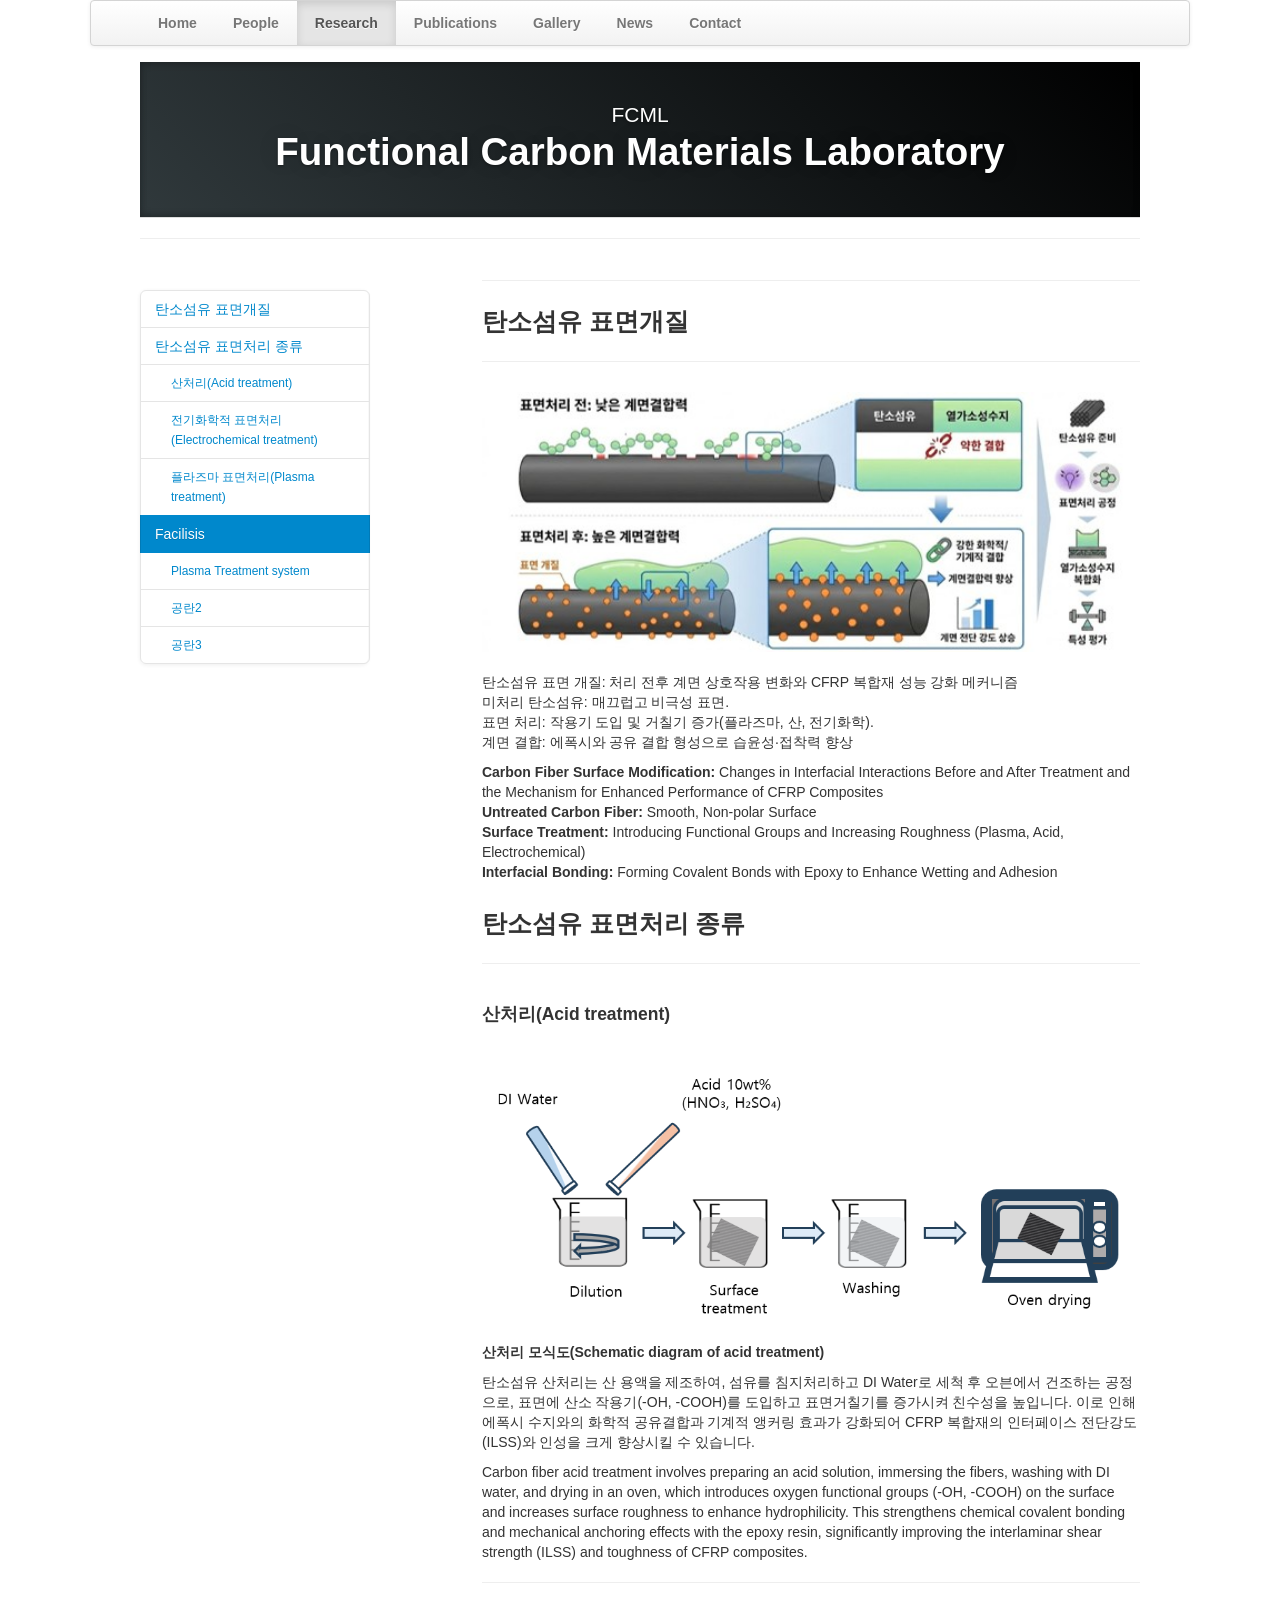
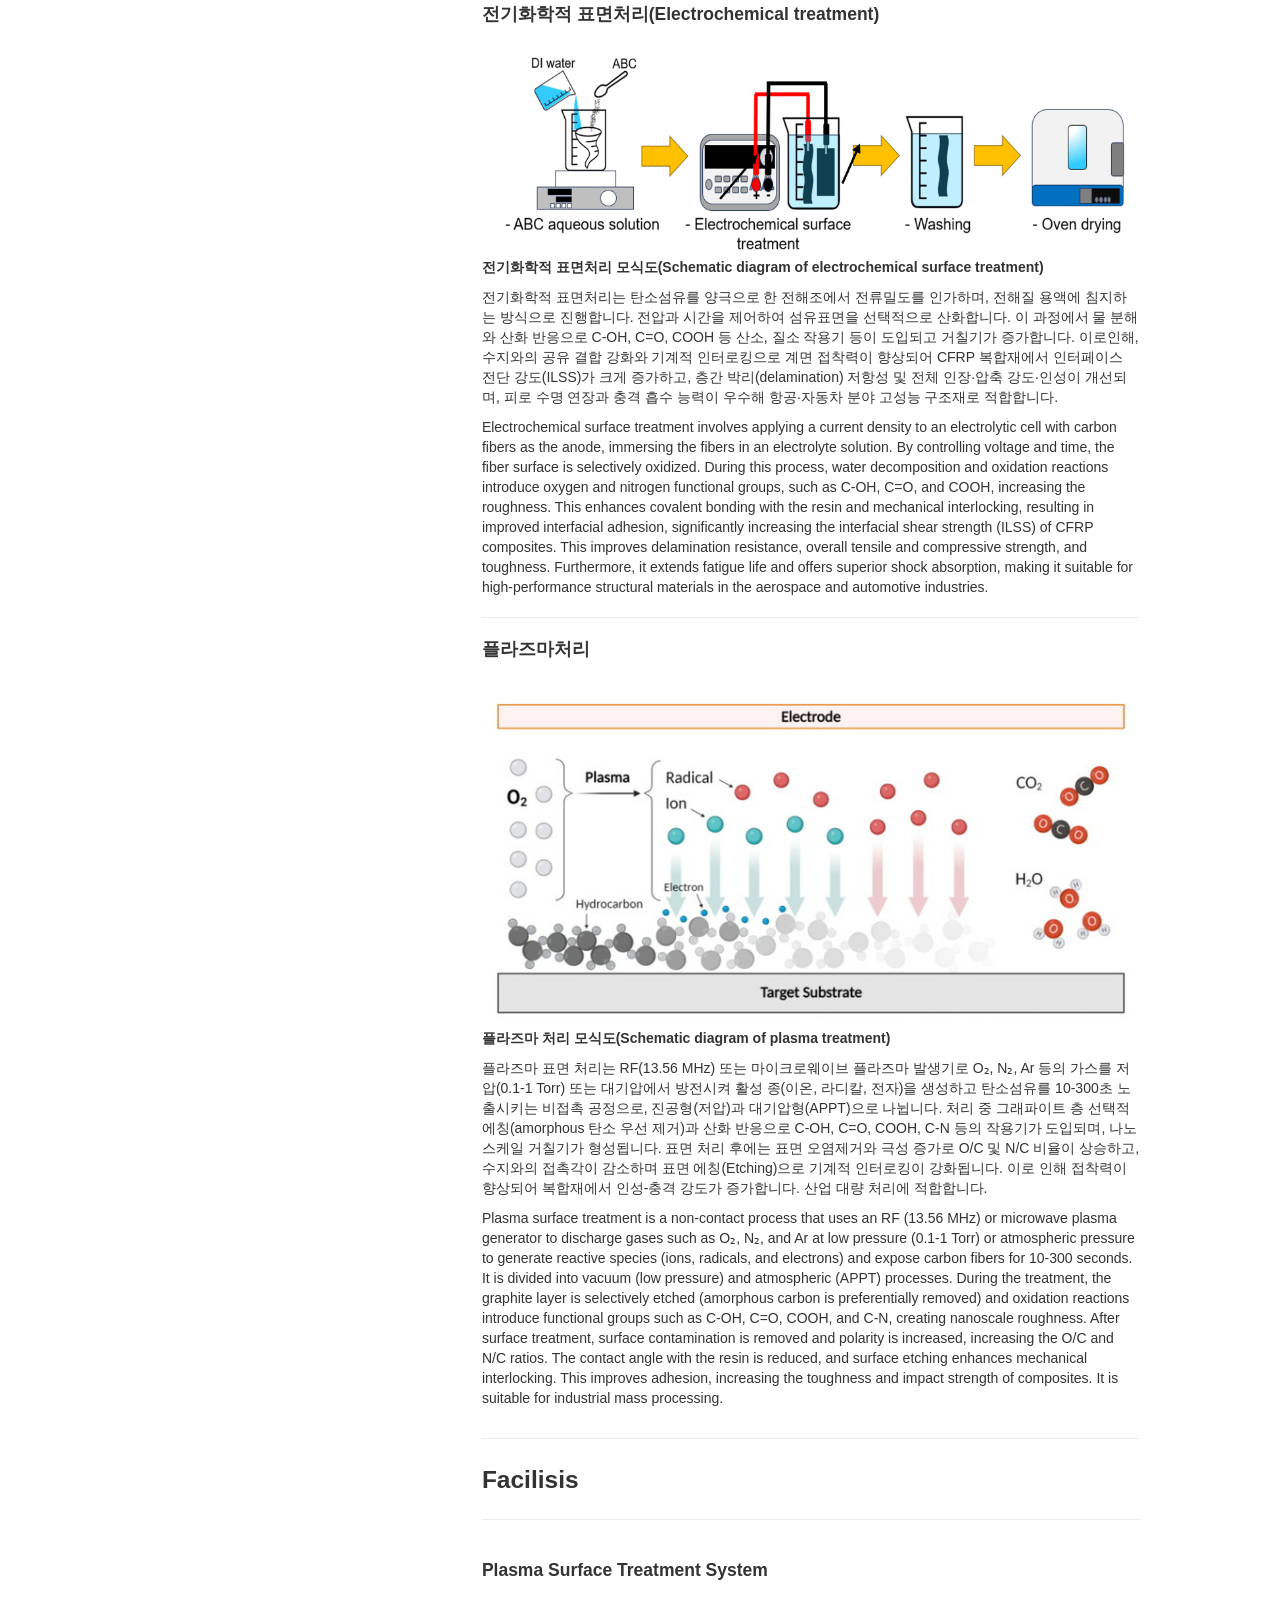
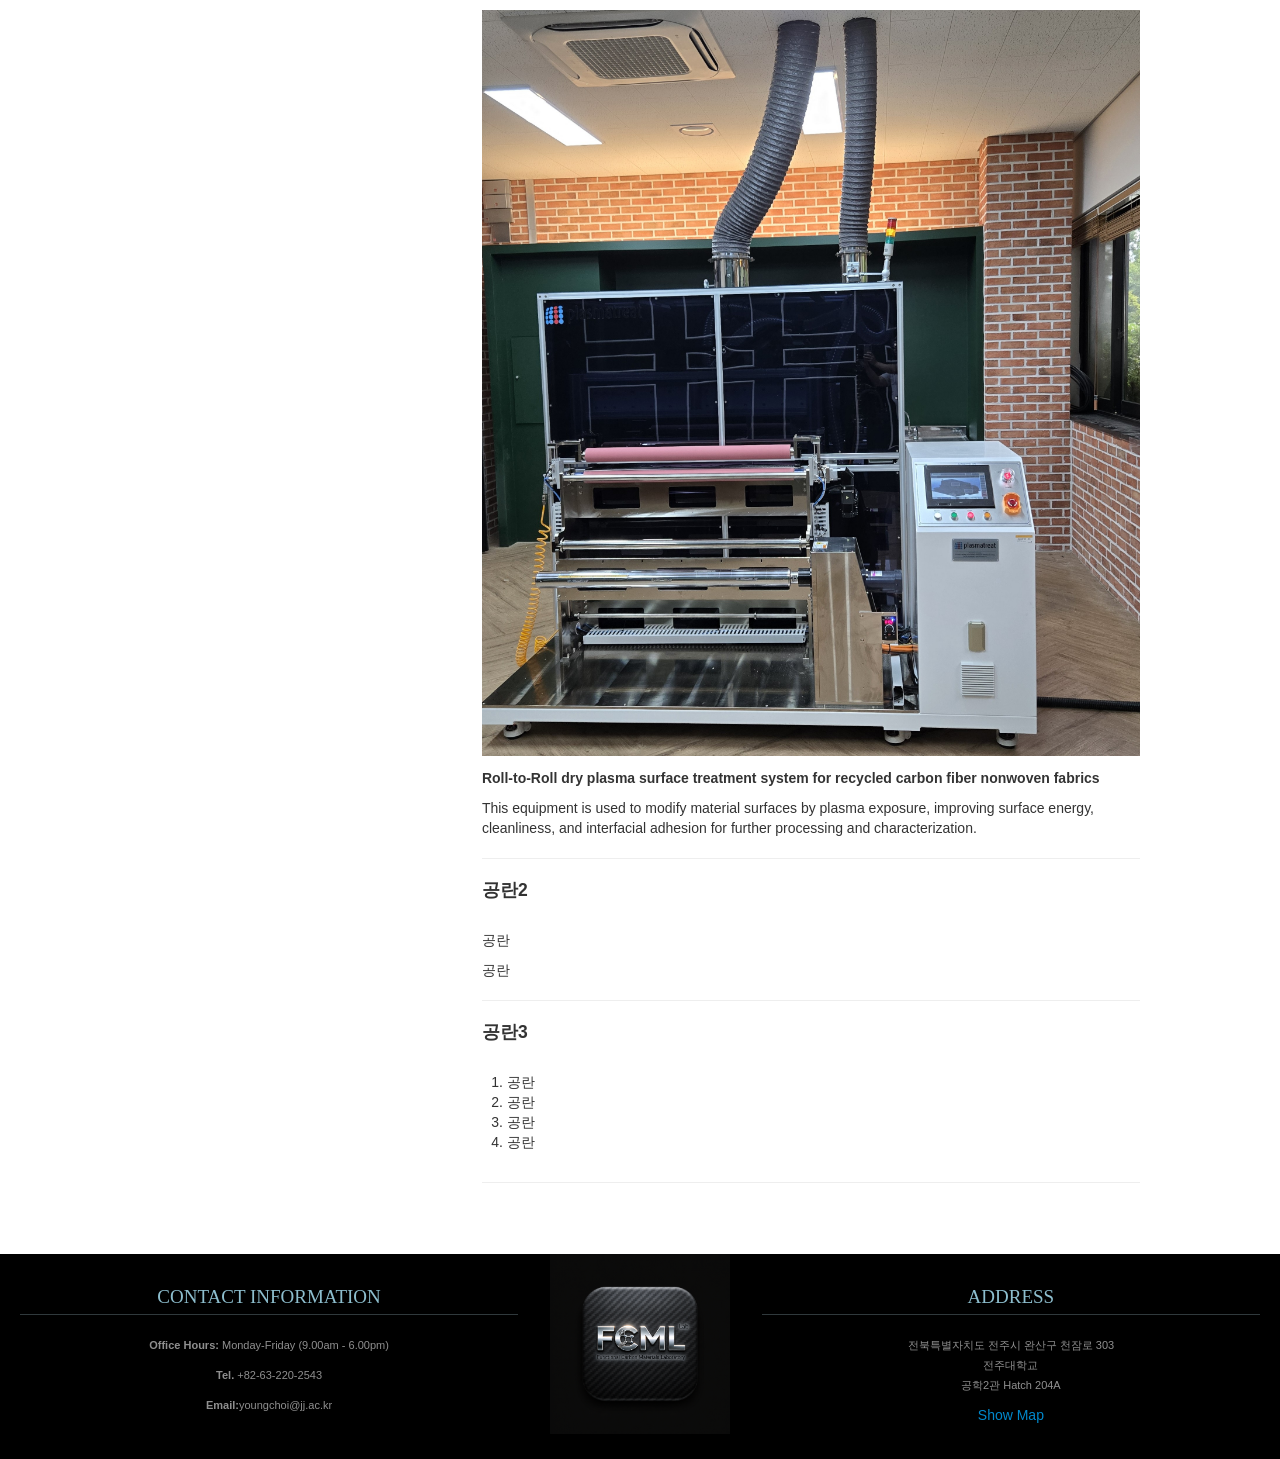
<file: research.html>
<!DOCTYPE html>
<html lang="en">
   <head>
      <meta charset="utf-8">
      <link rel="icon" type="image/x-icon" href="pic/favicon-96x96.png">
      <link rel="icon" type="image/png" sizes="32x32" href="pic/web-app-manifest-192x192.png">
      <link rel="apple-touch-icon" sizes="180x180" href="pic/web-app-manifest-512x512.png">
      <title>전주대 FCML</title>
      <meta name="viewport" content="width=device-width, initial-scale=1.0">
      <meta name="description" content="연구 내용 및 시설">
      <meta name="author" content="">
      <!-- Le styles -->
      <link href="css/bootstrap.min.css" rel="stylesheet">
      <link href="css/bootstrap-responsive.min.css" rel="stylesheet">
      <link href="css/theme.css" rel="stylesheet">
   </head>
   <body>
      <div class="container">
         <header class="jumbotron subhead" id="overview">
            <p class="lead">FCML</p>
            <h1>Functional Carbon Materials Laboratory</h1>
         </header>
         <div class="masthead">
            <div class="navbar">
               <div class="navbar-inner">
                  <div class="container">
                     <ul class="nav">
                        <li><a href="index.html">Home</a></li>
                        <li><a href="people.html">People</a></li>
                        <li class="active"><a href="#">Research</a></li>
                        <li><a href="publications.html">Publications</a></li>
                        <li><a href="gallery.html">Gallery</a></li>
                        <li><a href="news.html">News</a></li>
                        <li><a href="contact.html">Contact</a></li>
                     </ul>
                  </div>
               </div>
            </div>
         </div>
         <hr>
         <div class="row-fluid">
            <div class="span3 bs-docs-sidebar" id="navparent">
               <ul class="nav nav-list bs-docs-sidenav" data-spy="affix" data-offset-top="200" data-offset-bottom="260">
                  <li><a href="#statemet"> 탄소섬유 표면개질 </a></li>
                  <li><a href="#nano"> 탄소섬유 표면처리 종류 </a></li>
                  <li><a class="subhead" href="#산처리"> 산처리(Acid treatment) </a></li>
                  <li><a class="subhead" href="#전기화학적처리"> 전기화학적 표면처리(Electrochemical treatment) </a></li>
                  <li><a class="subhead" href="#플라즈마처리"> 플라즈마 표면처리(Plasma treatment) </a></li>
                  <li><a href="#Facilisis">Facilisis</a></li>
                  <li><a class="subhead" href="#플라즈마처리기"> Plasma Treatment system</a></li>
                  <li><a class="subhead" href="#공란2"> 공란2 </a></li>
                  <li><a class="subhead" href="#공란3"> 공란3 </a></li>
               </ul>
            </div>
            <div class="span8 offset1">
               <section id="statemet">
                  <hr>
                  <div class="page-header">
                     <h3> 탄소섬유 표면개질 </h3>
                  </div>
                  <div class="low-fluid">
                     <div class="span12">
                      <img src="pic/표면개질.jpg" class="img-poraroid" alt="" style="width:100%;max-height:400px;height:auto; display:block; margin:0 auto 20px;"/>
                     </div>
                  </div>
                  <div class="row-fluid">
                     <div class="span12">
                     <p> 
                        탄소섬유 표면 개질: 처리 전후 계면 상호작용 변화와 CFRP 복합재 성능 강화 메커니즘<br>
                         미처리 탄소섬유: 매끄럽고 비극성 표면.<br>
                         표면 처리: 작용기 도입 및 거칠기 증가(플라즈마, 산, 전기화학).<br>
                         계면 결합: 에폭시와 공유 결합 형성으로 습윤성·접착력 향상
                     </p>
                     <p> 
                        <b>Carbon Fiber Surface Modification:</b> Changes in Interfacial Interactions Before and After 
                           Treatment and the Mechanism for Enhanced Performance of CFRP Composites<br>
                        <b>Untreated Carbon Fiber:</b> Smooth, Non-polar Surface<br>
                        <b>Surface Treatment:</b> Introducing Functional Groups and Increasing Roughness (Plasma, Acid, Electrochemical)<br>
                        <b>Interfacial Bonding:</b> Forming Covalent Bonds with Epoxy to Enhance Wetting and Adhesion     
                     </p>   
                     </div>
                  </div>
               </section>
               <section id="nano">
                  <div class="page-header">
                     <h3> 탄소섬유 표면처리 종류 </h3>
                  </div>
                  <div class="row-fluid">
                     <div class="span12">
                        <section id="산처리">
                           <h4>산처리(Acid treatment)</h4>
                           <br/>
                           <img src="pic/산처리.png" class="row-fluid" alt=""/>
                           <p>
                              <b>산처리 모식도(Schematic diagram of acid treatment)</b>
                           </p>
                           <p>
                              탄소섬유 산처리는 산 용액을 제조하여, 섬유를 침지처리하고 DI Water로 세척 후
                              오븐에서 건조하는 공정으로, 표면에 산소 작용기(-OH, -COOH)를 도입하고 표면거칠기를
                              증가시켜 친수성을 높입니다. 이로 인해 에폭시 수지와의 화학적 공유결합과 기계적
                              앵커링 효과가 강화되어 CFRP 복합재의 인터페이스 전단강도(ILSS)와 인성을 크게 향상시킬 수 있습니다.
                           </p>
                           <p>
                              Carbon fiber acid treatment involves preparing an acid solution,
                              immersing the fibers, washing with DI water, and drying in an oven, 
                              which introduces oxygen functional groups (-OH, -COOH) on the surface 
                              and increases surface roughness to enhance hydrophilicity.  
                              This strengthens chemical covalent bonding and mechanical
                              anchoring effects with the epoxy resin, significantly improving 
                              the interlaminar shear strength (ILSS) and toughness of CFRP composites.
                           </p>
                        </section>
                        <hr>
                        <section id="전기화학적처리">
                           <h4>전기화학적 표면처리(Electrochemical treatment)</h4>
                           <br/>
                           <img src="pic/전기화학적처리.png" class="row-fluid" alt=""/>
                           <p>
                              <b>전기화학적 표면처리 모식도(Schematic diagram of electrochemical surface treatment)</b>
                           </p>
                           <p>
                              전기화학적 표면처리는 탄소섬유를 양극으로 한 전해조에서 전류밀도를 인가하며, 
                              전해질 용액에 침지하는 방식으로 진행합니다. 전압과 시간을 제어하여 섬유표면을
                              선택적으로 산화합니다. 이 과정에서 물 분해와 산화 반응으로 C-OH, C=O, COOH 등
                              산소, 질소 작용기 등이 도입되고 거칠기가 증가합니다. 이로인해, 수지와의 공유 결합 강화와 
                              기계적 인터로킹으로 계면 접착력이 향상되어 CFRP 복합재에서 인터페이스 전단 강도(ILSS)가 크게 증가하고, 
                              층간 박리(delamination) 저항성 및 전체 인장·압축 강도·인성이 개선되며, 
                              피로 수명 연장과 충격 흡수 능력이 우수해 항공·자동차 분야 고성능 구조재로 적합합니다.
                           </p>
                           <p>
                              Electrochemical surface treatment involves applying a current density to an electrolytic cell with carbon fibers as the anode, 
                              immersing the fibers in an electrolyte solution. By controlling voltage and time, the fiber surface is selectively oxidized. 
                              During this process, water decomposition and oxidation reactions introduce oxygen and nitrogen functional groups, such as C-OH, C=O, and COOH, increasing the roughness.
                              This enhances covalent bonding with the resin and mechanical interlocking, resulting in improved interfacial adhesion, 
                              significantly increasing the interfacial shear strength (ILSS) of CFRP composites. This improves delamination resistance, 
                              overall tensile and compressive strength, and toughness. Furthermore, it extends fatigue life and offers superior shock absorption, 
                              making it suitable for high-performance structural materials in the aerospace and automotive industries.
                           </p>
                        </section>
                        <hr>
                        <section id="플라즈마처리">
                           <h4>플라즈마처리</h4>
                           <br/>
                           <img src="pic/플라즈마처리.jpg" class="row-fluid" alt="플라즈마처리"/>
                           <p>
                              <b>플라즈마 처리 모식도(Schematic diagram of plasma treatment)</b>
                           </p>                  
                           <p>
                             플라즈마 표면 처리는 RF(13.56 MHz) 또는 마이크로웨이브 플라즈마 발생기로 O₂, N₂, Ar 등의 
                             가스를 저압(0.1-1 Torr) 또는 대기압에서 방전시켜 활성 종(이온, 라디칼, 전자)을 생성하고 
                             탄소섬유를 10-300초 노출시키는 비접촉 공정으로, 진공형(저압)과 대기압형(APPT)으로 나뉩니다. 
                             처리 중 그래파이트 층 선택적 에칭(amorphous 탄소 우선 제거)과 산화 반응으로 C-OH, C=O, COOH, C-N 등의 
                             작용기가 도입되며, 나노스케일 거칠기가 형성됩니다. 표면 처리 후에는 표면 오염제거와 극성 증가로 O/C 및 N/C 비율이
                             상승하고, 수지와의 접촉각이 감소하며 표면 에칭(Etching)으로 기계적 인터로킹이 강화됩니다. 이로 인해 접착력이 향상되어
                             복합재에서 인성-충격 강도가 증가합니다. 산업 대량 처리에 적합합니다.
                           </p>
                           <p>
                             Plasma surface treatment is a non-contact process that uses an RF (13.56 MHz) or microwave plasma generator 
                             to discharge gases such as O₂, N₂, and Ar at low pressure (0.1-1 Torr) or atmospheric pressure to generate reactive species (ions, radicals, and electrons) 
                             and expose carbon fibers for 10-300 seconds. It is divided into vacuum (low pressure) and atmospheric (APPT) processes.
                             During the treatment, the graphite layer is selectively etched (amorphous carbon is preferentially removed) 
                             and oxidation reactions introduce functional groups such as C-OH, C=O, COOH, and C-N, creating nanoscale roughness. After surface treatment, 
                             surface contamination is removed and polarity is increased, increasing the O/C and N/C ratios. The contact angle with the resin is reduced, 
                             and surface etching enhances mechanical interlocking. This improves adhesion, increasing the toughness and impact strength of composites. It is suitable for industrial mass processing.
                           </p>
                        </section>
                     </div>
                  </div>
               </section>
               <hr>
               <section id="Facilisis">
                  <div class="page-header">
                     <h3>Facilisis</h3>
                  </div>
                  <div class="row-fluid">
                     <div class="span12">
                        <section id="플라즈마처리기">
                           <h4>Plasma Surface Treatment System</h4>
                           <br/>
                           <img src="pic/plasma.jpg" class="row-fluid" alt="플라즈마 장비"/>
                           <p style="margin-top: 12px;">
                             <b>Roll-to-Roll dry plasma surface treatment system for recycled carbon fiber nonwoven fabrics</b> 
                           </p>
                           <p>
                             This equipment is used to modify material surfaces by plasma exposure, improving surface energy, cleanliness, and interfacial adhesion for further processing and characterization. 
                           </p>
                        </section>
                        <hr>
                        <section id="공란2">
                           <h4>공란2</h4>
                           <br/>
                           <p>
                              공란
                           </p>
                           <p>
                              공란
                           </p>
                        </section>
                        <hr>
                        <section id="공란3">
                           <h4>공란3</h4>
                           <br/>
                           <ol class="resources">
                              <li>공란
                              </li>
                              <li>공란  
                              </li>
                              <li>공란
                              </li>
                              <li>공란
                              </li>
                           </ol>
                        </section>
                     </div>
                  </div>
               </section>
               <hr>
            </div>
         </div>
      </div>
      <footer id="footer">
         <div class="container-fluid">
            <div class="row-fluid">
               <div class="span5">
                  <h3>Contact Information</h3>
                  <p><b>Office Hours: </b>Monday-Friday (9.00am - 6.00pm)</p>
                  <p><b>Tel. </b>+82-63-220-2543</p>
                  <p><b>Email:</b>youngchoi@jj.ac.kr</p>
               </div>
               <div class="span2">
                   <img src="pic/prototypelogo.png" class="carousel-image" alt="">
               </div>
               <div class="span5">
                  <h3>Address</h3>
                  <p>전북특별자치도 전주시 완산구 천잠로 303<br>
                     전주대학교<br>
                     공학2관 Hatch 204A<br>
                  </p>
                  <a href="https://maps.app.goo.gl/Jos4jcsiJYb3p3TU6">Show Map</a>
               </div>
            </div>
         </div>
      </footer>

      <!-- Le javascript
         ================================================== -->
      <!-- Placed at the end of the document so the pages load faster -->
      <script src="js/jquery-1.9.1.min.js"></script>
      <script src="js/bootstrap.min.js"></script>
      <script>
         $(document).ready(function() {
             $(document.body).scrollspy({
                 target: "#navparent"
             });
         });
         
      </script>
   </body>
</html>
</file>
<file: css/theme.css>
body {
  padding-top: 60px !important;
}

/* Custom container */

.container {
	margin: 0 auto;
	max-width: 1000px;
}

.container>hr {
	margin: 20px 0
}


/* =========================
   NAVBAR
========================= */
.navbar {
  position: fixed !important;
  top: 0 !important;
  left: 0 !important;
  right: 0 !important;
  z-index: 9999 !important;
  width: 100% !important;
  margin: 0 !important;
  background: rgba(255,255,255,0.98) !important;
}

.navbar .navbar-inner {
  max-width: 1100px !important;
  margin: 0 auto !important;
  padding: 0 !important;
  box-sizing: border-box !important;
}

.navbar .nav {
  margin: 0 auto !important;
  display: table !important;
  width: auto !important;
  table-layout: auto !important;
}

.navbar .nav li {
  display: table-cell !important;
  float: none !important;
}

.navbar .nav li a {
  display: block !important;
  padding: 12px 18px !important;
  text-align: center !important;
  font-weight: bold !important;
  white-space: nowrap !important;
}

.navbar .nav li:first-child a {
  border-left: 0;
  border-radius: 3px 0 0 3px;
}

.navbar .nav li:last-child a {
  border-right: 0;
  border-radius: 0 3px 3px 0;
}

body {
  padding-top: 50px !important;
}

body > .navbar {
  font-size: 13px;
}

/* 첫 화면 제목 겹침 방지 */
.masthead,
.jumbotron,
header,
#home,
.banner,
.page-header {
  margin-top: 12px !important;
}

/* =========================
   PC
========================= */
@media (min-width: 769px) {
  .navbar {
    padding: 0 !important;
  }

  .navbar .navbar-inner {
    max-width: 1100px !important;
    margin: 0 auto !important;
  }

  .navbar .nav {
    margin: 0 auto !important;
  }
}

/* =========================
   MOBILE
========================= */
@media (max-width: 768px) {
  body {
    padding-top: 55px !important;
  }

  .navbar .navbar-inner {
    max-width: 100% !important;
    margin: 0 !important;
    padding: 0 !important;
    overflow-x: auto !important;
    overflow-y: hidden !important;
    -webkit-overflow-scrolling: touch !important;
  }

  .navbar .nav {
    display: flex !important;
    width: max-content !important;
    min-width: 100% !important;
    margin: 0 !important;
    table-layout: unset !important;
  }

  .navbar .nav li {
    display: block !important;
    float: none !important;
    flex: 0 0 auto !important;
  }

  .navbar .nav li a {
    padding: 12px 14px !important;
    font-size: 14px !important;
    white-space: nowrap !important;
    overflow: visible !important;
    text-overflow: clip !important;
  }

  .masthead,
  .jumbotron,
  header,
  #home,
  .banner,
  .page-header {
    margin-top: 16px !important;
  }
}


/* Sidenav for Docs
         -------------------------------------------------- */

@media screen and (max-width: 768px) {
	.bs-docs-sidenav {
		display: none !important;
	}
}

.bs-docs-sidenav {
	width: 228px;
	margin: 30px 0 0;
	padding: 0;
	background-color: #fff;
	-webkit-border-radius: 6px;
	-moz-border-radius: 6px;
	border-radius: 6px;
	-webkit-box-shadow: 0 1px 4px rgba(0, 0, 0, .065);
	-moz-box-shadow: 0 1px 4px rgba(0, 0, 0, .065);
	box-shadow: 0 1px 4px rgba(0, 0, 0, .065);
}

.bs-docs-sidenav>li>a {
	display: block;
	width: 200px;
	margin: 0 0 -1px;
	padding: 8px 14px;
	border: 1px solid #e5e5e5;
}

.bs-docs-sidenav>li>a.subhead {
	display: block;
	width: 168px;
	margin: 0 0 -1px;
	padding: 8px 30px;
	border: 1px solid #e5e5e5;
	font-size: 12px;
}

.bs-docs-sidenav>li:first-child>a {
	-webkit-border-radius: 6px 6px 0 0;
	-moz-border-radius: 6px 6px 0 0;
	border-radius: 6px 6px 0 0;
}

.bs-docs-sidenav>li:last-child>a {
	-webkit-border-radius: 0 0 6px 6px;
	-moz-border-radius: 0 0 6px 6px;
	border-radius: 0 0 6px 6px;
}

.bs-docs-sidenav>.active>a {
	position: relative;
	z-index: 2;
	padding: 9px 15px;
	border: 0;
	text-shadow: 0 1px 0 rgba(0, 0, 0, .15);
	-webkit-box-shadow: inset 1px 0 0 rgba(0, 0, 0, .1), inset -1px 0 0 rgba(0, 0, 0, .1);
	-moz-box-shadow: inset 1px 0 0 rgba(0, 0, 0, .1), inset -1px 0 0 rgba(0, 0, 0, .1);
	box-shadow: inset 1px 0 0 rgba(0, 0, 0, .1), inset -1px 0 0 rgba(0, 0, 0, .1);
}

.bs-docs-sidenav>li>a:hover {
	background-color: #f5f5f5
}

.bs-docs-sidenav a:hover .icon-chevron-right {
	opacity: .5
}

.bs-docs-sidenav.affix {
	top: 10px
}

.bs-docs-sidenav.affix-bottom {
	position: absolute;
	top: auto;
	bottom: 270px;
}


/* Responsive
         -------------------------------------------------- */

.affix {
	top: 0px
}

#media {
	margin-top: 70px
}

#media .header {
	margin-left: 0;
	margin-bottom: 56px;
	margin-top: 30px;
}

#media .post_row {
	margin-left: 0;
	margin-bottom: 40px;
}

#media .lastpost_row {
	margin-bottom: 0
}

#media .post_row .post {
	background: #fff;
	/*margin-left: 0;;
    margin-right: 20px;*/
	border-radius: 4px;
	box-shadow: 1px 1px 2px 0px #E0E0E0;
	width: 487px;
	height: 616px;
}

#media .post_row .last {
	margin-right: 0
}

#media .post_row .post .img {
	position: relative;
	text-align: center;
}

#media .post_row .post .img .date {
	background: #E8554E;
	position: absolute;
	padding: 2px 5px;
	top: 0;
	left: 11px;
}

#media .post_row .post .img .date p {
	color: #fff;
	font-size: 14px;
	font-weight: bold;
	font-style: italic;
	margin: 0;
}

#media .post_row .post .img img {
	height: 275px;
	width: 410px;
}

#media .post_row .post .text {
	margin: 18px auto 0;
	width: 83%;
}

#media .post_row .post .text h5 {
	margin: 0 0 8px 0;
	font-size: 20px;
	line-height: 23px;
}

#media .post_row .post .text h5 a {
	color: #333
}

#media .post_row .post .text span.date {
	color: #9F9F9F;
	display: block;
	margin-bottom: 12px;
	font-style: italic;
	font-size: 13px;
}

#media .post_row .post .text p {
	margin: 0;
	line-height: 21px;
	font-size: 14px;
}

#media .post_row .post .author_box {
	margin: 12px auto 20px;
	border-top: 1px solid #EDEDED;
	overflow: hidden;
	text-align: left;
	width: 85%;
	padding-top: 12px;
}

#media .post_row .post .author_box h6 {
	margin: 0 0 3px 0;
	font-size: 13px;
	line-height: 15px;
	font-style: italic;
	font-weight: normal;
	color: #B2B2B2;
}

#media .post_row .post .author_box p {
	color: #B2B2B2;
	font-style: italic;
	font-size: 13px;
	line-height: 14px;
	margin: 0;
}

#media .post_row .post .author_box img {
	float: right
}

#media .post_row .post a.plus_wrapper {
	width: 99%;
	text-align: center;
	background: #fff;
	display: none;
	border-radius: 0px 0px 4px 4px;
	padding: 6px 0px 2px;
	margin: 0 auto 1px;
}

#media .post_row .post a.plus_wrapper span {
	color: #1189D9;
	font-size: 30px;
	font-weight: bold;
}

#media .post_row .post:hover a.plus_wrapper {
	display: block
}

#media .post_row .post:hover {
	box-shadow: 0px 1px 5px 1px rgb(216, 216, 216)
}

#media .post_row .post:hover .text h5 a {
	color: #1189D9
}

.map .box_wrapp {
	position: absolute;
	margin: 15px auto;
	box-shadow: 0 0 7px 0 rgba(26, 26, 26, 0.4);
	padding: 30px 0 30px;
	background: white;
	border-radius: 4px;
	margin-top: 25px;
}

.map .box_wrapp .box_cont {
	margin: 30px auto;
	width: 76%;
}

.section-header {
	text-align: center;
	margin-bottom: 35px;
}

.section-header h1,
.title-text {
	font-weight: bold;
	font-size: 30px;
	margin: 12.5px 0;
	font-weight: 100;
	margin-bottom: 25px;
	line-height: 55px;
}

.feature-item:hover {
	box-shadow: 0px 1px 5px 1px rgb(216, 216, 216)
}

.feature-item img {
	margin-left: 15px;
	margin-right: 15px;
	max-width: 90%;
	height: 200px;
}

.feature-item h5 {
	margin-left: 15px;
	margin-right: 15px;
	margin-top: 20px;
	margin-bottom: 20px;
}

.feature-item p {
	margin-left: 15px;
	margin-right: 15px;
}

.feature-heading {
	margin-top: 20px;
	margin-bottom: 20px;
	margin-left: 15px;
	margin-right: 15px;
}

.feature-heading a:hover {
	text-decoration: none;
}

.feature-button {
	font-size: 16px;
	background-image: none;
	box-shadow: none;
	margin-bottom: 10px;
}

.centered {
	text-align: center;
}

.subhead {
	text-align: left;
	border-bottom: 1px solid #ddd;
}

.jumbotron {
	position: relative;
	padding: 45px 0px 35px 0px;
	color: #fff;
	text-align: center;
	text-shadow: 0 1px 3px rgba(0, 0, 0, .4), 0 0 30px rgba(0, 0, 0, .075);
	background: #30393C;
	background: -moz-linear-gradient(45deg, #30393C 0%, #000000 100%);
	background: -webkit-gradient(linear, left bottom, right top, color-stop(0%, #30393C), color-stop(100%, #30393C));
	background: -webkit-linear-gradient(45deg, #30393C 0%, #000000 100%);
	background: -o-linear-gradient(45deg, #30393C 0%, #000000 100%);
	background: -ms-linear-gradient(45deg, #30393C 0%, #000000 100%);
	background: linear-gradient(45deg, #30393C 0%, #000000 100%) repeat;
	-webkit-box-shadow: inset 0 3px 7px rgba(0, 0, 0, .2), inset 0 -3px 7px rgba(0, 0, 0, .2);
	-moz-box-shadow: inset 0 3px 7px rgba(0, 0, 0, .2), inset 0 -3px 7px rgba(0, 0, 0, .2);
	box-shadow: inset 0 3px 7px rgba(0, 0, 0, .2), inset 0 -3px 7px rgba(0, 0, 0, .2);
}

.jumbotron:after {
	content: '';
	display: block;
	position: absolute;
	top: 0;
	right: 0;
	bottom: 0;
	left: 0;
	opacity: .4;
}

.lead {
	margin-bottom: 0px;
	font-size: 21px;
	font-weight: 200;
	line-height: 15px;
}

img.float-left {
	float: left;
	margin-top: 9px;
	margin-left: 0px;
	margin-right: 30px;
	margin-bottom: 12px;
}

img.float-right {
	float: right;
	margin-top: 9px;
	margin-right: 0px;
	margin-bottom: 12px;
	margin-left: 30px;
}

img.publications-thumb {
	width: 142px;
	height: 188px;
}

.caption {
	margin: 10px;
}

.responsive-video {
	position: relative;
	padding-bottom: 56.25%;
	padding-top: 60px;
	overflow: hidden;
}

.responsive-video iframe,
.responsive-video object,
.responsive-video embed {
	position: absolute;
	top: 0;
	left: 0;
	width: 93.5%;
	height: 93.5%;
}

.video-caption {
	margin: 10px;
}

.accordion {
	margin-bottom: 20px;
	margin-right: 40px;
}

.thumbnail>img.sponsor {
	width: 212px;
	height: 150px;
}

img.carousel-image {
	width: 100%;
}

li.publication {
	margin-bottom: 20px;
}

.page-header h3 a:hover {
	text-decoration: none;
}

iframe.map-frame {
	border: none;
	overflow: hidden;
	margin-top: 10px;
	margin-bottom: 10px;
	margin-left: 0px;
	margin-right: 0px;
	height: 550px;
	width: 100%;
}

ul.sponsors {
	margin-top: 40px;
	margin-bottom: 40px;
}

#footer {
	z-index: 10;
	margin-top: 50px;
	margin-bottom: 0px;
	padding-bottom: 25px;
	border-top-width: 8px;
	border-top-style: solid;
	border-top-color: #2F2F2F;
	background-color: #000000;
	border: 0;
	font-size: 100%;
	font: inherit;
	vertical-align: baseline;
	text-align: center;
}

#footer h3 {
	font-size: 19px;
	text-transform: uppercase;
	font-family: BebasNeueRegular;
	color: #8DBECE;
	border-bottom-width: 1px;
	border-bottom-style: solid;
	border-bottom-color: #30393C;
	line-height: 35px;
	margin-bottom: 20px;
	margin-top: 25px;
	font-weight: normal;
}

#footer a img {
	margin-top: 40px;
}

#footer p,
#footer address {
	color: #8F8F8F;
	font-size: 11px;
}

/* Gallery layout */
#imagegallery1 .thumbnails,
#imagegallery2 .thumbnails {
  display: flex;
  flex-wrap: wrap;
  margin-left: 0;
}

#imagegallery1 .thumbnails li,
#imagegallery2 .thumbnails li {
  list-style: none;
  margin-bottom: 20px;
  text-align: center;
}

#imagegallery1 .thumbnail,
#imagegallery2 .thumbnail {
  display: flex;
  justify-content: center;
  align-items: center;
  width: 100%;
  height: 220px;
  overflow: hidden;
  box-sizing: border-box;
}

#imagegallery1 .thumbnail img,
#imagegallery2 .thumbnail img {
  width: 100%;
  height: 100%;
  object-fit: cover;
  display: block;
}

#imagegallery1 .caption,
#imagegallery2 .caption {
  text-align: center;
  margin-top: 8px;
}
</file>
